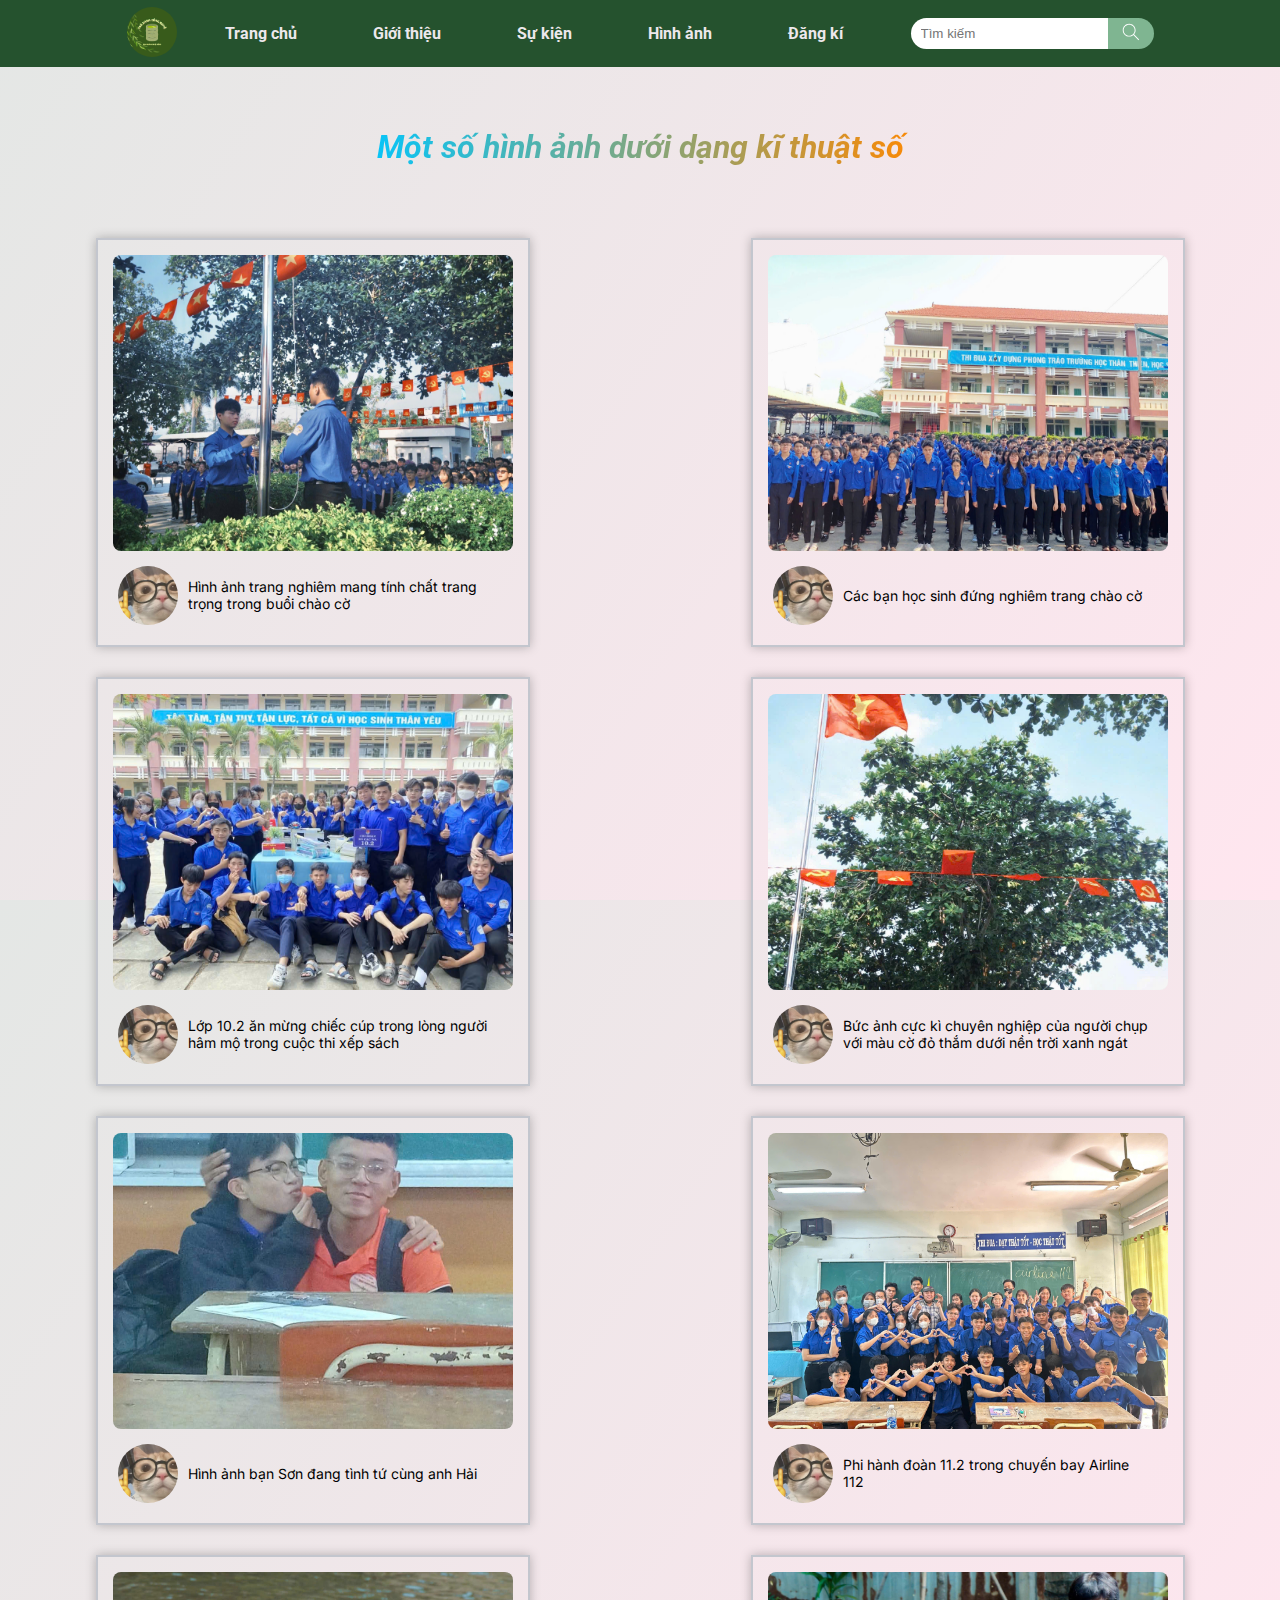
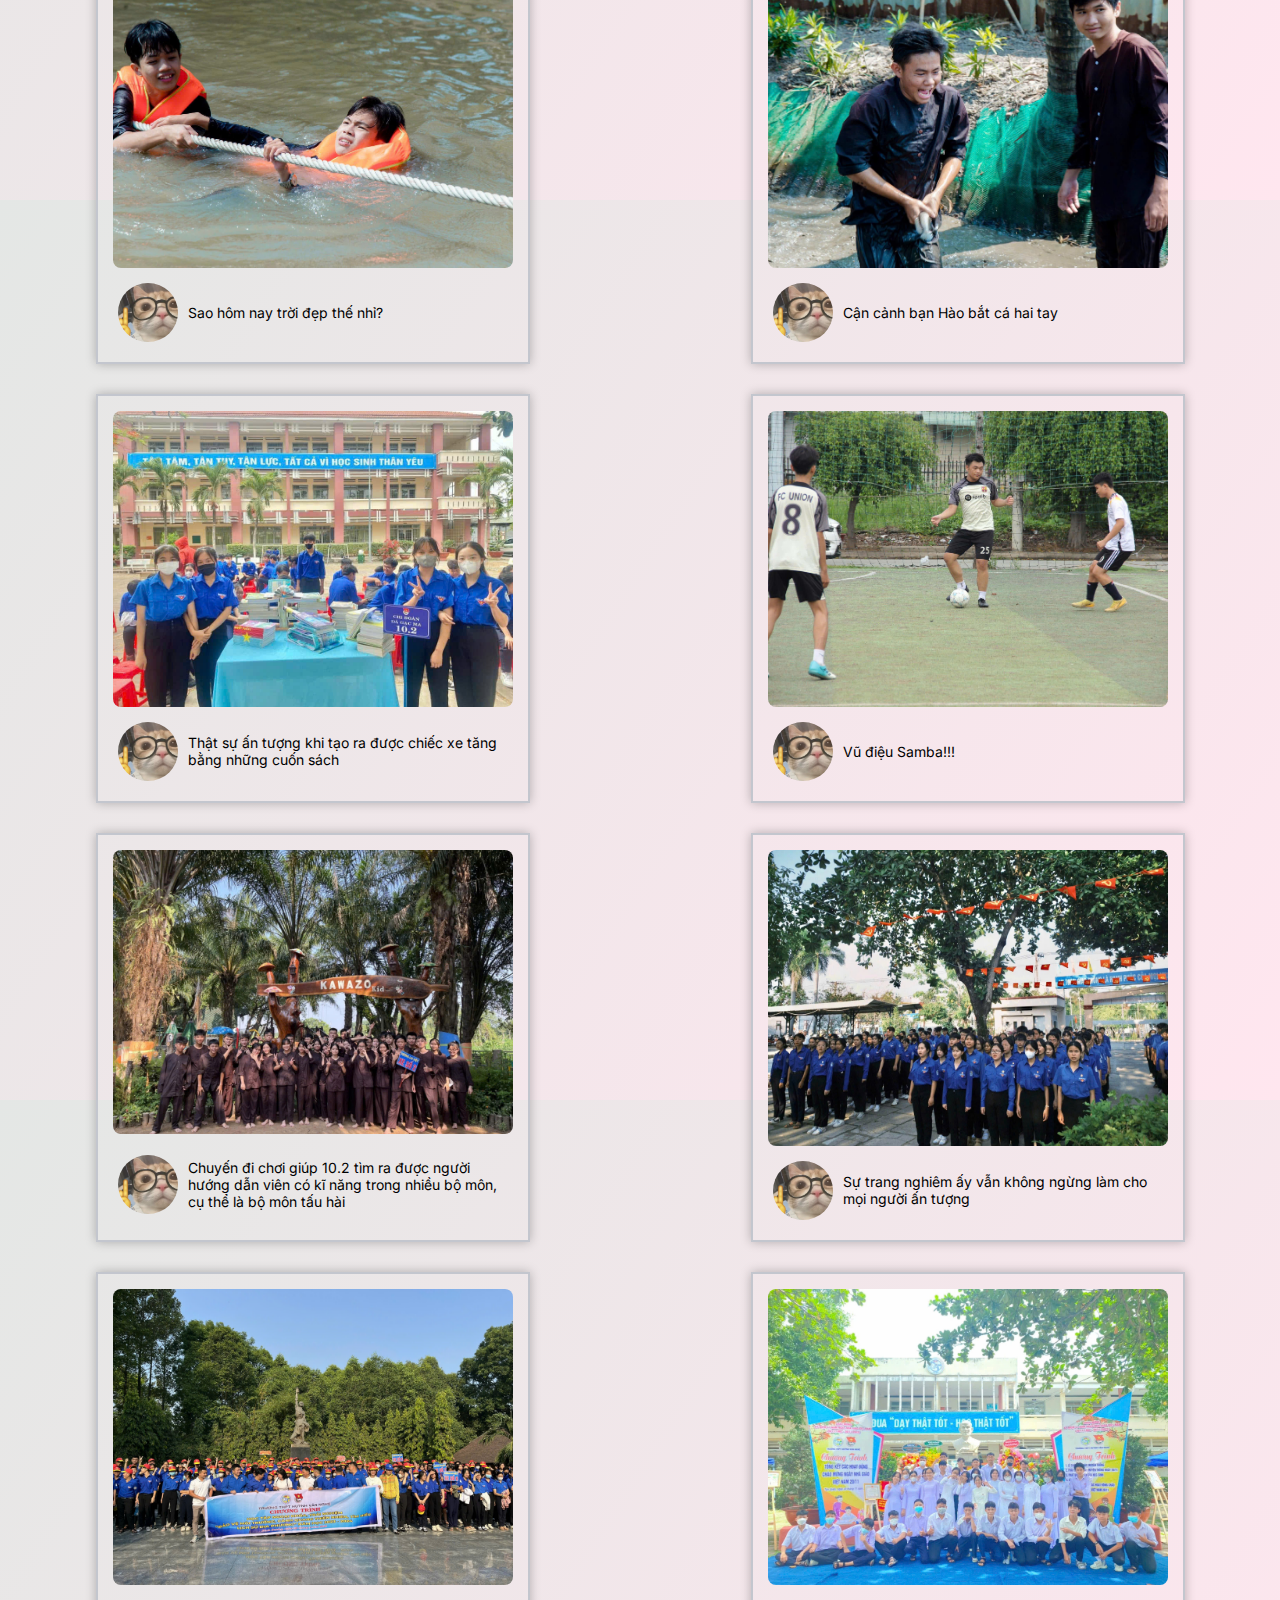
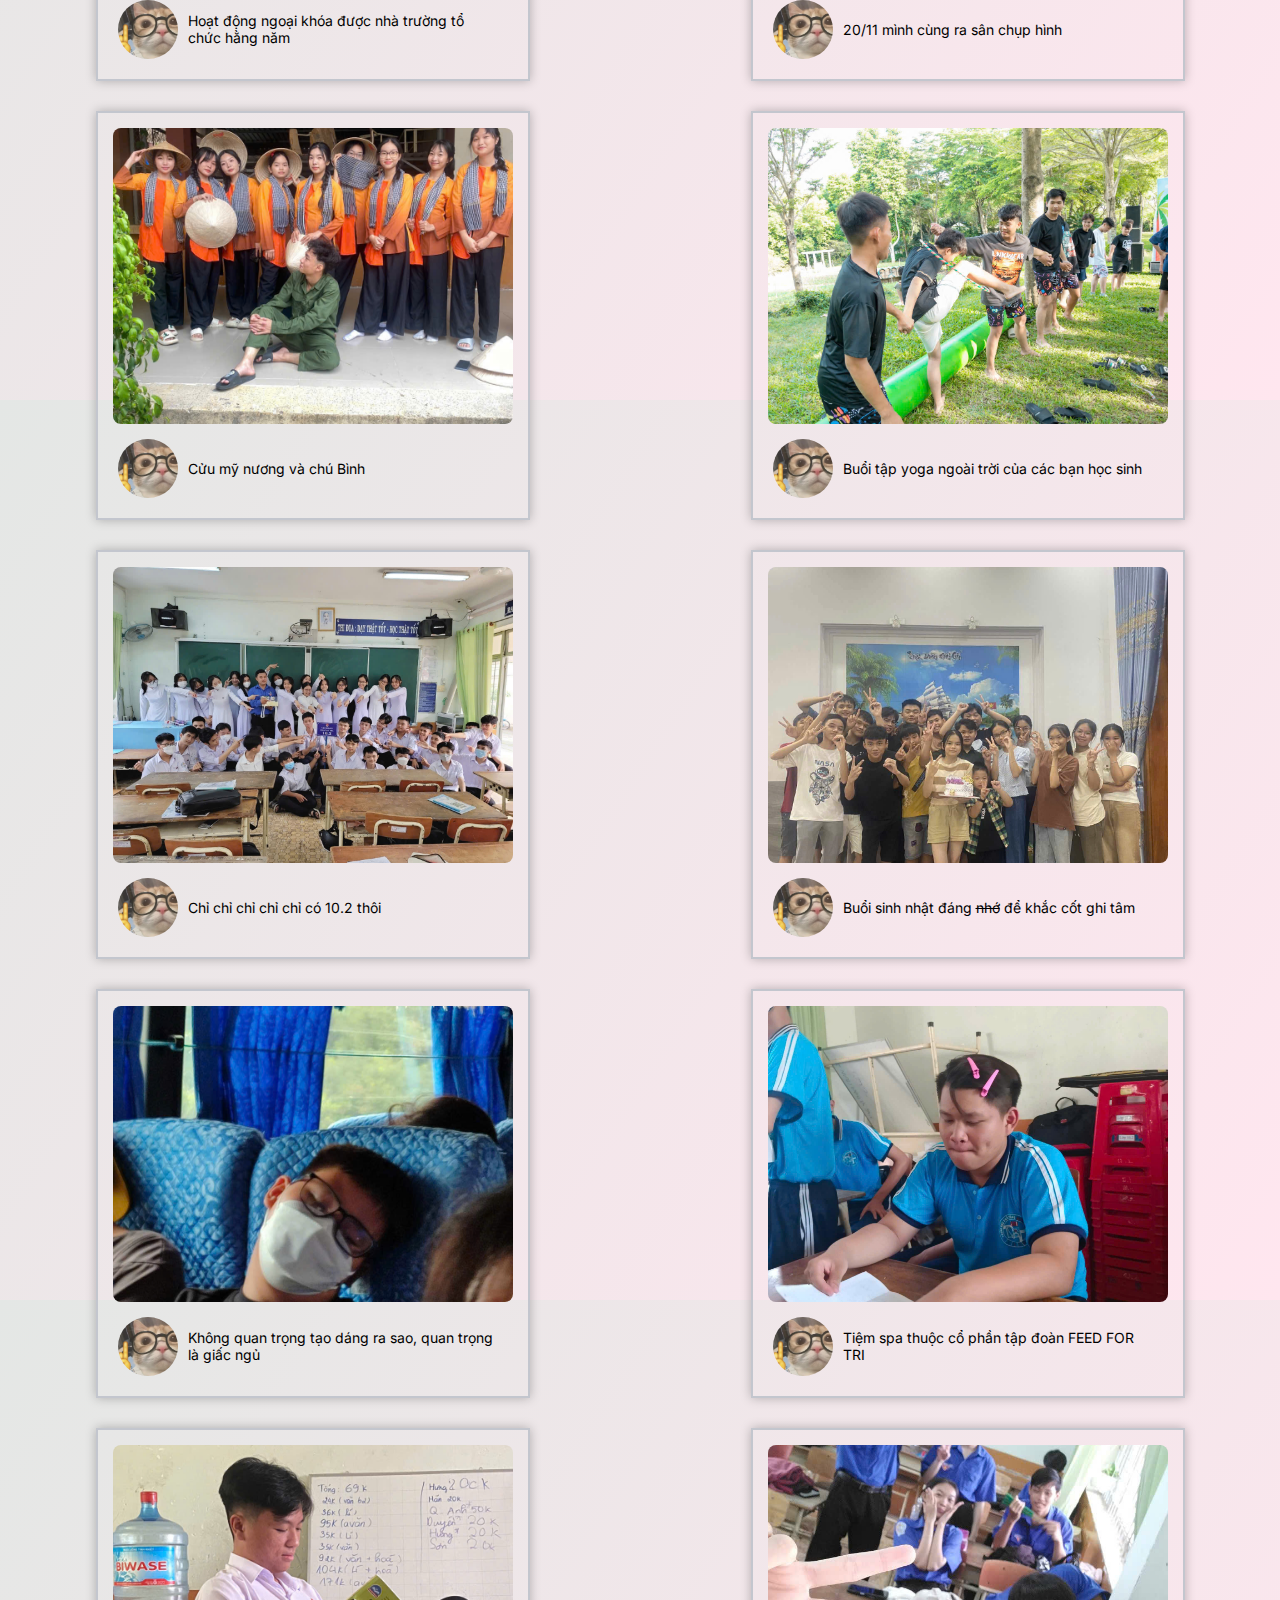
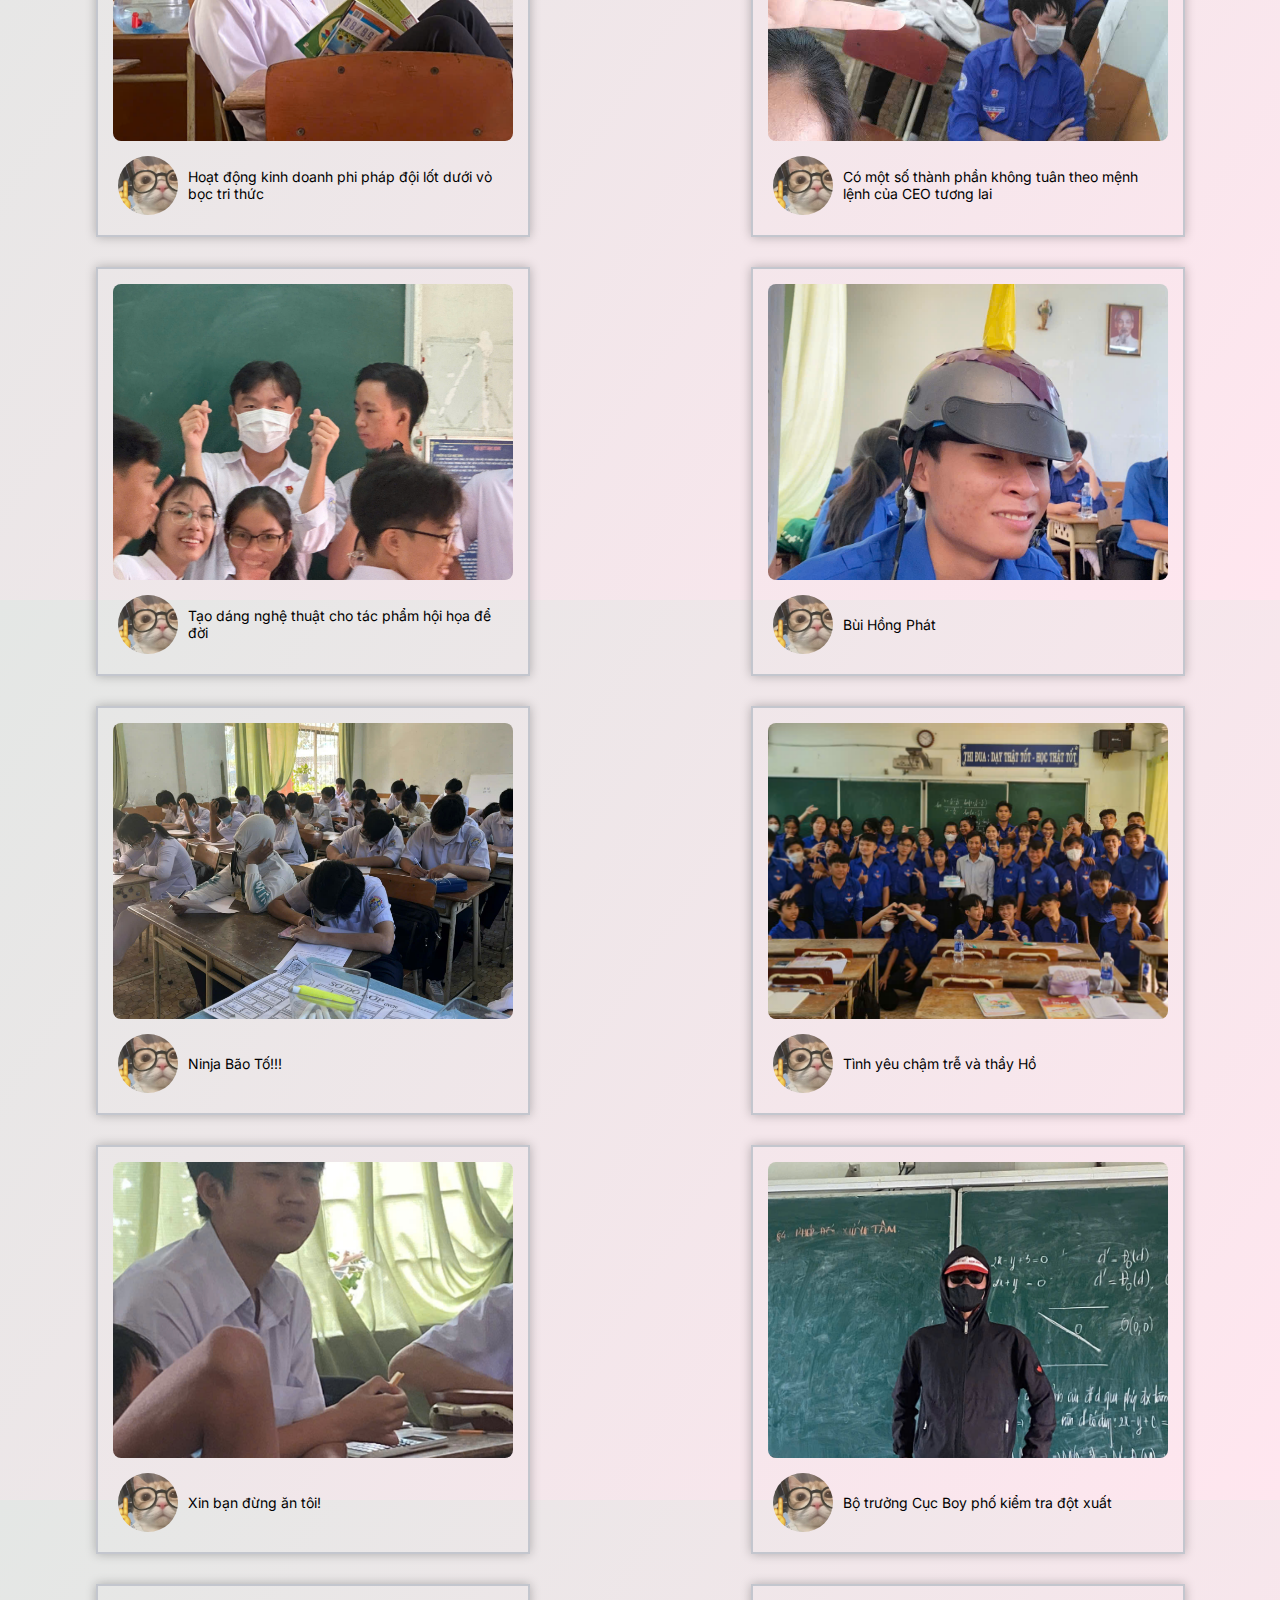
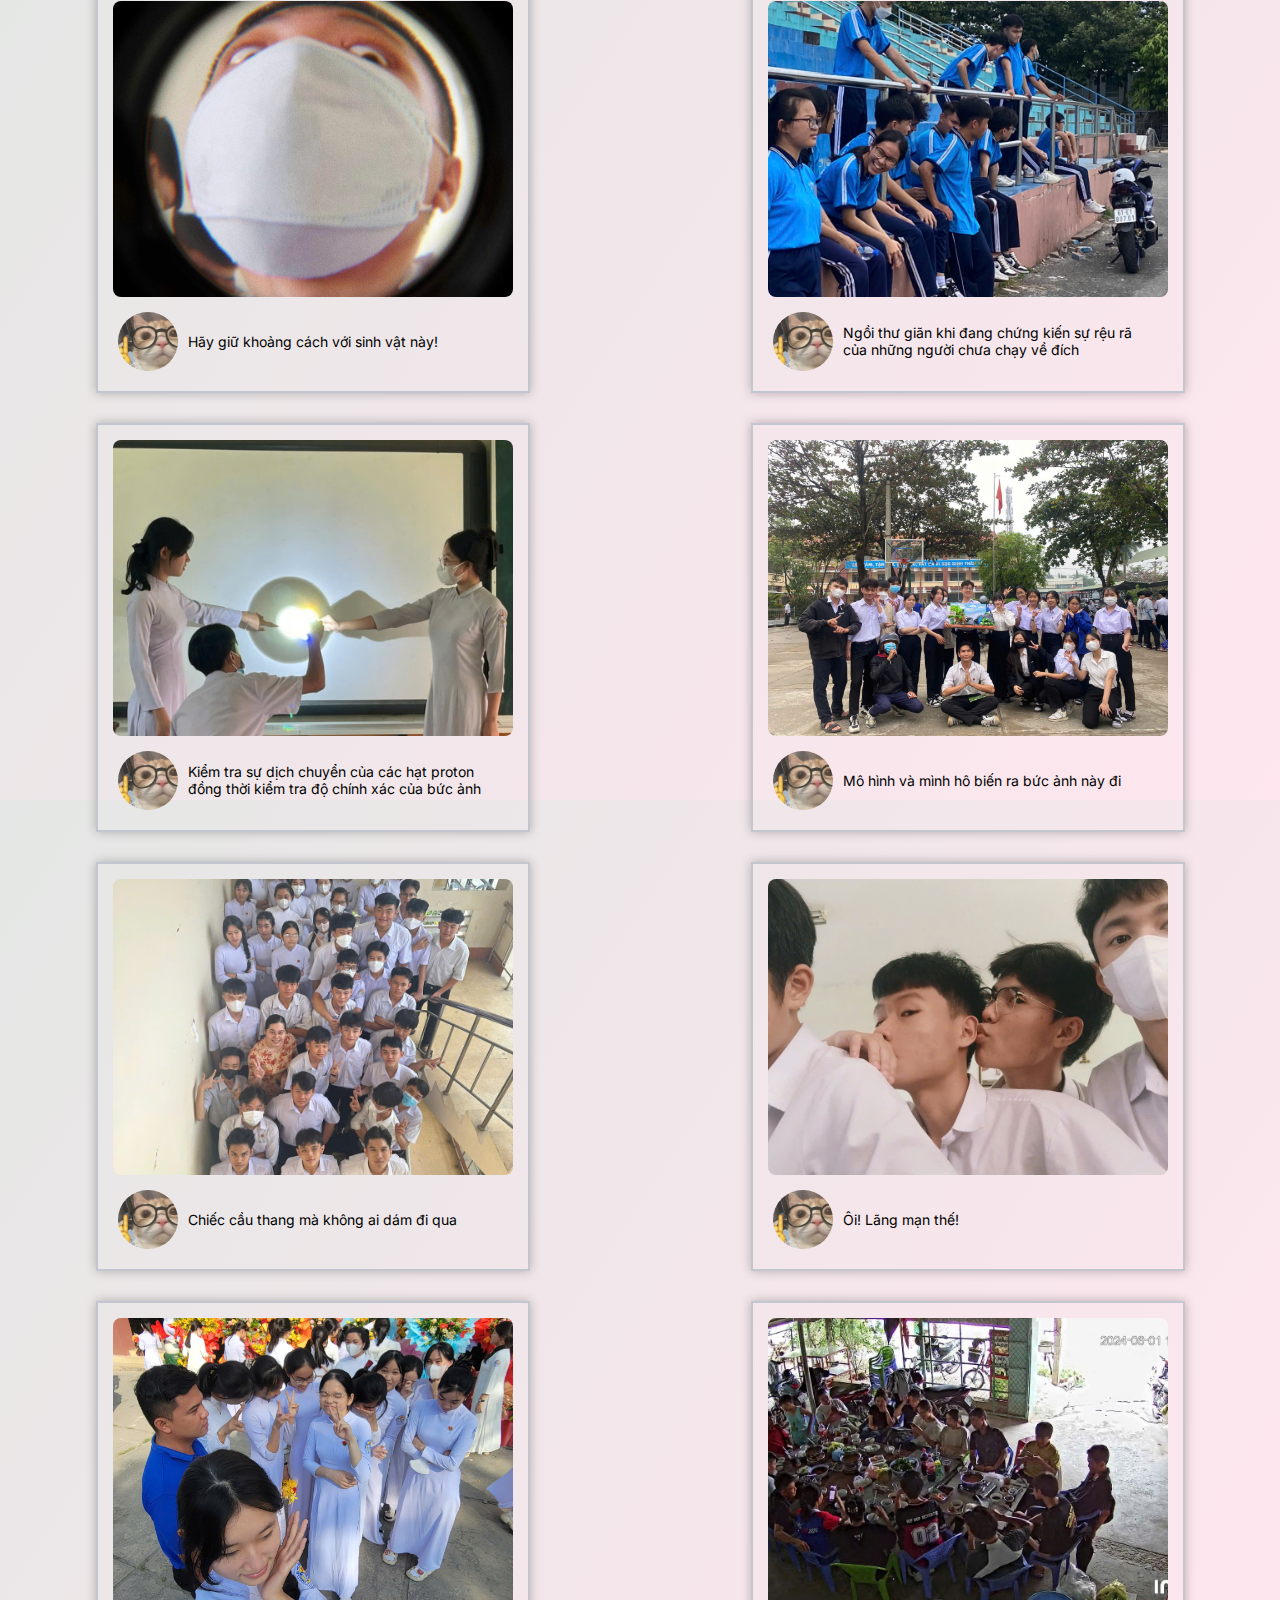
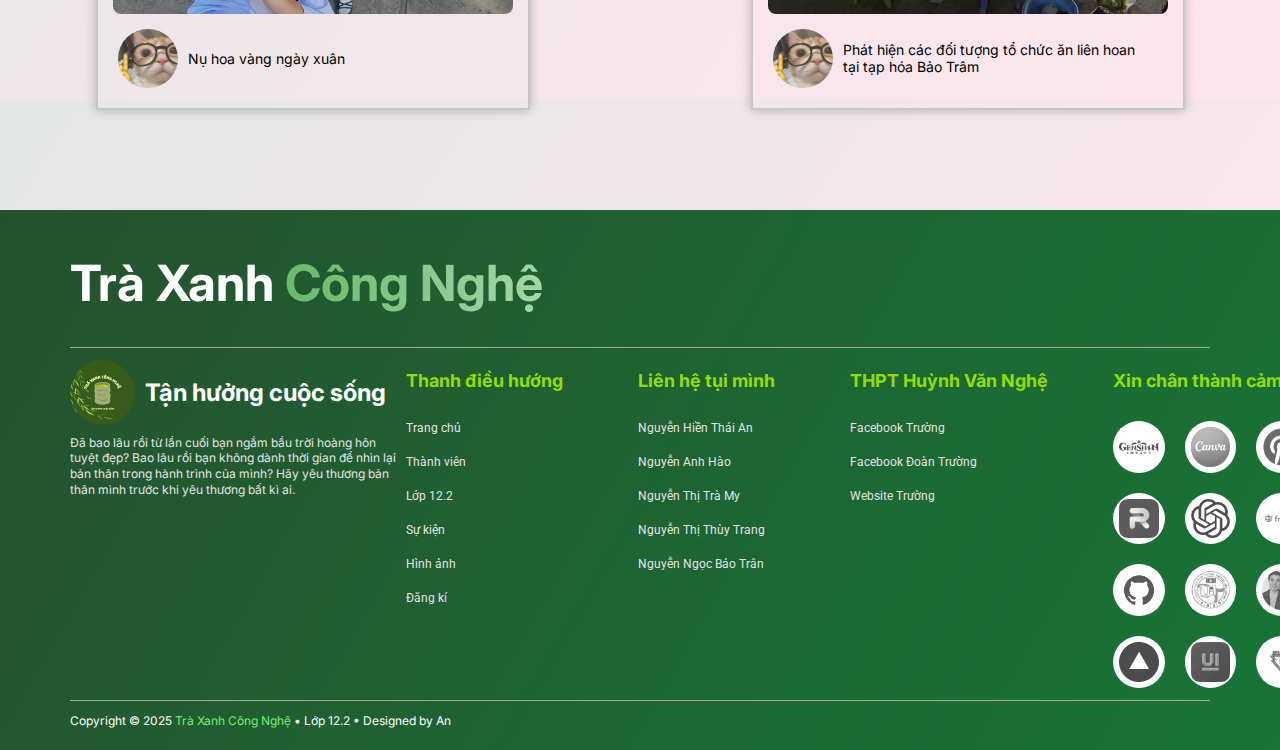
<file: Album.html>
<!DOCTYPE html>
<html>
  <head>
    <title>Trà Xanh Công Nghệ</title>
    <meta charset="UTF-8" />
    <meta
      name="viewport"
      content="width=device-width, initial-scale=1.0" />
    <link
      rel="icon"
      type="image/svg"
      href="/photo/logo-round.svg" />
    <!-- link-font-family -->
    <link
      rel="preconnect"
      href="https://fonts.googleapis.com" />
    <link
      rel="preconnect"
      href="https://fonts.gstatic.com"
      crossorigin />
    <link
      href="https://fonts.googleapis.com/css2?family=Goldman:wght@400;700&family=Great+Vibes&family=Grenze+Gotisch:wght@100..900&family=Inter:ital,opsz,wght@0,14..32,100..900;1,14..32,100..900&family=Kablammo&family=Playfair+Display:ital,wght@0,400..900;1,400..900&family=Roboto:ital,wght@0,100..900;1,100..900&family=Sekuya&display=swap"
      rel="stylesheet" />
    <!-- link to css -->
    <link
      rel="stylesheet"
      href="style-page/Album.css" />
  </head>
  <body>
    <main>
      <nav class="navbar">
        <div class="logo-div">
          <img
            class="logo"
            src="photo/logo.jpg" />
        </div>
        <ul>
          <li>
            <a
              class="option"
              href="index.html">
              Trang chủ
            </a>
          </li>
          <li class="gioi-thieu-nav">
            <a
              href="#"
              class="option">
              Giới thiệu
            </a>
            <div class="gioi-thieu-dropdown">
              <a
                href="Introduce-member.html"
                class="dropdown-one">
                Thành viên nhóm
              </a>
              <a
                href="Introduce-class.html"
                class="dropdown-two">
                Lớp 12.2
              </a>
            </div>
          </li>
          <li>
            <a
              class="option"
              href="Events-page.html">
              Sự kiện
            </a>
          </li>
          <li>
            <a
              class="option"
              href="Album.html">
              Hình ảnh
            </a>
          </li>
          <li>
            <a
              class="option"
              href="Sign-up.html">
              Đăng kí
            </a>
          </li>
        </ul>
        <div class="search-div">
          <input
            type="text"
            placeholder="Tìm kiếm" />
          <button>
            <img
              src="icon-project/search.svg"
              alt="Search" />
          </button>
        </div>
      </nav>
      <section class="album-general">
        <div class="h1-album">
          <h1>Một số hình ảnh dưới dạng kĩ thuật số</h1>
        </div>
        <!-- photo 1 -->
        <div class="photo-div">
          <img
            class="photo"
            src="album/anhtruong1.jpg" />
          <div class="content">
            <img
              class="nerd-explain"
              src="album/nerd.jpg" />
            <p>
              Hình ảnh trang nghiêm mang tính chất trang trọng trong buổi chào
              cờ
            </p>
          </div>
        </div>
        <!-- photo 2 -->
        <div class="photo-div">
          <img
            class="photo"
            src="album/anhtruong2.jpg" />
          <div class="content">
            <img
              class="nerd-explain"
              src="album/nerd.jpg" />
            <p>Các bạn học sinh đứng nghiêm trang chào cờ</p>
          </div>
        </div>
        <!-- photo 3 -->
        <div class="photo-div">
          <img
            class="photo"
            src="album/anhlop1.jpg" />
          <div class="content">
            <img
              class="nerd-explain"
              src="album/nerd.jpg" />
            <p>
              Lớp 10.2 ăn mừng chiếc cúp trong lòng người hâm mộ trong cuộc thi
              xếp sách
            </p>
          </div>
        </div>
        <!-- photo 4 -->
        <div class="photo-div">
          <img
            class="photo"
            src="album/anhtruong3.jpg" />
          <div class="content">
            <img
              class="nerd-explain"
              src="album/nerd.jpg" />
            <p>
              Bức ảnh cực kì chuyên nghiệp của người chụp với màu cờ đỏ thắm
              dưới nền trời xanh ngát
            </p>
          </div>
        </div>
        <!-- photo 5 -->
        <div class="photo-div">
          <img
            class="photo"
            src="album/anhlop2.jpg" />
          <div class="content">
            <img
              class="nerd-explain"
              src="album/nerd.jpg" />
            <p>Hình ảnh bạn Sơn đang tình tứ cùng anh Hải</p>
          </div>
        </div>
        <!-- photo 6 -->
        <div class="photo-div">
          <img
            class="photo"
            src="album/anhlop3.jpg" />
          <div class="content">
            <img
              class="nerd-explain"
              src="album/nerd.jpg" />
            <p>Phi hành đoàn 11.2 trong chuyến bay Airline 112</p>
          </div>
        </div>
        <!-- photo 7 -->
        <div class="photo-div">
          <img
            class="photo"
            src="album/anhlop4.jpg" />
          <div class="content">
            <img
              class="nerd-explain"
              src="album/nerd.jpg" />
            <p>Sao hôm nay trời đẹp thế nhỉ?</p>
          </div>
        </div>
        <!-- photo 8 -->
        <div class="photo-div">
          <img
            class="photo"
            src="album/anhlop5.jpg" />
          <div class="content">
            <img
              class="nerd-explain"
              src="album/nerd.jpg" />
            <p>Cận cảnh bạn Hào bắt cá hai tay</p>
          </div>
        </div>
        <!-- photo 9 -->
        <div class="photo-div">
          <img
            class="photo"
            src="album/anhlop6.jpg" />
          <div class="content">
            <img
              class="nerd-explain"
              src="album/nerd.jpg" />
            <p>
              Thật sự ấn tượng khi tạo ra được chiếc xe tăng bằng những cuốn
              sách
            </p>
          </div>
        </div>
        <!-- photo 10 -->
        <div class="photo-div">
          <img
            class="photo"
            src="album/anhlop7.jpg" />
          <div class="content">
            <img
              class="nerd-explain"
              src="album/nerd.jpg" />
            <p>Vũ điệu Samba!!!</p>
          </div>
        </div>
        <!-- photo 11 -->
        <div class="photo-div">
          <img
            class="photo"
            src="album/anhlop8.jpg" />
          <div class="content">
            <img
              class="nerd-explain"
              src="album/nerd.jpg" />
            <p>
              Chuyến đi chơi giúp 10.2 tìm ra được người hướng dẫn viên có kĩ
              năng trong nhiều bộ môn, cụ thể là bộ môn tấu hài
            </p>
          </div>
        </div>
        <!-- photo 12 -->
        <div class="photo-div">
          <img
            class="photo"
            src="album/anhtruong4.jpg" />
          <div class="content">
            <img
              class="nerd-explain"
              src="album/nerd.jpg" />
            <p>Sự trang nghiêm ấy vẫn không ngừng làm cho mọi người ấn tượng</p>
          </div>
        </div>
        <!-- photo 13 -->
        <div class="photo-div">
          <img
            class="photo"
            src="album/anhtruong5.jpg" />
          <div class="content">
            <img
              class="nerd-explain"
              src="album/nerd.jpg" />
            <p>Hoạt động ngoại khóa được nhà trường tổ chức hằng năm</p>
          </div>
        </div>
        <!-- photo 14-->
        <div class="photo-div">
          <img
            class="photo"
            src="album/anhlop9.jpg" />
          <div class="content">
            <img
              class="nerd-explain"
              src="album/nerd.jpg" />
            <p>20/11 mình cùng ra sân chụp hình</p>
          </div>
        </div>
        <!-- photo 15 -->
        <div class="photo-div">
          <img
            class="photo"
            src="album/anhlop10.jpg" />
          <div class="content">
            <img
              class="nerd-explain"
              src="album/nerd.jpg" />
            <p>Cửu mỹ nương và chú Bình</p>
          </div>
        </div>
        <!-- photo 16 -->
        <div class="photo-div">
          <img
            class="photo"
            src="album/anhlop11.jpg" />
          <div class="content">
            <img
              class="nerd-explain"
              src="album/nerd.jpg" />
            <p>Buổi tập yoga ngoài trời của các bạn học sinh</p>
          </div>
        </div>
        <!-- photo 17 -->
        <div class="photo-div">
          <img
            class="photo"
            src="album/anhlop12.jpg" />
          <div class="content">
            <img
              class="nerd-explain"
              src="album/nerd.jpg" />
            <p>Chỉ chỉ chỉ chỉ chỉ có 10.2 thôi</p>
          </div>
        </div>
        <!-- photo 18 -->
        <div class="photo-div">
          <img
            class="photo"
            src="album/anhlop13.jpg" />
          <div class="content">
            <img
              class="nerd-explain"
              src="album/nerd.jpg" />
            <p>
              Buổi sinh nhật đáng
              <strike>nhớ</strike>
              để khắc cốt ghi tâm
            </p>
          </div>
        </div>
        <!-- photo 19 -->
        <div class="photo-div">
          <img
            class="photo"
            src="album/anhlop14.jpg" />
          <div class="content">
            <img
              class="nerd-explain"
              src="album/nerd.jpg" />
            <p>Không quan trọng tạo dáng ra sao, quan trọng là giấc ngủ</p>
          </div>
        </div>
        <!-- photo 20 -->
        <div class="photo-div">
          <img
            class="photo"
            src="album/anhlop15.jpg" />
          <div class="content">
            <img
              class="nerd-explain"
              src="album/nerd.jpg" />
            <p>Tiệm spa thuộc cổ phần tập đoàn FEED FOR TRI</p>
          </div>
        </div>
        <!-- photo 21 -->
        <div class="photo-div">
          <img
            class="photo"
            src="album/anhlop16.jpg" />
          <div class="content">
            <img
              class="nerd-explain"
              src="album/nerd.jpg" />
            <p>Hoạt động kinh doanh phi pháp đội lốt dưới vỏ bọc tri thức</p>
          </div>
        </div>
        <!-- photo 22 -->
        <div class="photo-div">
          <img
            class="photo"
            src="album/anhlop17.jpg" />
          <div class="content">
            <img
              class="nerd-explain"
              src="album/nerd.jpg" />
            <p>
              Có một số thành phần không tuân theo mệnh lệnh của CEO tương lai
            </p>
          </div>
        </div>
        <!-- photo 23 -->
        <div class="photo-div">
          <img
            class="photo"
            src="album/anhlop18.jpg" />
          <div class="content">
            <img
              class="nerd-explain"
              src="album/nerd.jpg" />
            <p>Tạo dáng nghệ thuật cho tác phẩm hội họa để đời</p>
          </div>
        </div>
        <!-- photo 24 -->
        <div class="photo-div">
          <img
            class="photo"
            src="album/anhlop19.jpg" />
          <div class="content">
            <img
              class="nerd-explain"
              src="album/nerd.jpg" />
            <p>Bùi Hồng Phát</p>
          </div>
        </div>
        <!-- photo 25 -->
        <div class="photo-div">
          <img
            class="photo"
            src="album/anhlop20.jpg" />
          <div class="content">
            <img
              class="nerd-explain"
              src="album/nerd.jpg" />
            <p>Ninja Bão Tố!!!</p>
          </div>
        </div>
        <!-- photo 26 -->
        <div class="photo-div">
          <img
            class="photo"
            src="album/anhlop21.jpg" />
          <div class="content">
            <img
              class="nerd-explain"
              src="album/nerd.jpg" />
            <p>Tình yêu chậm trễ và thầy Hồ</p>
          </div>
        </div>
        <!-- photo 27 -->
        <div class="photo-div">
          <img
            class="photo"
            src="album/anhlop22.jpg" />
          <div class="content">
            <img
              class="nerd-explain"
              src="album/nerd.jpg" />
            <p>Xin bạn đừng ăn tôi!</p>
          </div>
        </div>
        <!-- photo 28 -->
        <div class="photo-div">
          <img
            class="photo"
            src="album/anhlop23.jpg" />
          <div class="content">
            <img
              class="nerd-explain"
              src="album/nerd.jpg" />
            <p>Bộ trưởng Cục Boy phố kiểm tra đột xuất</p>
          </div>
        </div>
        <!-- photo 29 -->
        <div class="photo-div">
          <img
            class="photo"
            src="album/anhlop24.jpg" />
          <div class="content">
            <img
              class="nerd-explain"
              src="album/nerd.jpg" />
            <p>Hãy giữ khoảng cách với sinh vật này!</p>
          </div>
        </div>
        <!-- photo 30 -->
        <div class="photo-div">
          <img
            class="photo"
            src="album/anhlop25.jpg" />
          <div class="content">
            <img
              class="nerd-explain"
              src="album/nerd.jpg" />
            <p>
              Ngồi thư giãn khi đang chứng kiến sự rệu rã của những người chưa
              chạy về đích
            </p>
          </div>
        </div>
        <!-- photo 31 -->
        <div class="photo-div">
          <img
            class="photo"
            src="album/anhlop26.jpg" />
          <div class="content">
            <img
              class="nerd-explain"
              src="album/nerd.jpg" />
            <p>
              Kiểm tra sự dịch chuyển của các hạt proton đồng thời kiểm tra độ
              chính xác của bức ảnh
            </p>
          </div>
        </div>
        <!-- photo 32 -->
        <div class="photo-div">
          <img
            class="photo"
            src="album/anhlop27.jpg" />
          <div class="content">
            <img
              class="nerd-explain"
              src="album/nerd.jpg" />
            <p>Mô hình và mình hô biến ra bức ảnh này đi</p>
          </div>
        </div>
        <!-- photo 33 -->
        <div class="photo-div">
          <img
            class="photo"
            src="album/anhlop28.jpg" />
          <div class="content">
            <img
              class="nerd-explain"
              src="album/nerd.jpg" />
            <p>Chiếc cầu thang mà không ai dám đi qua</p>
          </div>
        </div>
        <!-- photo 34 -->
        <div class="photo-div">
          <img
            class="photo"
            src="album/anhlop29.jpg" />
          <div class="content">
            <img
              class="nerd-explain"
              src="album/nerd.jpg" />
            <p>Ôi! Lãng mạn thế!</p>
          </div>
        </div>
        <!-- photo 35 -->
        <div class="photo-div">
          <img
            class="photo"
            src="album/anhlop30.jpg" />
          <div class="content">
            <img
              class="nerd-explain"
              src="album/nerd.jpg" />
            <p>Nụ hoa vàng ngày xuân</p>
          </div>
        </div>
        <!-- photo 36 -->
        <div class="photo-div">
          <img
            class="photo"
            src="album/anhlop31.jpg" />
          <div class="content">
            <img
              class="nerd-explain"
              src="album/nerd.jpg" />
            <p>
              Phát hiện các đối tượng tổ chức ăn liên hoan tại tạp hóa Bảo Trâm
            </p>
          </div>
        </div>
        <!-- end -->
      </section>
    </main>

    <!-- footer -->
    <footer class="footer">
      <div class="footer-header">
        <h1>
          Trà Xanh
          <span>Công Nghệ</span>
        </h1>
      </div>
      <div class="footer-content">
        <div class="footer-left">
          <div>
            <img src="photo/logo.jpg" />
            <h2>Tận hưởng cuộc sống</h2>
          </div>
          <p>
            Đã bao lâu rồi từ lần cuối bạn ngắm bầu trời hoàng hôn
            <br />
            tuyệt đẹp? Bao lâu rồi bạn không dành thời gian để nhìn lại
            <br />
            bản thân trong hành trình của mình? Hãy yêu thương bản
            <br />
            thân mình trước khi yêu thương bất kì ai.
          </p>
        </div>
        <div class="footer-middle">
          <div class="footer-middle-nav">
            <h2>Thanh điều hướng</h2>
            <ul>
              <a href="index.html"><li>Trang chủ</li></a>
              <a href="Introduce-member.html"><li>Thành viên</li></a>
              <a href="Introduce-class.html"><li>Lớp 12.2</li></a>
              <a href="Events-page.html"><li>Sự kiện</li></a>
              <a href="Album.html"><li>Hình ảnh</li></a>
              <a href="Sign-up.html"><li>Đăng kí</li></a>
            </ul>
          </div>
          <div class="footer-middle-member">
            <h2>Liên hệ tụi mình</h2>
            <ul>
              <a
                href="https://www.facebook.com/twai.an.416522"
                target="_blank">
                <li>Nguyễn Hiền Thái An</li>
              </a>
              <a
                href="https://www.facebook.com/nguyen.hao.449592"
                target="_blank">
                <li>Nguyễn Anh Hào</li>
              </a>
              <a
                href="https://www.facebook.com/miing.tt?locale=vi_VN"
                target="_blank">
                <li>Nguyễn Thị Trà My</li>
              </a>
              <a
                href="https://www.facebook.com/nguyen.trang.975166?locale=vi_VN"
                target="_blank">
                <li>Nguyễn Thị Thùy Trang</li>
              </a>
              <a
                href="https://www.facebook.com/tnb.1038/about?locale=vi_VN"
                target="_blank">
                <li>Nguyễn Ngọc Bảo Trân</li>
              </a>
            </ul>
          </div>
          <div class="footer-middle-hvn">
            <h2>THPT Huỳnh Văn Nghệ</h2>
            <ul>
              <a
                href="https://www.facebook.com/profile.php?id=100028020954560"
                target="_blank">
                <li>Facebook Trường</li>
              </a>
              <a
                href="https://www.facebook.com/profile.php?id=61584605757923"
                target="_blank">
                <li>Facebook Đoàn Trường</li>
              </a>
              <a
                href="https://thpthuynhvannghehcm.edu.vn/"
                target="_blank">
                <li>Website Trường</li>
              </a>
            </ul>
          </div>
        </div>

        <div class="footer-right">
          <h2>Xin chân thành cảm ơn</h2>
          <div class="brand-grid">
            <a
              class="brand-item"
              href="https://genshin.hoyoverse.com/vi/"
              target="_black"
              rel="noopener noreferrer">
              <img src="brand-logo/Genshin_Impact_logo.png" />
            </a>
            <a
              class="brand-item"
              href="https://www.canva.com/"
              target="_black"
              rel="noopener noreferrer">
              <img src="brand-logo/canva-logo.svg" />
            </a>
            <a
              class="brand-item"
              href="https://www.pinterest.com/"
              target="_black"
              rel="noopener noreferrer">
              <img src="brand-logo/pinterest-logo.png" />
            </a>
            <a
              class="brand-item"
              href="https://www.photoroom.com/"
              target="_black"
              rel="noopener noreferrer">
              <img src="brand-logo/Photoroom-logo.png" />
            </a>
            <a
              class="brand-item"
              href="https://chatgpt.com/"
              target="_black"
              rel="noopener noreferrer">
              <img src="brand-logo/ChatGPT-Logo.png" />
            </a>
            <a
              class="brand-item"
              href="https://www.freepik.com/"
              target="_black"
              rel="noopener noreferrer">
              <img src="brand-logo/freepik-logo.png" />
            </a>
            <a
              class="brand-item"
              href="https://github.com/"
              target="_black"
              rel="noopener noreferrer">
              <img src="brand-logo/github-logo.png" />
            </a>
            <a
              class="brand-item"
              href="https://thpthuynhvannghehcm.edu.vn/"
              target="_black"
              rel="noopener noreferrer">
              <img src="brand-logo/logo-HVN.jpg" />
            </a>
            <a
              class="brand-item"
              href="https://www.youtube.com/c/SuperSimpleDev"
              target="_black"
              rel="noopener noreferrer">
              <img src="brand-logo/super-simple-dev.jpg" />
            </a>
            <a
              class="brand-item"
              href="https://vercel.com/"
              target="_black"
              rel="noopener noreferrer">
              <img src="brand-logo/vercel-logo.svg" />
            </a>
            <a
              class="brand-item"
              href="https://uiverse.io/"
              target="_black"
              rel="noopener noreferrer">
              <img src="brand-logo/uiverse-logo.png" />
            </a>
            <a
              class="brand-item"
              href="https://www.youtube.com/@BIGBANG/featured"
              target="_black"
              rel="noopener noreferrer">
              <img src="brand-logo/bigbang.jpg" />
            </a>
          </div>
        </div>
      </div>
      <p class="copyright">
        Copyright &#169; 2025
        <span>Trà Xanh Công Nghệ</span>
        &#8226; Lớp 12.2 &#8226; Designed by An
      </p>
    </footer>
  </body>
</html>
</file>
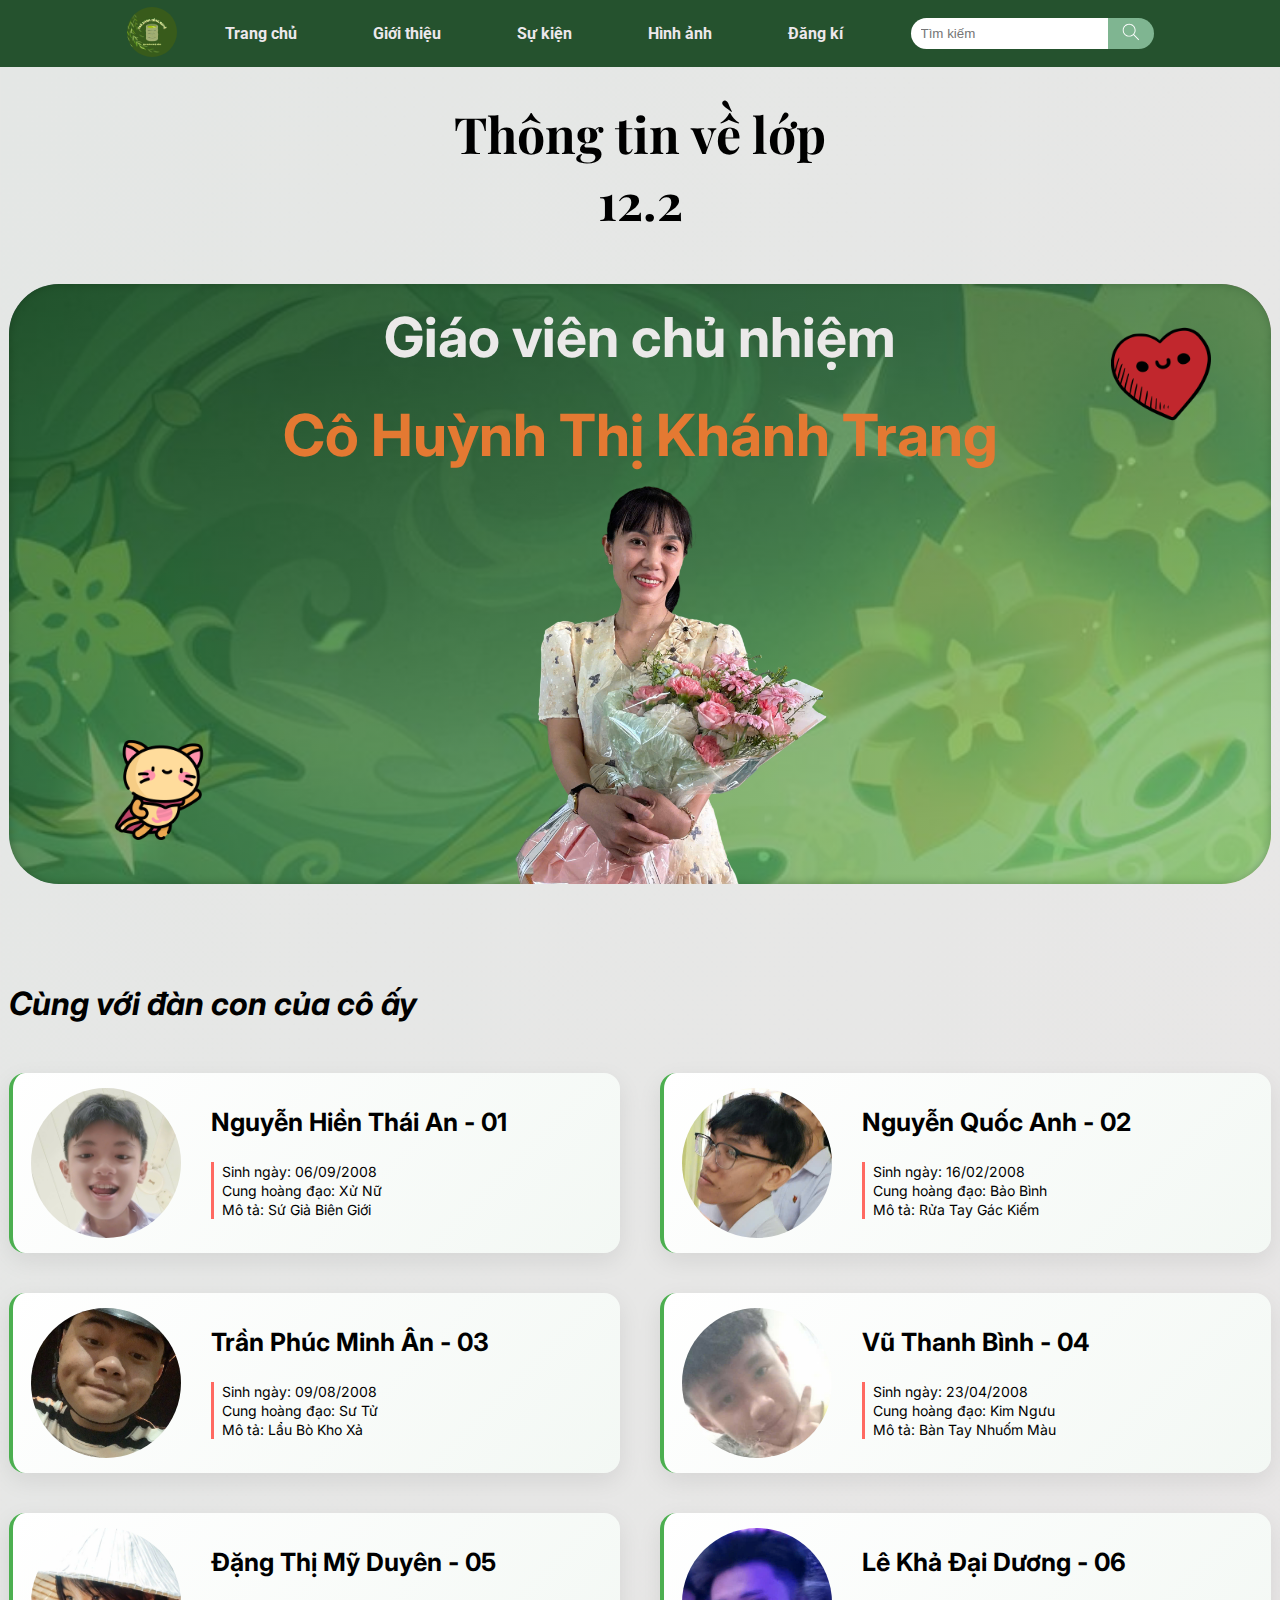
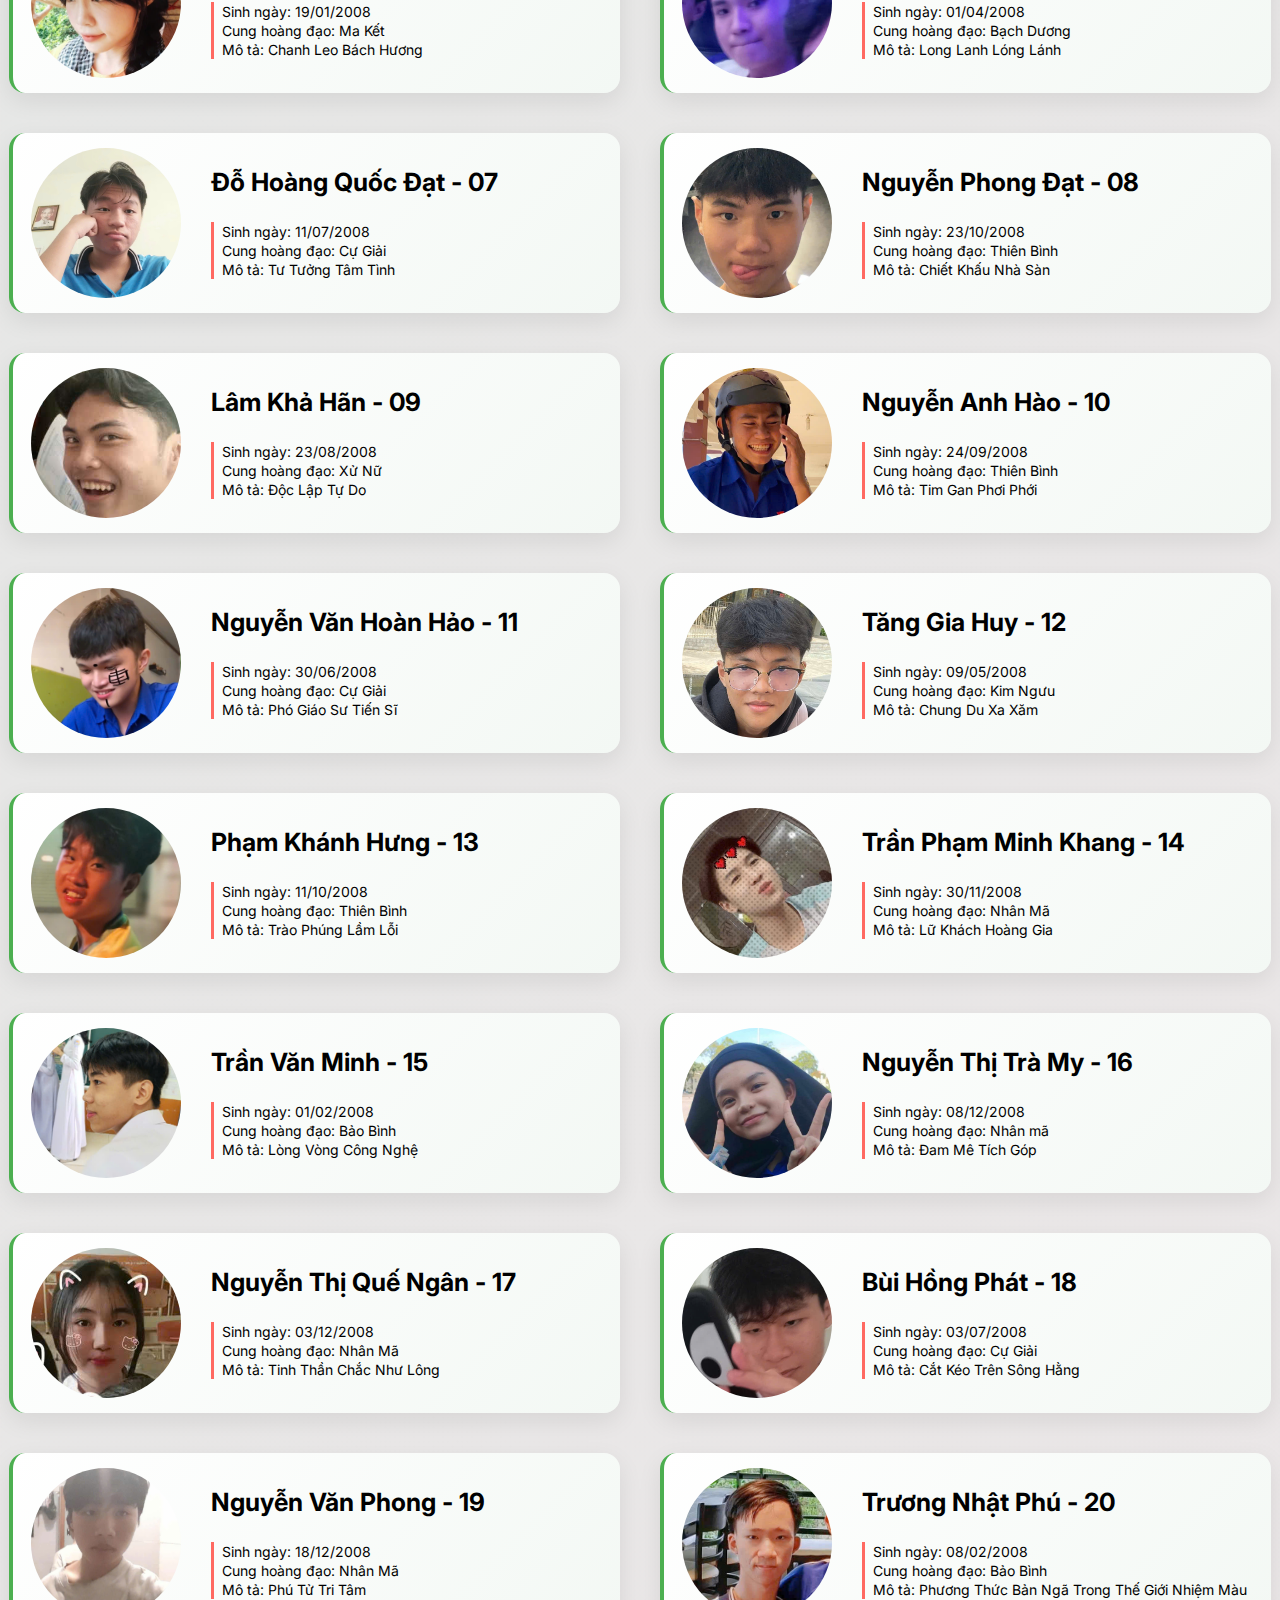
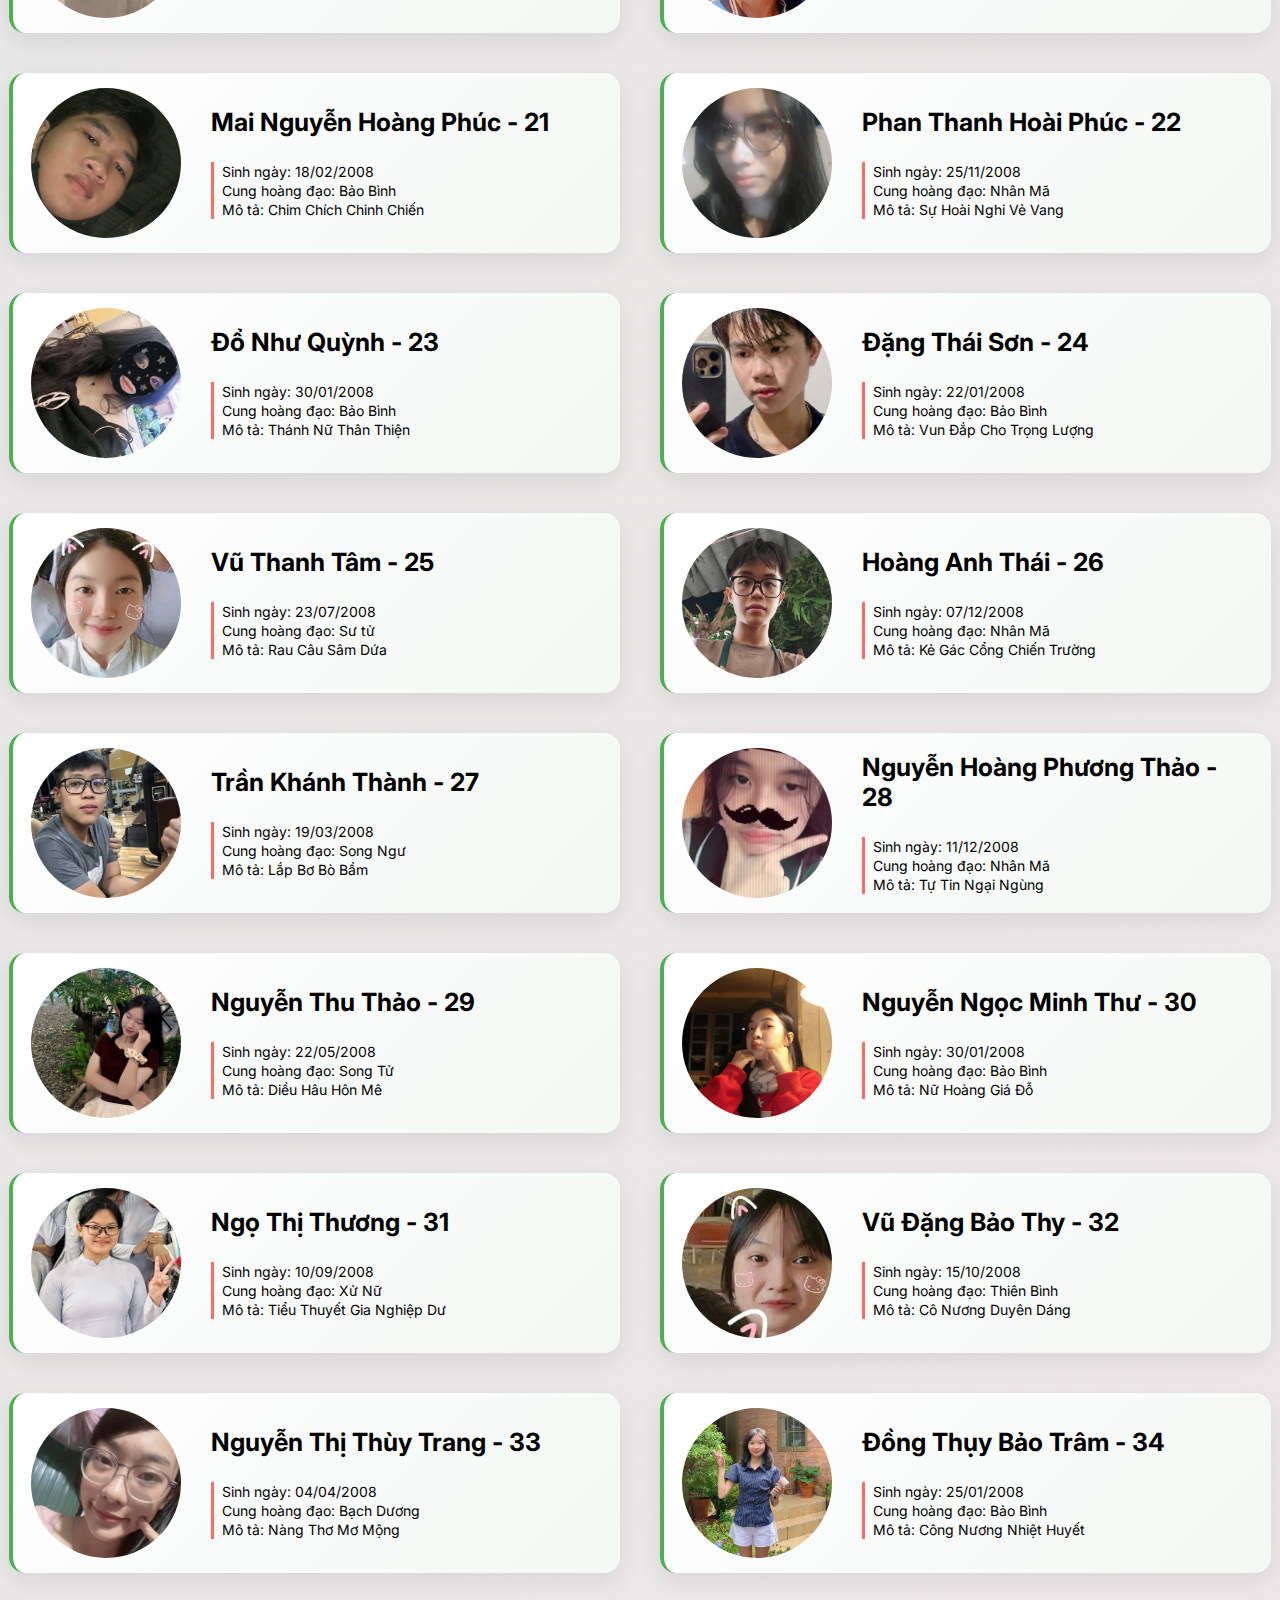
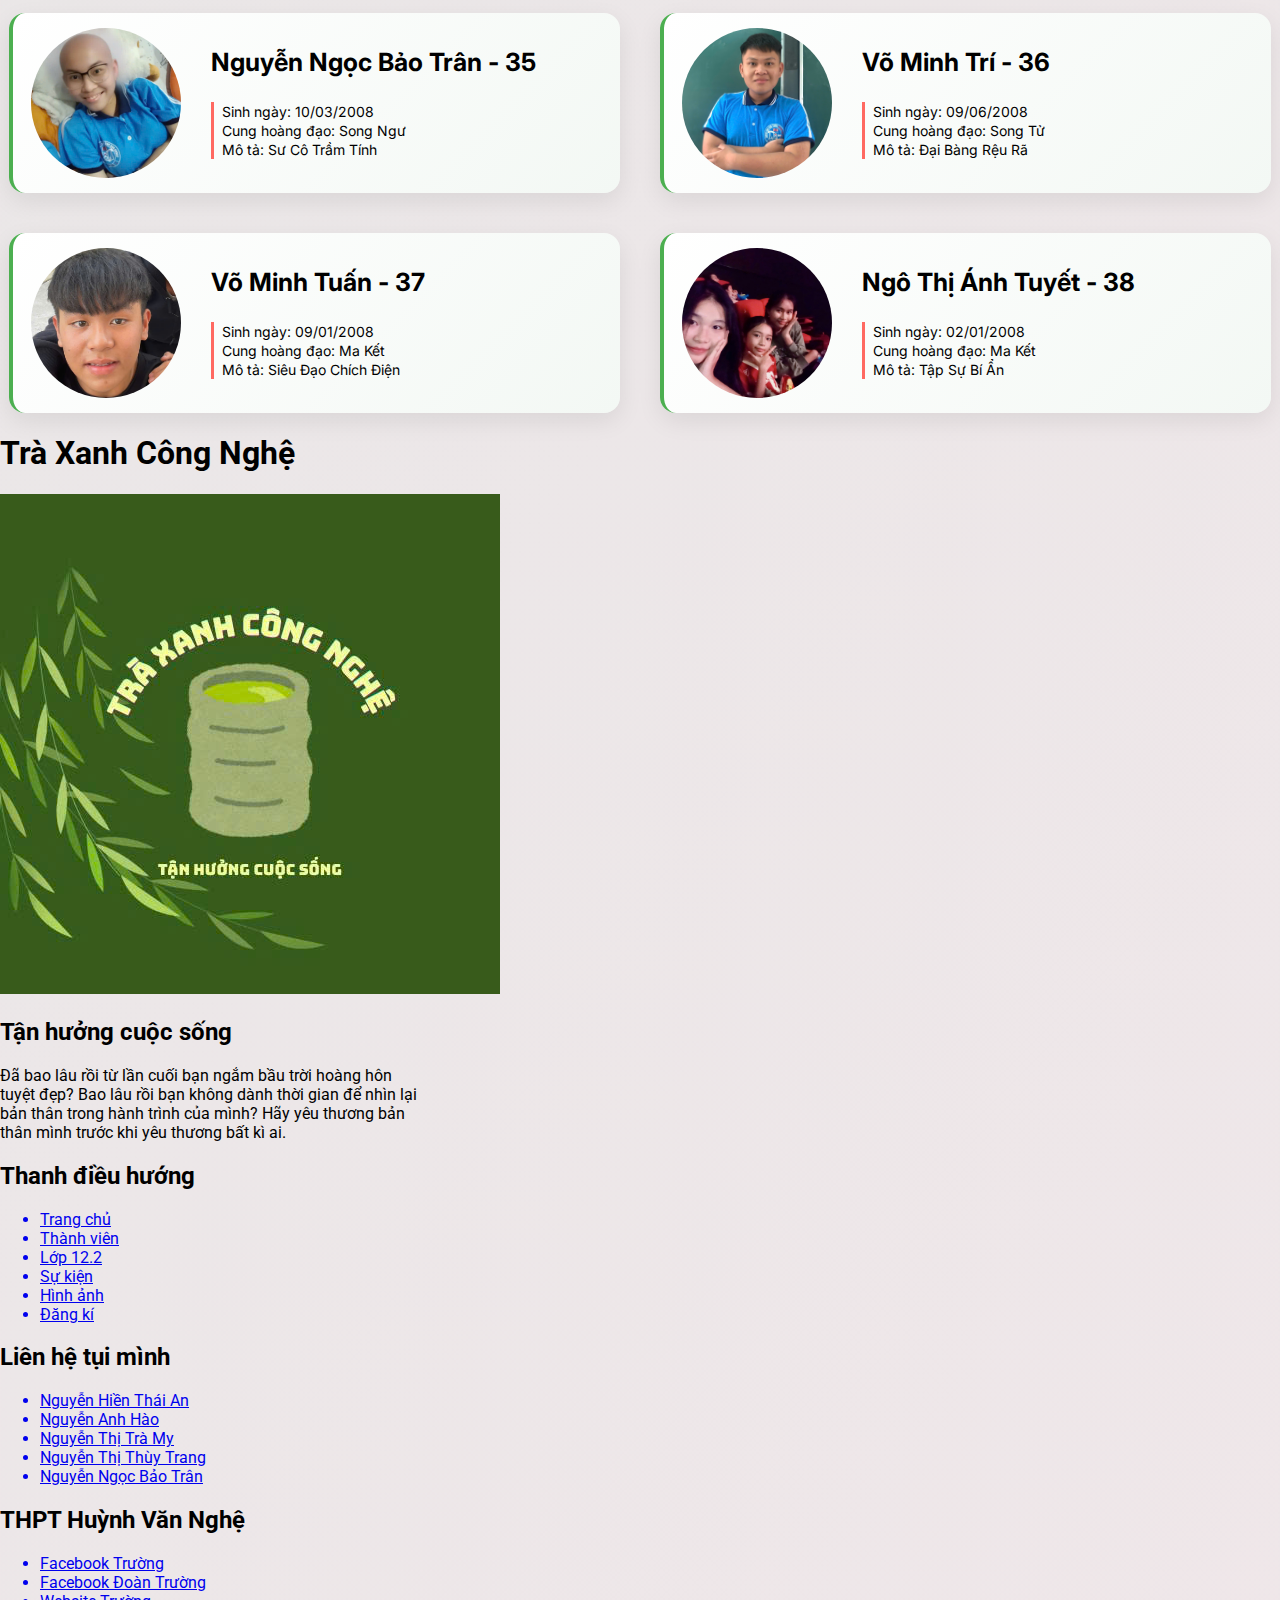
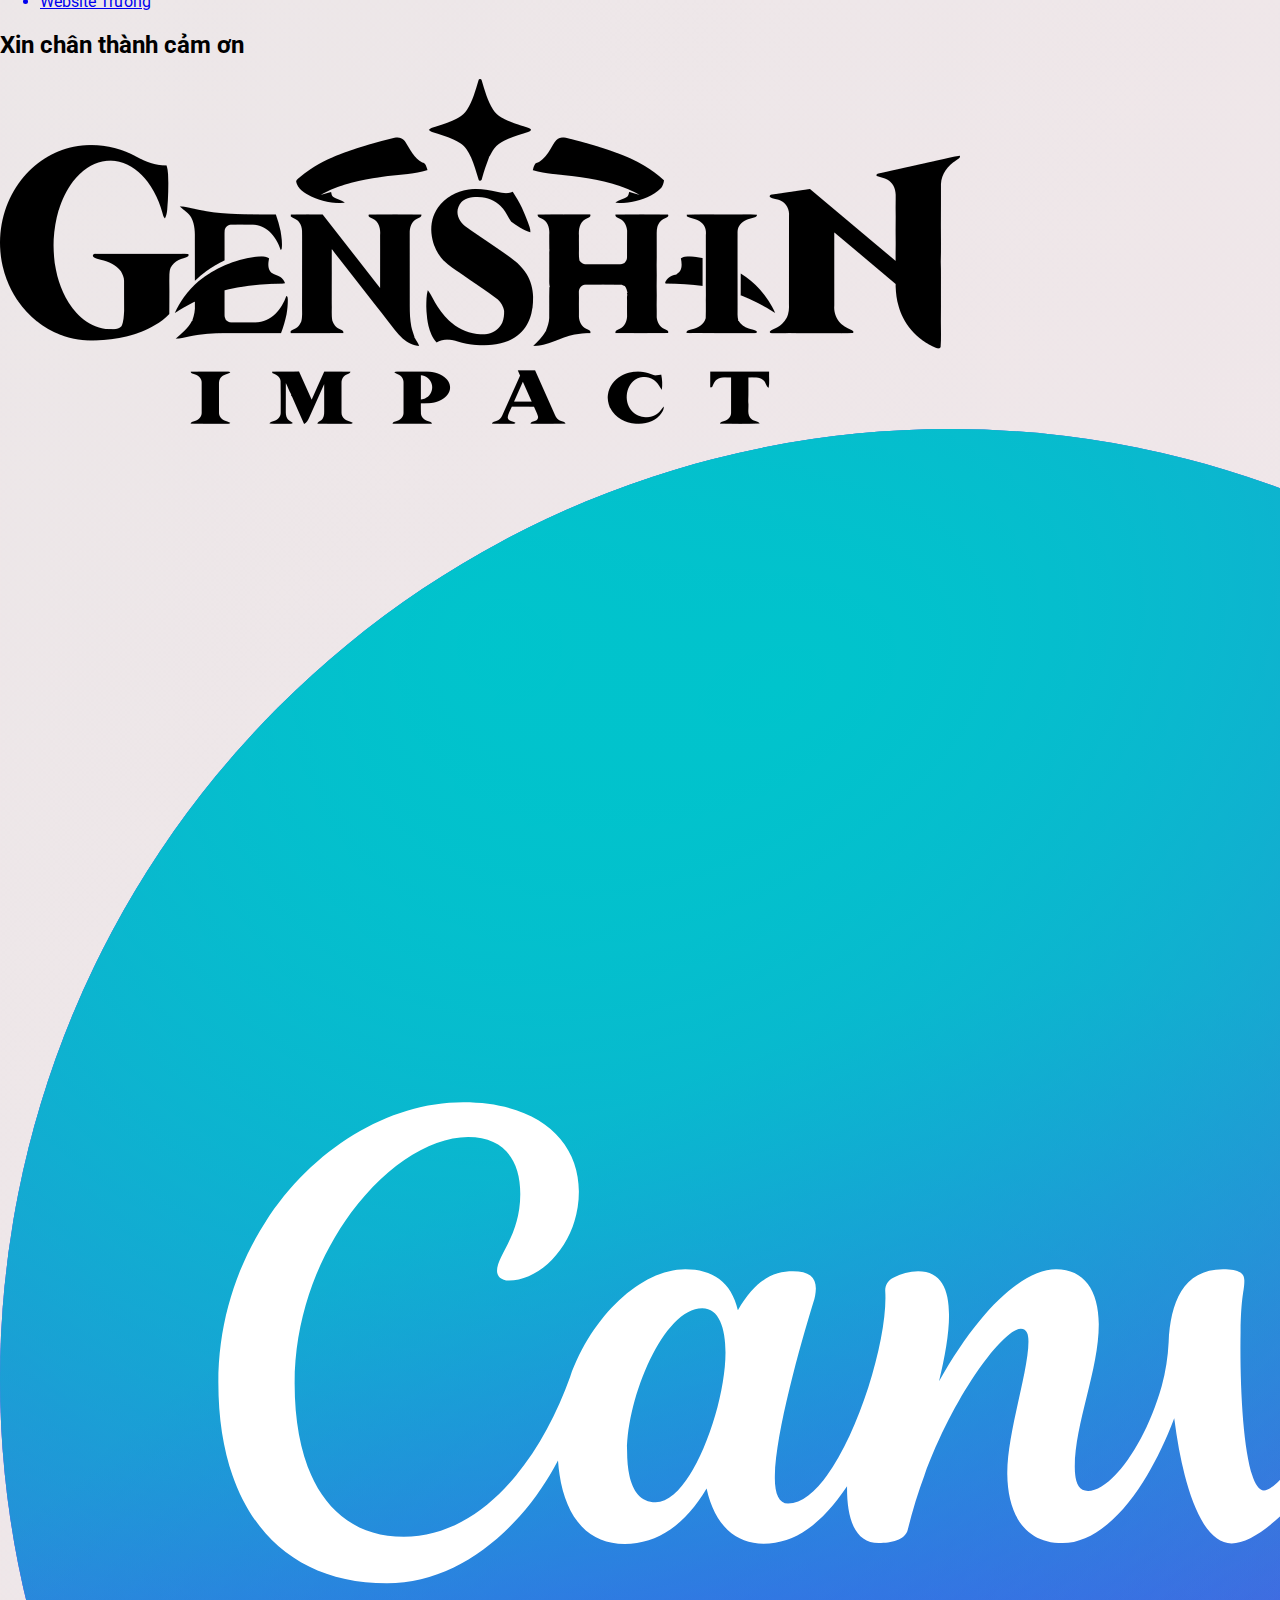
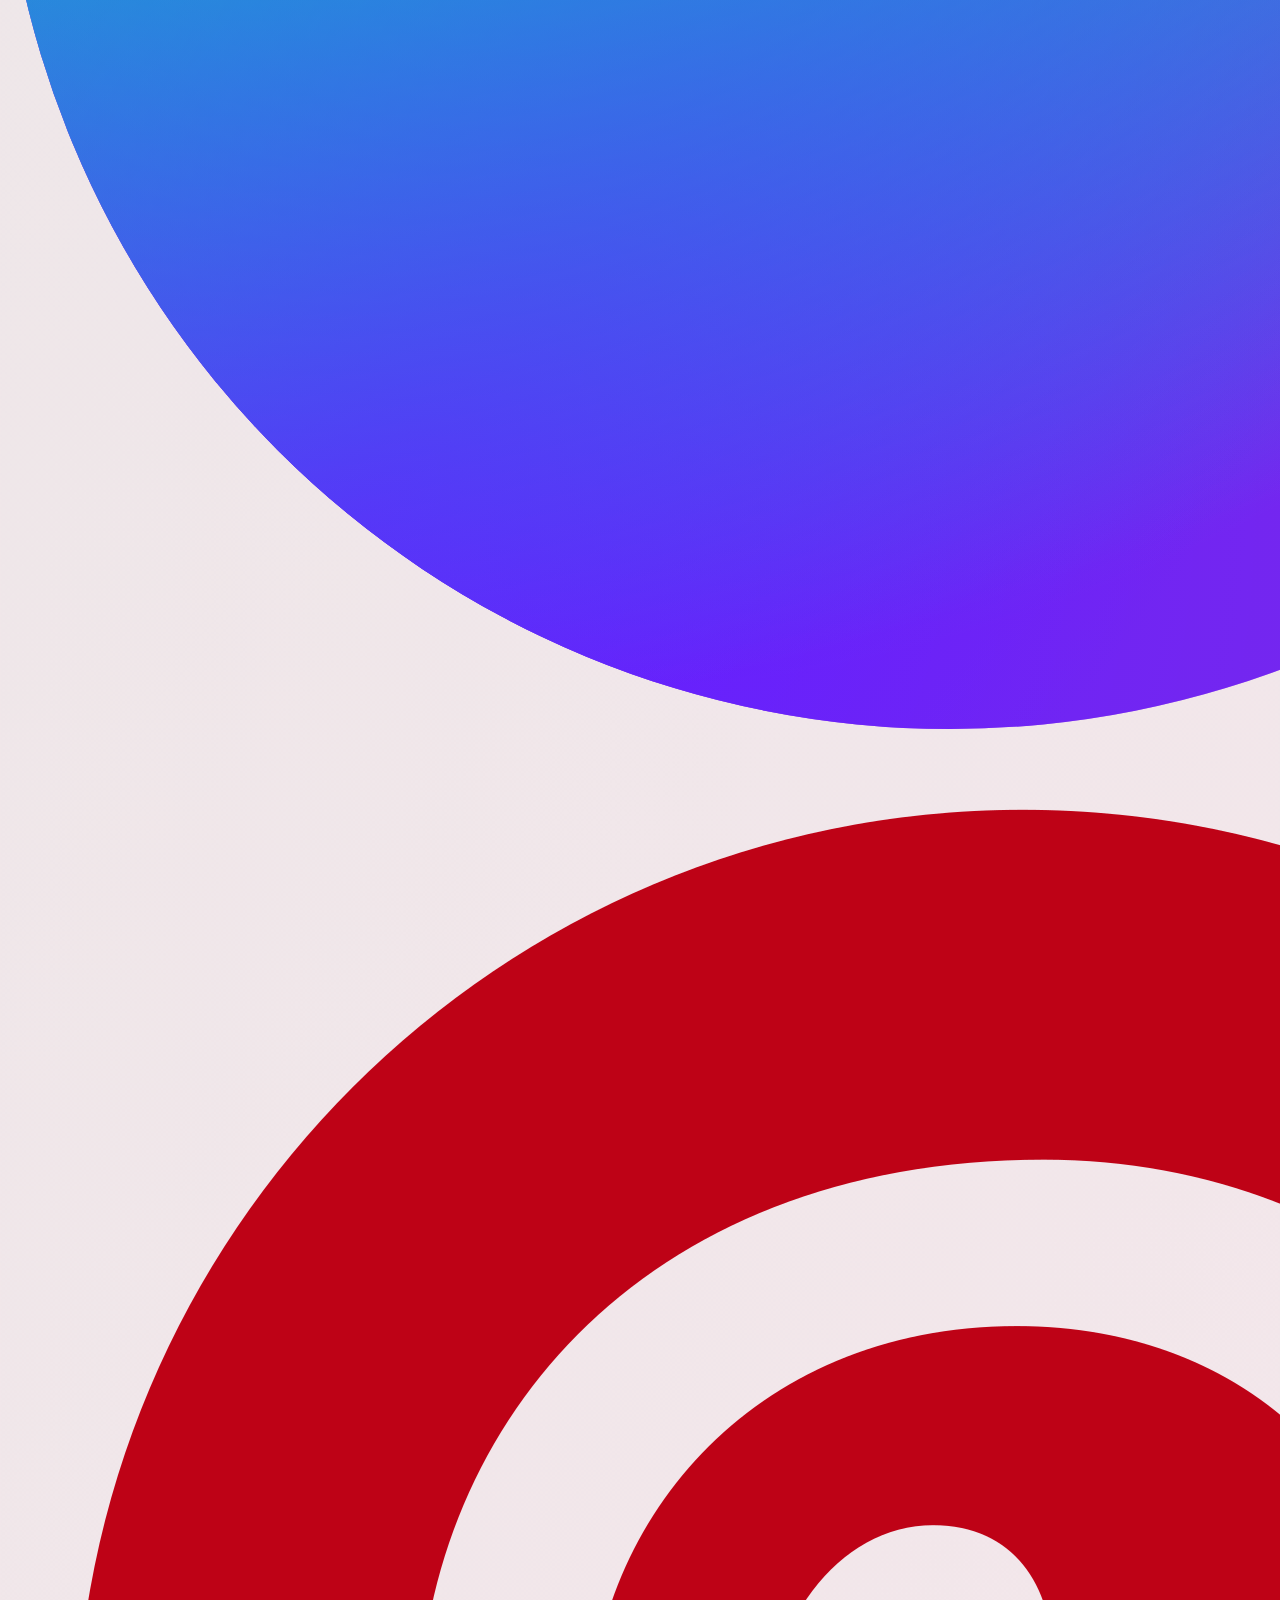
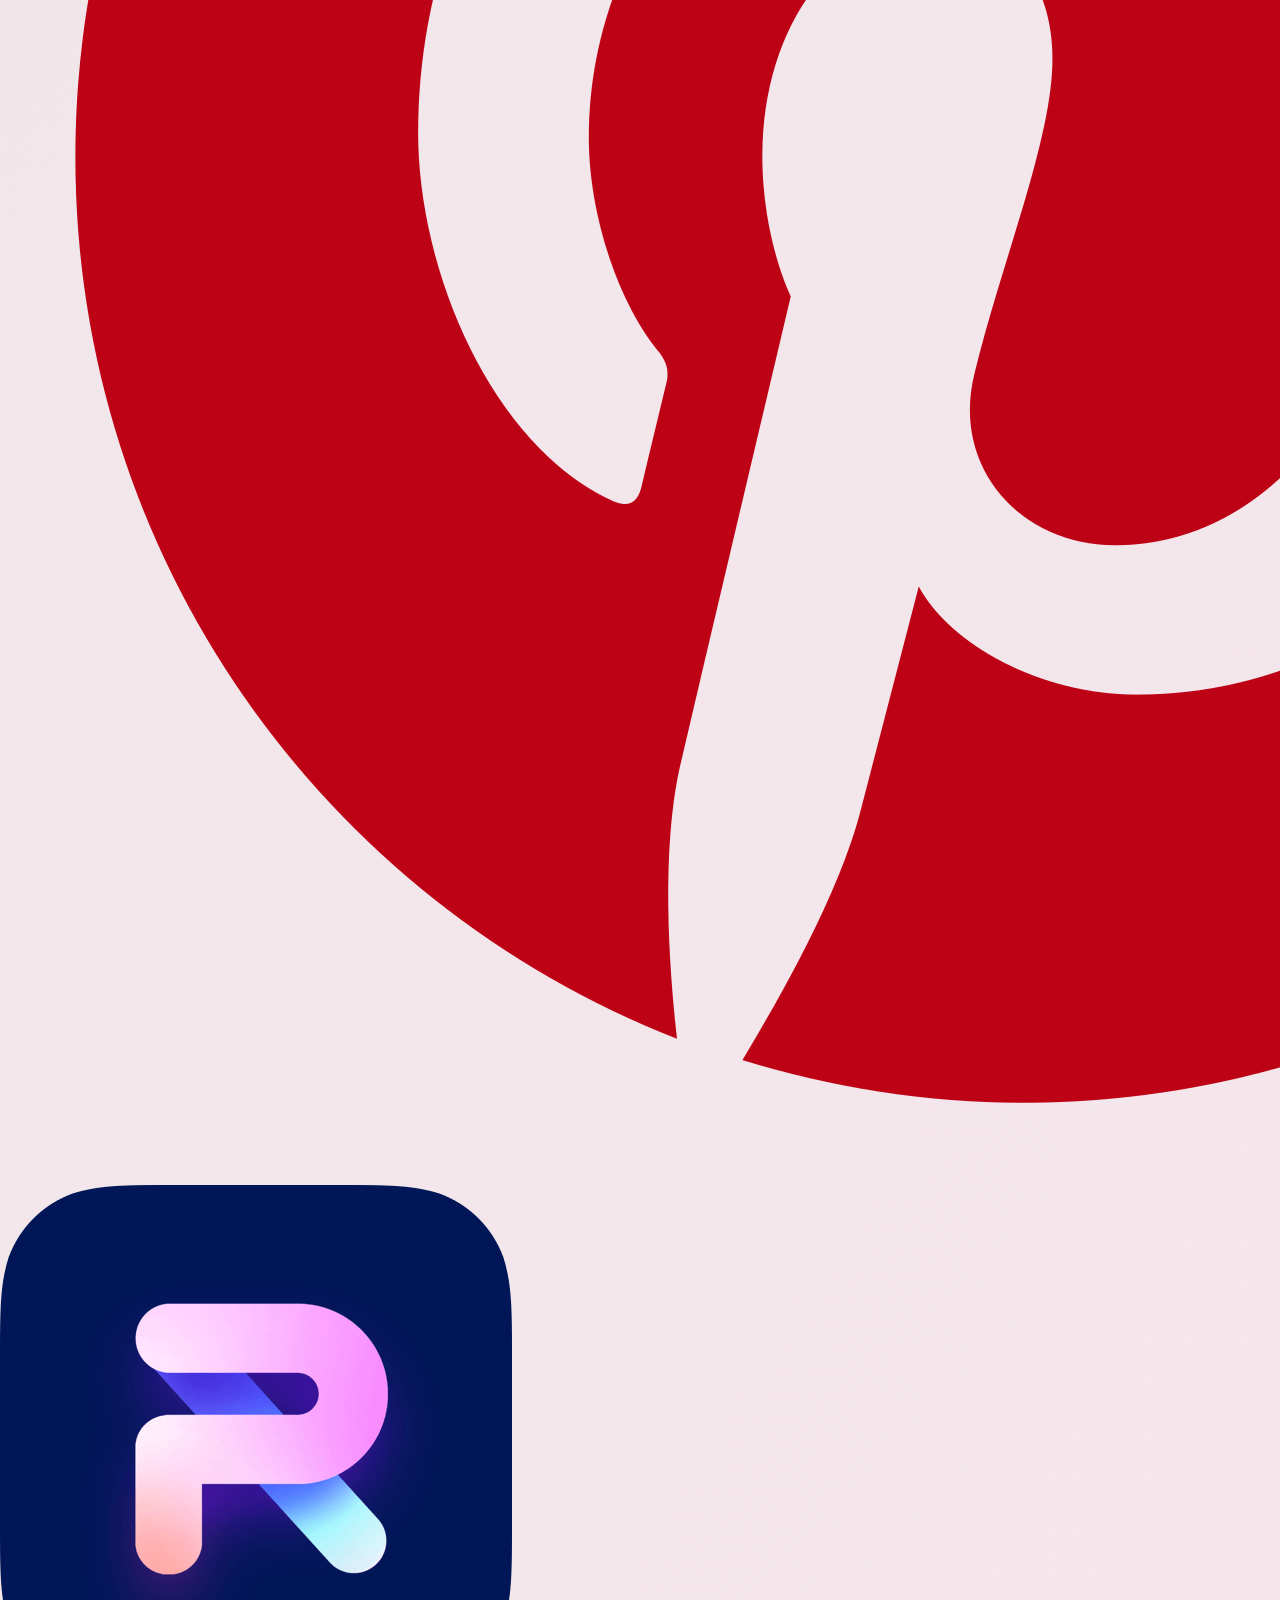
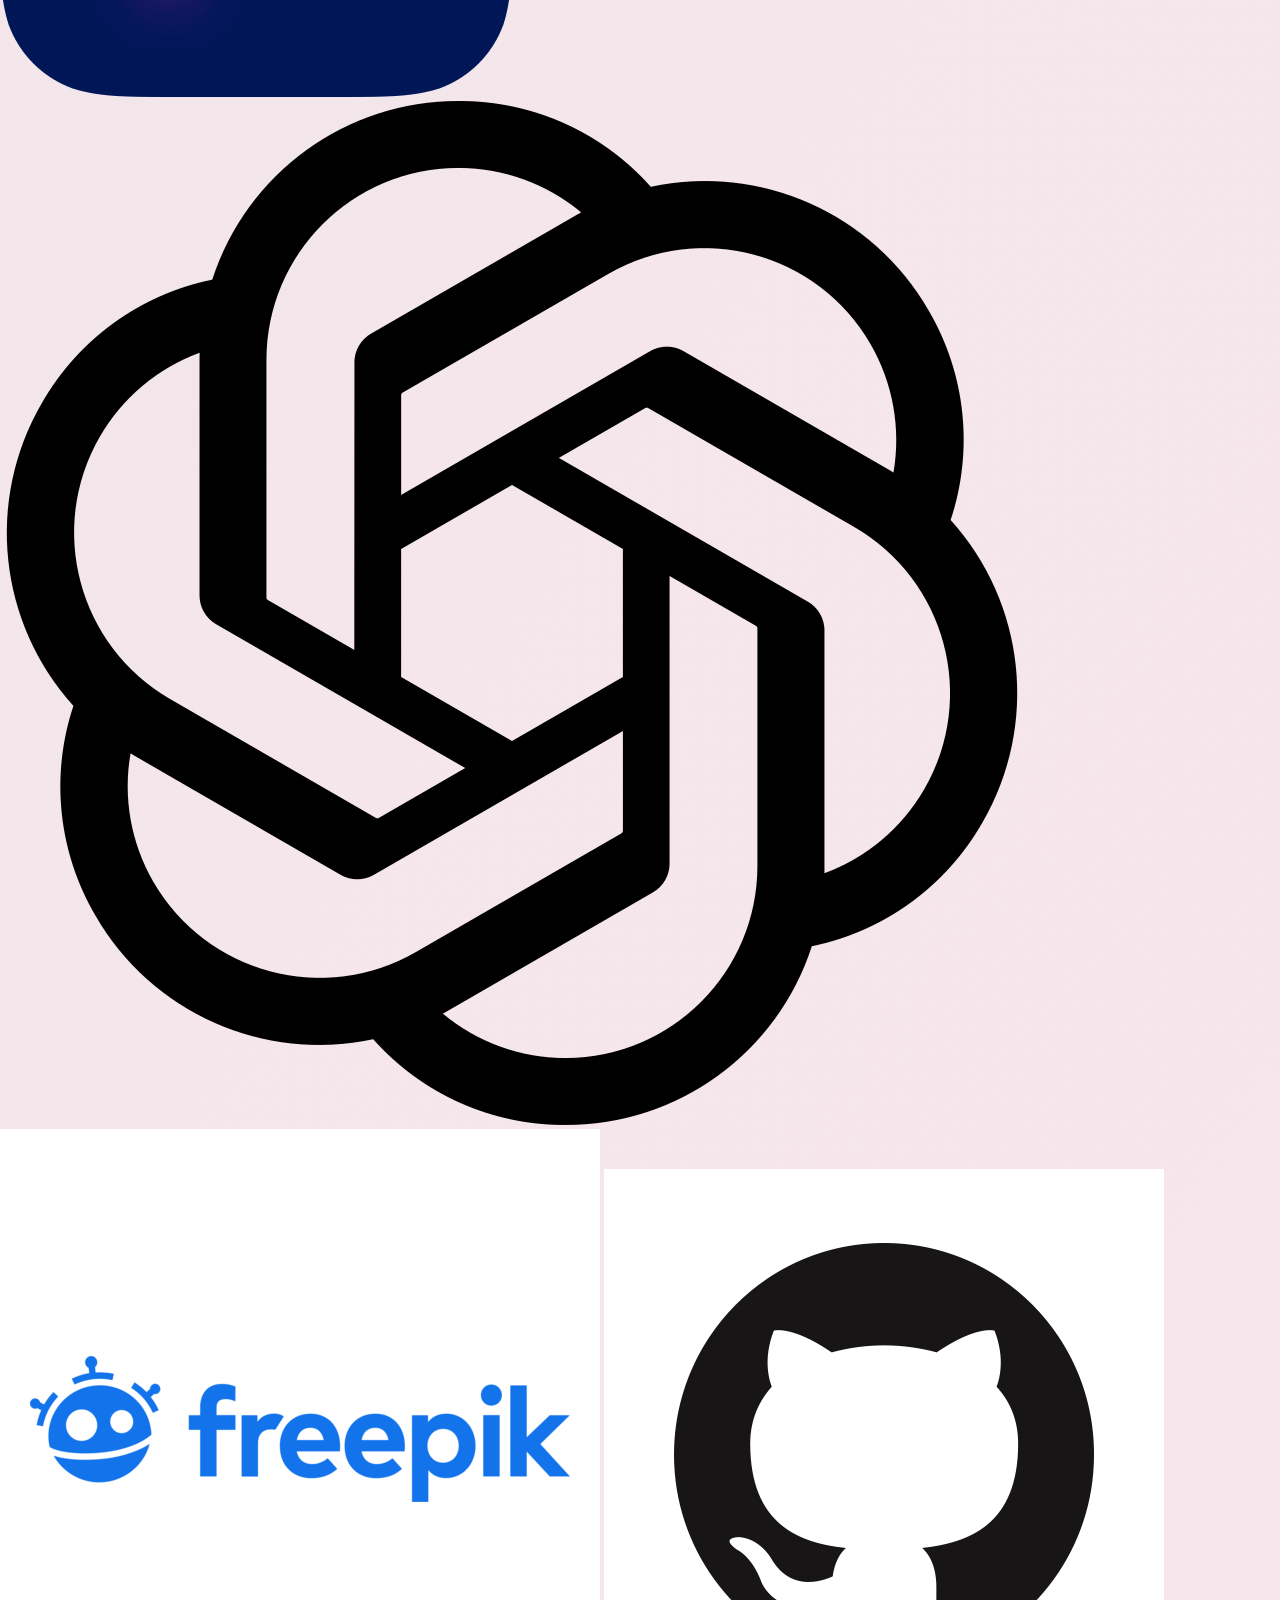
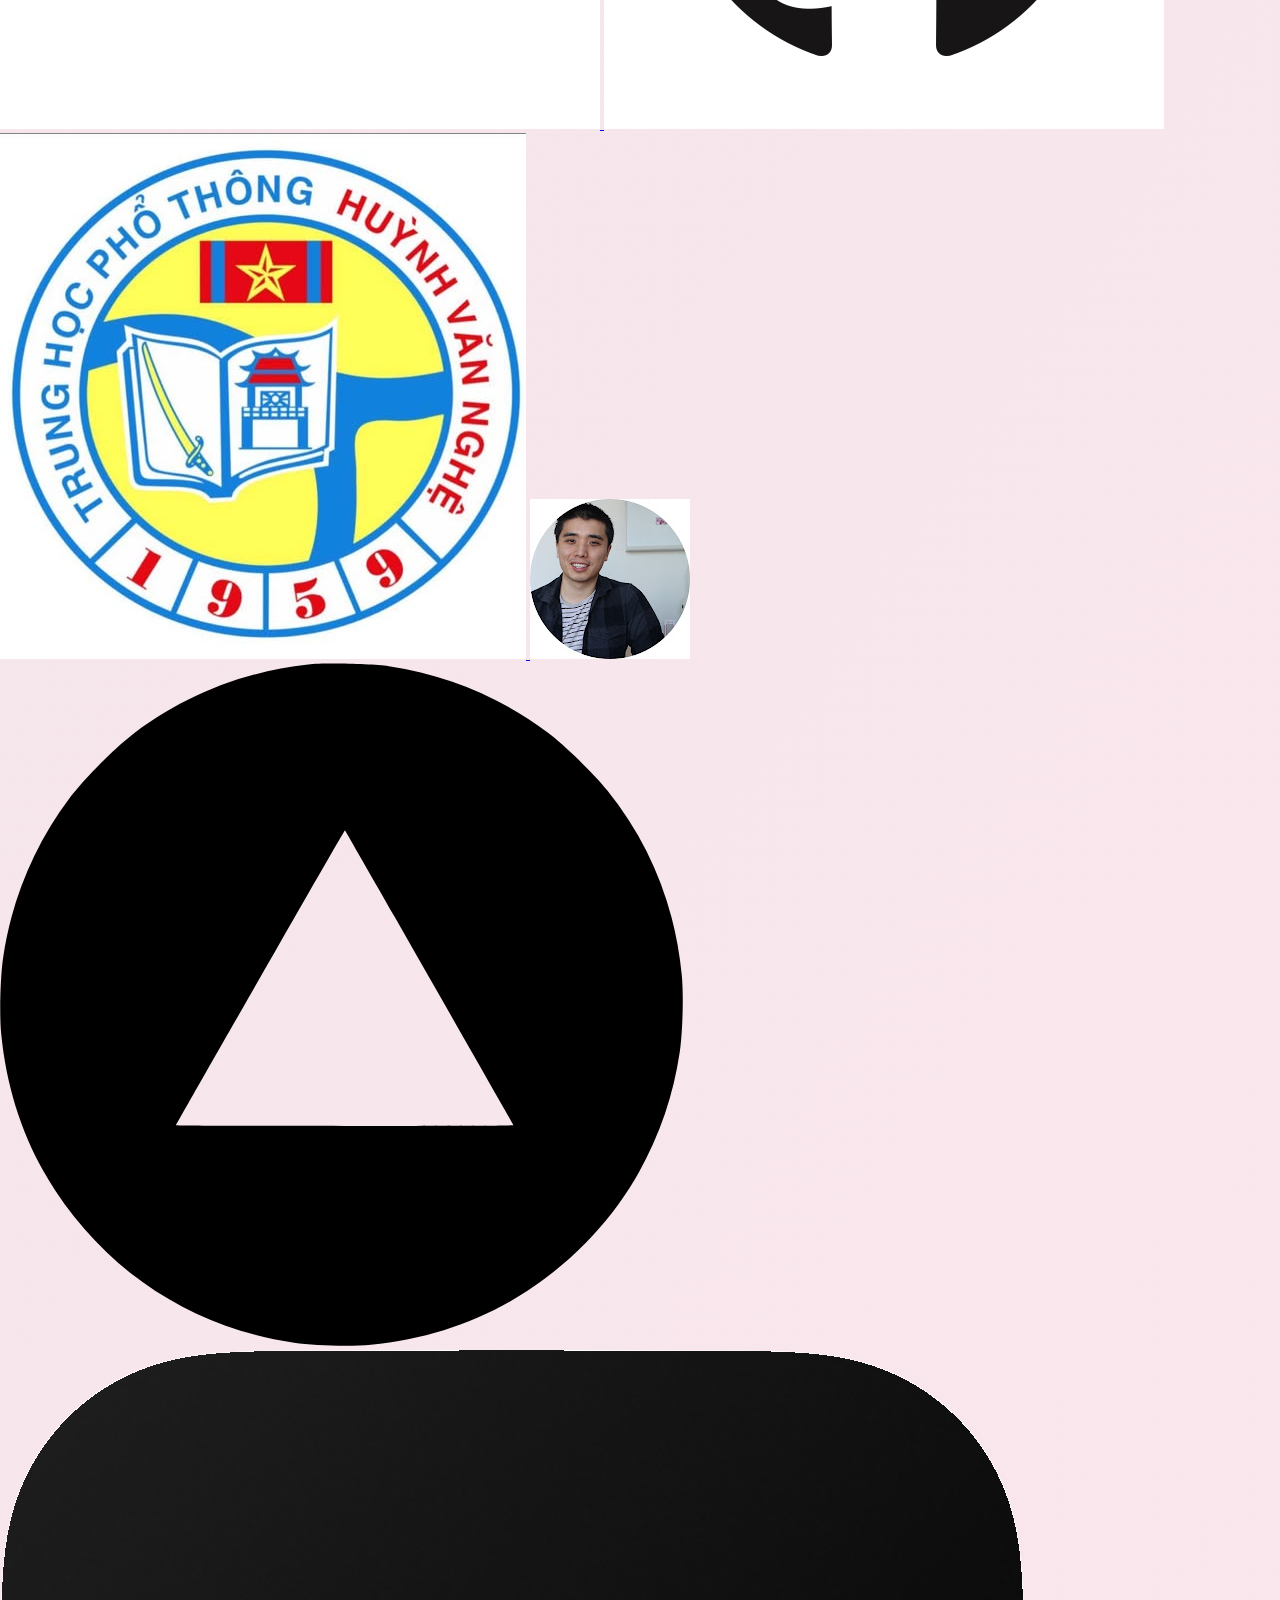
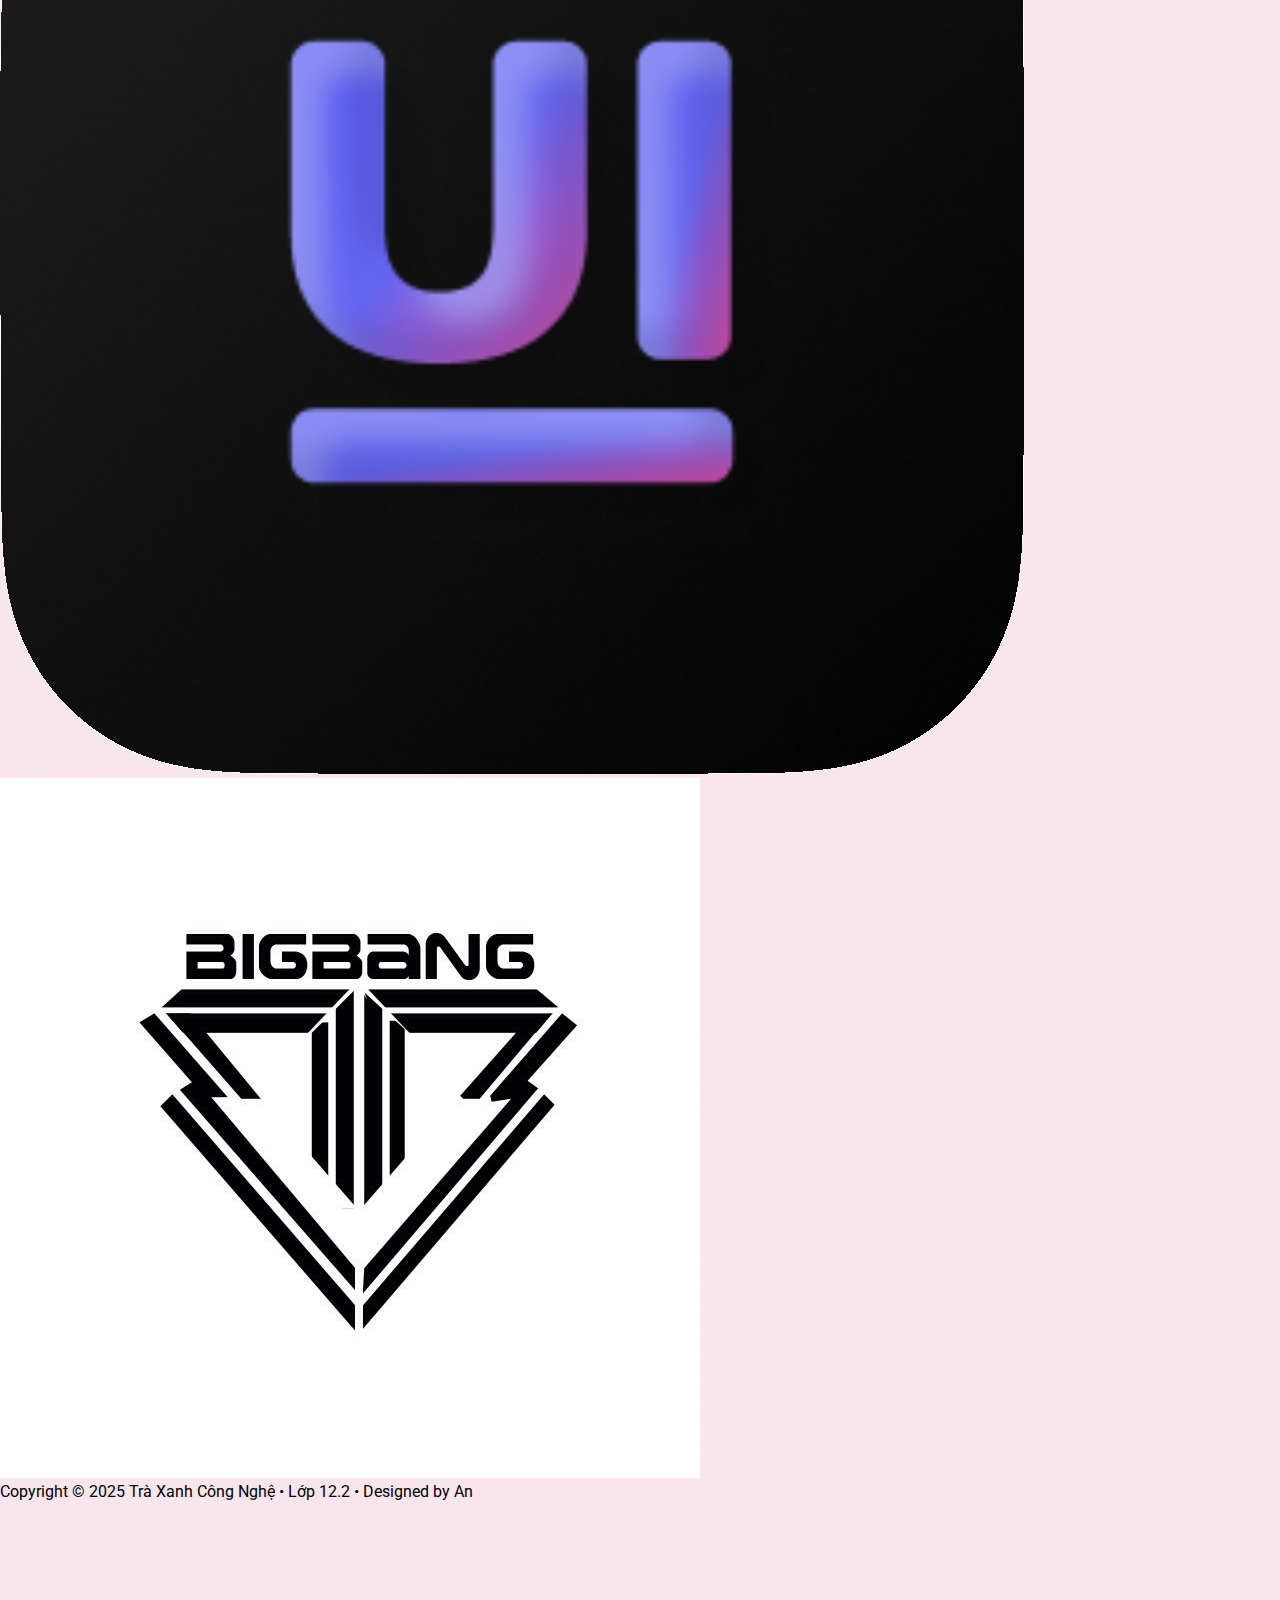
<file: Introduce-class.html>
<!DOCTYPE html>
<html>
  <head>
    <title>Introduce-class</title>
    <meta charset="UTF-8" />
    <meta
      name="viewport"
      content="width=device-width, initial-scale=1.0" />
    <link
      rel="icon"
      type="image/svg"
      href="/photo/logo-round.svg" />
    <!-- link-font-family -->
    <link
      rel="preconnect"
      href="https://fonts.googleapis.com" />
    <link
      rel="preconnect"
      href="https://fonts.gstatic.com"
      crossorigin />
    <link
      href="https://fonts.googleapis.com/css2?family=Goldman:wght@400;700&family=Great+Vibes&family=Grenze+Gotisch:wght@100..900&family=Inter:ital,opsz,wght@0,14..32,100..900;1,14..32,100..900&family=Kablammo&family=Playfair+Display:ital,wght@0,400..900;1,400..900&family=Roboto:ital,wght@0,100..900;1,100..900&family=Sekuya&display=swap"
      rel="stylesheet" />
    <!-- link to css -->
    <link
      rel="stylesheet"
      href="style-page/Introduce-class.css" />
  </head>
  <body>
    <main>
      <nav class="navbar">
        <div class="logo-div">
          <img
            class="logo"
            src="photo/logo.jpg" />
        </div>
        <ul>
          <li>
            <a
              class="option"
              href="index.html">
              Trang chủ
            </a>
          </li>
          <li class="gioi-thieu-nav">
            <a
              href="#"
              class="option">
              Giới thiệu
            </a>
            <div class="gioi-thieu-dropdown">
              <a
                href="Introduce-member.html"
                class="dropdown-one">
                Thành viên nhóm
              </a>
              <a
                href="Introduce-class.html"
                class="dropdown-two">
                Lớp 12.2
              </a>
            </div>
          </li>
          <li>
            <a
              class="option"
              href="Events-page.html">
              Sự kiện
            </a>
          </li>
          <li>
            <a
              class="option"
              href="Album.html">
              Hình ảnh
            </a>
          </li>
          <li>
            <a
              class="option"
              href="Sign-up.html">
              Đăng kí
            </a>
          </li>
        </ul>
        <div class="search-div">
          <input
            type="text"
            placeholder="Tìm kiếm" />
          <button>
            <img
              src="icon-project/search.svg"
              alt="Search" />
          </button>
        </div>
      </nav>
      <!-- lop 12.2 -->
      <section>
        <p class="thanh-vien-title">
          Thông tin về lớp
          <br />
          <span>12.2</span>
        </p>
      </section>
      <section class="homeroom-teacher-general">
        <div class="homeroom-teacher-photo-div">
          <img
            class="homeroom-teacher-photo"
            src="photo/cotrang.png" />
        </div>
        <div class="homeroom-overlay"></div>
        <div class="homeroom-teacher-content">
          <h1>Giáo viên chủ nhiệm</h1>
          <p class="homeroom-teacher-name">Cô Huỳnh Thị Khánh Trang</p>
        </div>
        <div class="heart-2">
          <img
            class="homeroom-decoration"
            src="icon-project/heart2.png" />
        </div>
        <div class="kitty">
          <img
            class="homeroom-decoration"
            src="icon-project/kitty.png" />
        </div>
        <div class="cat">
          <img
            class="homeroom-decoration"
            src="icon-project/cat.png" />
        </div>
      </section>
      <section class="class-member-general">
        <h1>Cùng với đàn con của cô ấy</h1>
        <div class="class-member-container">
          <!-- class member card -->
          <!-- repeat this card for each member -->
          <!-- member 1-->
          <div class="class-member-card">
            <div class="class-member-card-photo-div">
              <img
                class="class-member-card-photo"
                src="class/thaian.jpg" />
            </div>
            <div class="class-member-card-content">
              <h2 class="class-member-card-name">
                Nguyễn Hiền Thái An &#x2D; 01
              </h2>
              <p>Sinh ngày: 06/09/2008</p>
              <p>Cung hoàng đạo: Xử Nữ</p>
              <p>Mô tả: Sứ Giả Biên Giới</p>
            </div>
          </div>
          <!-- member 2 -->
          <div class="class-member-card">
            <div class="class-member-card-photo-div">
              <img
                class="class-member-card-photo"
                src="class/quocanh.jpg" />
            </div>
            <div class="class-member-card-content">
              <h2 class="class-member-card-name">Nguyễn Quốc Anh &#x2D; 02</h2>
              <p>Sinh ngày: 16/02/2008</p>
              <p>Cung hoàng đạo: Bảo Bình</p>
              <p>Mô tả: Rửa Tay Gác Kiếm</p>
            </div>
          </div>
          <!-- member 3 -->
          <div class="class-member-card">
            <div class="class-member-card-photo-div">
              <img
                class="class-member-card-photo"
                src="class/minhan.jpg" />
            </div>
            <div class="class-member-card-content">
              <h2 class="class-member-card-name">
                Trần Phúc Minh Ân &#x2D; 03
              </h2>
              <p>Sinh ngày: 09/08/2008</p>
              <p>Cung hoàng đạo: Sư Tử</p>
              <p>Mô tả: Lẩu Bò Kho Xả</p>
            </div>
          </div>
          <!-- member 4 -->
          <div class="class-member-card">
            <div class="class-member-card-photo-div">
              <img
                class="class-member-card-photo"
                src="class/thanhbinh.jpg" />
            </div>
            <div class="class-member-card-content">
              <h2 class="class-member-card-name">Vũ Thanh Bình &#x2D; 04</h2>
              <p>Sinh ngày: 23/04/2008</p>
              <p>Cung hoàng đạo: Kim Ngưu</p>
              <p>Mô tả: Bàn Tay Nhuốm Màu</p>
            </div>
          </div>
          <!-- member 5 -->
          <div class="class-member-card">
            <div class="class-member-card-photo-div">
              <img
                class="class-member-card-photo"
                src="class/myduyen.jpg" />
            </div>
            <div class="class-member-card-content">
              <h2 class="class-member-card-name">
                Đặng Thị Mỹ Duyên &#x2D; 05
              </h2>
              <p>Sinh ngày: 19/01/2008</p>
              <p>Cung hoàng đạo: Ma Kết</p>
              <p>Mô tả: Chanh Leo Bách Hương</p>
            </div>
          </div>
          <!-- member 6 -->
          <div class="class-member-card">
            <div class="class-member-card-photo-div">
              <img
                class="class-member-card-photo"
                src="class/daiduong.jpg" />
            </div>
            <div class="class-member-card-content">
              <h2 class="class-member-card-name">Lê Khả Đại Dương &#x2D; 06</h2>
              <p>Sinh ngày: 01/04/2008</p>
              <p>Cung hoàng đạo: Bạch Dương</p>
              <p>Mô tả: Long Lanh Lóng Lánh</p>
            </div>
          </div>
          <!-- member 7 -->
          <div class="class-member-card">
            <div class="class-member-card-photo-div">
              <img
                class="class-member-card-photo"
                src="class/quocdat.jpg" />
            </div>
            <div class="class-member-card-content">
              <h2 class="class-member-card-name">
                Đỗ Hoàng Quốc Đạt &#x2D; 07
              </h2>
              <p>Sinh ngày: 11/07/2008</p>
              <p>Cung hoàng đạo: Cự Giải</p>
              <p>Mô tả: Tư Tưởng Tâm Tình</p>
            </div>
          </div>
          <!-- member 8 -->
          <div class="class-member-card">
            <div class="class-member-card-photo-div">
              <img
                class="class-member-card-photo"
                src="class/phongdat.jpg" />
            </div>
            <div class="class-member-card-content">
              <h2 class="class-member-card-name">Nguyễn Phong Đạt &#x2D; 08</h2>
              <p>Sinh ngày: 23/10/2008</p>
              <p>Cung hoàng đạo: Thiên Bình</p>
              <p>Mô tả: Chiết Khấu Nhà Sàn</p>
            </div>
          </div>
          <!-- member 9 -->
          <div class="class-member-card">
            <div class="class-member-card-photo-div">
              <img
                class="class-member-card-photo"
                src="class/khahan.jpg" />
            </div>
            <div class="class-member-card-content">
              <h2 class="class-member-card-name">Lâm Khả Hãn &#x2D; 09</h2>
              <p>Sinh ngày: 23/08/2008</p>
              <p>Cung hoàng đạo: Xử Nữ</p>
              <p>Mô tả: Độc Lập Tự Do</p>
            </div>
          </div>
          <!-- member 10 -->
          <div class="class-member-card">
            <div class="class-member-card-photo-div">
              <img
                class="class-member-card-photo"
                src="class/anhhao.jpg" />
            </div>
            <div class="class-member-card-content">
              <h2 class="class-member-card-name">Nguyễn Anh Hào &#x2D; 10</h2>
              <p>Sinh ngày: 24/09/2008</p>
              <p>Cung hoàng đạo: Thiên Bình</p>
              <p>Mô tả: Tim Gan Phơi Phới</p>
            </div>
          </div>
          <!-- member 11 -->
          <div class="class-member-card">
            <div class="class-member-card-photo-div">
              <img
                class="class-member-card-photo"
                src="class/hoanhao.jpg" />
            </div>
            <div class="class-member-card-content">
              <h2 class="class-member-card-name">
                Nguyễn Văn Hoàn Hảo &#x2D; 11
              </h2>
              <p>Sinh ngày: 30/06/2008</p>
              <p>Cung hoàng đạo: Cự Giải</p>
              <p>Mô tả: Phó Giáo Sư Tiến Sĩ</p>
            </div>
          </div>
          <!-- member 12 -->
          <div class="class-member-card">
            <div class="class-member-card-photo-div">
              <img
                class="class-member-card-photo"
                src="class/giahuy.jpg" />
            </div>
            <div class="class-member-card-content">
              <h2 class="class-member-card-name">Tăng Gia Huy &#x2D; 12</h2>
              <p>Sinh ngày: 09/05/2008</p>
              <p>Cung hoàng đạo: Kim Ngưu</p>
              <p>Mô tả: Chung Du Xa Xăm</p>
            </div>
          </div>
          <!-- member 13 -->
          <div class="class-member-card">
            <div class="class-member-card-photo-div">
              <img
                class="class-member-card-photo"
                src="class/hung.jpg" />
            </div>
            <div class="class-member-card-content">
              <h2 class="class-member-card-name">Phạm Khánh Hưng &#x2D; 13</h2>
              <p>Sinh ngày: 11/10/2008</p>
              <p>Cung hoàng đạo: Thiên Bình</p>
              <p>Mô tả: Trào Phúng Lầm Lỗi</p>
            </div>
          </div>
          <!-- member 14 -->
          <div class="class-member-card">
            <div class="class-member-card-photo-div">
              <img
                class="class-member-card-photo"
                src="class/minhkhang.jpg" />
            </div>
            <div class="class-member-card-content">
              <h2 class="class-member-card-name">
                Trần Phạm Minh Khang &#x2D; 14
              </h2>
              <p>Sinh ngày: 30/11/2008</p>
              <p>Cung hoàng đạo: Nhân Mã</p>
              <p>Mô tả: Lữ Khách Hoàng Gia</p>
            </div>
          </div>
          <!-- member 15 -->
          <div class="class-member-card">
            <div class="class-member-card-photo-div">
              <img
                class="class-member-card-photo"
                src="class/vanminh.jpg" />
            </div>
            <div class="class-member-card-content">
              <h2 class="class-member-card-name">Trần Văn Minh &#x2D; 15</h2>
              <p>Sinh ngày: 01/02/2008</p>
              <p>Cung hoàng đạo: Bảo Bình</p>
              <p>Mô tả: Lòng Vòng Công Nghệ</p>
            </div>
          </div>
          <!-- member 16 -->
          <div class="class-member-card">
            <div class="class-member-card-photo-div">
              <img
                class="class-member-card-photo"
                src="class/tramy.jpg" />
            </div>
            <div class="class-member-card-content">
              <h2 class="class-member-card-name">
                Nguyễn Thị Trà My &#x2D; 16
              </h2>
              <p>Sinh ngày: 08/12/2008</p>
              <p>Cung hoàng đạo: Nhân mã</p>
              <p>Mô tả: Đam Mê Tích Góp</p>
            </div>
          </div>
          <!-- member 17 -->
          <div class="class-member-card">
            <div class="class-member-card-photo-div">
              <img
                class="class-member-card-photo"
                src="class/quengan.jpg" />
            </div>
            <div class="class-member-card-content">
              <h2 class="class-member-card-name">
                Nguyễn Thị Quế Ngân &#x2D; 17
              </h2>
              <p>Sinh ngày: 03/12/2008</p>
              <p>Cung hoàng đạo: Nhân Mã</p>
              <p>Mô tả: Tinh Thần Chắc Như Lông</p>
            </div>
          </div>
          <!-- member 18 -->
          <div class="class-member-card">
            <div class="class-member-card-photo-div">
              <img
                class="class-member-card-photo"
                src="class/hongphat.jpg" />
            </div>
            <div class="class-member-card-content">
              <h2 class="class-member-card-name">Bùi Hồng Phát &#x2D; 18</h2>
              <p>Sinh ngày: 03/07/2008</p>
              <p>Cung hoàng đạo: Cự Giải</p>
              <p>Mô tả: Cắt Kéo Trên Sông Hằng</p>
            </div>
          </div>
          <!-- member 19 -->
          <div class="class-member-card">
            <div class="class-member-card-photo-div">
              <img
                class="class-member-card-photo"
                src="class/vanphong.jpg" />
            </div>
            <div class="class-member-card-content">
              <h2 class="class-member-card-name">Nguyễn Văn Phong &#x2D; 19</h2>
              <p>Sinh ngày: 18/12/2008</p>
              <p>Cung hoàng đạo: Nhân Mã</p>
              <p>Mô tả: Phú Tử Tri Tâm</p>
            </div>
          </div>
          <!-- member 20 -->
          <div class="class-member-card">
            <div class="class-member-card-photo-div">
              <img
                class="class-member-card-photo"
                src="class/nhatphu.jpg" />
            </div>
            <div class="class-member-card-content">
              <h2 class="class-member-card-name">Trương Nhật Phú &#x2D; 20</h2>
              <p>Sinh ngày: 08/02/2008</p>
              <p>Cung hoàng đạo: Bảo Bình</p>
              <p>Mô tả: Phương Thức Bản Ngã Trong Thế Giới Nhiệm Màu</p>
            </div>
          </div>
          <!-- member 21 -->
          <div class="class-member-card">
            <div class="class-member-card-photo-div">
              <img
                class="class-member-card-photo"
                src="class/hoangphuc.jpg" />
            </div>
            <div class="class-member-card-content">
              <h2 class="class-member-card-name">
                Mai Nguyễn Hoàng Phúc &#x2D; 21
              </h2>
              <p>Sinh ngày: 18/02/2008</p>
              <p>Cung hoàng đạo: Bảo Bình</p>
              <p>Mô tả: Chim Chích Chinh Chiến</p>
            </div>
          </div>
          <!-- member 22 -->
          <div class="class-member-card">
            <div class="class-member-card-photo-div">
              <img
                class="class-member-card-photo"
                src="class/hoaiphuc.jpg" />
            </div>
            <div class="class-member-card-content">
              <h2 class="class-member-card-name">
                Phan Thanh Hoài Phúc &#x2D; 22
              </h2>
              <p>Sinh ngày: 25/11/2008</p>
              <p>Cung hoàng đạo: Nhân Mã</p>
              <p>Mô tả: Sự Hoài Nghi Vẻ Vang</p>
            </div>
          </div>
          <!-- member 23 -->
          <div class="class-member-card">
            <div class="class-member-card-photo-div">
              <img
                class="class-member-card-photo"
                src="class/nhuquynh.jpg" />
            </div>
            <div class="class-member-card-content">
              <h2 class="class-member-card-name">Đổ Như Quỳnh &#x2D; 23</h2>
              <p>Sinh ngày: 30/01/2008</p>
              <p>Cung hoàng đạo: Bảo Bình</p>
              <p>Mô tả: Thánh Nữ Thân Thiện</p>
            </div>
          </div>
          <!-- member 24 -->
          <div class="class-member-card">
            <div class="class-member-card-photo-div">
              <img
                class="class-member-card-photo"
                src="class/thaison.jpg" />
            </div>
            <div class="class-member-card-content">
              <h2 class="class-member-card-name">Đặng Thái Sơn &#x2D; 24</h2>
              <p>Sinh ngày: 22/01/2008</p>
              <p>Cung hoàng đạo: Bảo Bình</p>
              <p>Mô tả: Vun Đắp Cho Trọng Lượng</p>
            </div>
          </div>
          <!-- member 25 -->
          <div class="class-member-card">
            <div class="class-member-card-photo-div">
              <img
                class="class-member-card-photo"
                src="class/thanhtam.jpg" />
            </div>
            <div class="class-member-card-content">
              <h2 class="class-member-card-name">Vũ Thanh Tâm &#x2D; 25</h2>
              <p>Sinh ngày: 23/07/2008</p>
              <p>Cung hoàng đạo: Sư tử</p>
              <p>Mô tả: Rau Câu Sâm Dứa</p>
            </div>
          </div>
          <!-- member 26 -->
          <div class="class-member-card">
            <div class="class-member-card-photo-div">
              <img
                class="class-member-card-photo"
                src="class/anhthai.jpg" />
            </div>
            <div class="class-member-card-content">
              <h2 class="class-member-card-name">Hoàng Anh Thái &#x2D; 26</h2>
              <p>Sinh ngày: 07/12/2008</p>
              <p>Cung hoàng đạo: Nhân Mã</p>
              <p>Mô tả: Kẻ Gác Cổng Chiến Trường</p>
            </div>
          </div>
          <!-- member 27 -->
          <div class="class-member-card">
            <div class="class-member-card-photo-div">
              <img
                class="class-member-card-photo"
                src="class/khanhthanh.jpg" />
            </div>
            <div class="class-member-card-content">
              <h2 class="class-member-card-name">Trần Khánh Thành &#x2D; 27</h2>
              <p>Sinh ngày: 19/03/2008</p>
              <p>Cung hoàng đạo: Song Ngư</p>
              <p>Mô tả: Lắp Bơ Bò Bầm</p>
            </div>
          </div>
          <!-- member 28 -->
          <div class="class-member-card">
            <div class="class-member-card-photo-div">
              <img
                class="class-member-card-photo"
                src="class/phuongthao.jpg" />
            </div>
            <div class="class-member-card-content">
              <h2 class="class-member-card-name">
                Nguyễn Hoàng Phương Thảo &#x2D; 28
              </h2>
              <p>Sinh ngày: 11/12/2008</p>
              <p>Cung hoàng đạo: Nhân Mã</p>
              <p>Mô tả: Tự Tin Ngại Ngùng</p>
            </div>
          </div>
          <!-- member 29 -->
          <div class="class-member-card">
            <div class="class-member-card-photo-div">
              <img
                class="class-member-card-photo"
                src="class/thuthao.jpg" />
            </div>
            <div class="class-member-card-content">
              <h2 class="class-member-card-name">Nguyễn Thu Thảo &#x2D; 29</h2>
              <p>Sinh ngày: 22/05/2008</p>
              <p>Cung hoàng đạo: Song Tử</p>
              <p>Mô tả: Diều Hâu Hôn Mê</p>
            </div>
          </div>
          <!-- member 30 -->
          <div class="class-member-card">
            <div class="class-member-card-photo-div">
              <img
                class="class-member-card-photo"
                src="class/minhthu.jpg" />
            </div>
            <div class="class-member-card-content">
              <h2 class="class-member-card-name">
                Nguyễn Ngọc Minh Thư &#x2D; 30
              </h2>
              <p>Sinh ngày: 30/01/2008</p>
              <p>Cung hoàng đạo: Bảo Bình</p>
              <p>Mô tả: Nữ Hoàng Giá Đỗ</p>
            </div>
          </div>
          <!-- member 31 -->
          <div class="class-member-card">
            <div class="class-member-card-photo-div">
              <img
                class="class-member-card-photo"
                src="class/thithuong.png" />
            </div>
            <div class="class-member-card-content">
              <h2 class="class-member-card-name">Ngọ Thị Thương &#x2D; 31</h2>
              <p>Sinh ngày: 10/09/2008</p>
              <p>Cung hoàng đạo: Xử Nữ</p>
              <p>Mô tả: Tiểu Thuyết Gia Nghiệp Dư</p>
            </div>
          </div>
          <!-- member 32 -->
          <div class="class-member-card">
            <div class="class-member-card-photo-div">
              <img
                class="class-member-card-photo"
                src="class/baothy.jpg" />
            </div>
            <div class="class-member-card-content">
              <h2 class="class-member-card-name">Vũ Đặng Bảo Thy &#x2D; 32</h2>
              <p>Sinh ngày: 15/10/2008</p>
              <p>Cung hoàng đạo: Thiên Bình</p>
              <p>Mô tả: Cô Nương Duyên Dáng</p>
            </div>
          </div>
          <!-- member 33 -->
          <div class="class-member-card">
            <div class="class-member-card-photo-div">
              <img
                class="class-member-card-photo"
                src="class/thuytrang.jpg" />
            </div>
            <div class="class-member-card-content">
              <h2 class="class-member-card-name">
                Nguyễn Thị Thùy Trang &#x2D; 33
              </h2>
              <p>Sinh ngày: 04/04/2008</p>
              <p>Cung hoàng đạo: Bạch Dương</p>
              <p>Mô tả: Nàng Thơ Mơ Mộng</p>
            </div>
          </div>
          <!-- member 34 -->
          <div class="class-member-card">
            <div class="class-member-card-photo-div">
              <img
                class="class-member-card-photo"
                src="class/baotram.jpg" />
            </div>
            <div class="class-member-card-content">
              <h2 class="class-member-card-name">
                Đồng Thụy Bảo Trâm &#x2D; 34
              </h2>
              <p>Sinh ngày: 25/01/2008</p>
              <p>Cung hoàng đạo: Bảo Bình</p>
              <p>Mô tả: Công Nương Nhiệt Huyết</p>
            </div>
          </div>
          <!-- member 35 -->
          <div class="class-member-card">
            <div class="class-member-card-photo-div">
              <img
                class="class-member-card-photo"
                src="class/baotran.jpg" />
            </div>
            <div class="class-member-card-content">
              <h2 class="class-member-card-name">
                Nguyễn Ngọc Bảo Trân &#x2D; 35
              </h2>
              <p>Sinh ngày: 10/03/2008</p>
              <p>Cung hoàng đạo: Song Ngư</p>
              <p>Mô tả: Sư Cô Trầm Tính</p>
            </div>
          </div>
          <!-- member 36 -->
          <div class="class-member-card">
            <div class="class-member-card-photo-div">
              <img
                class="class-member-card-photo"
                src="class/minhtri.jpg" />
            </div>
            <div class="class-member-card-content">
              <h2 class="class-member-card-name">Võ Minh Trí &#x2D; 36</h2>
              <p>Sinh ngày: 09/06/2008</p>
              <p>Cung hoàng đạo: Song Tử</p>
              <p>Mô tả: Đại Bàng Rệu Rã</p>
            </div>
          </div>
          <!-- member 37 -->
          <div class="class-member-card">
            <div class="class-member-card-photo-div">
              <img
                class="class-member-card-photo"
                src="class/minhtuan.jpg" />
            </div>
            <div class="class-member-card-content">
              <h2 class="class-member-card-name">Võ Minh Tuấn &#x2D; 37</h2>
              <p>Sinh ngày: 09/01/2008</p>
              <p>Cung hoàng đạo: Ma Kết</p>
              <p>Mô tả: Siêu Đạo Chích Điện</p>
            </div>
          </div>
          <!-- member 38-->
          <div class="class-member-card">
            <div class="class-member-card-photo-div">
              <img
                class="class-member-card-photo"
                src="class/tuyet.jpg" />
            </div>
            <div class="class-member-card-content">
              <h2 class="class-member-card-name">
                Ngô Thị Ánh Tuyết &#x2D; 38
              </h2>
              <p>Sinh ngày: 02/01/2008</p>
              <p>Cung hoàng đạo: Ma Kết</p>
              <p>Mô tả: Tập Sự Bí Ẩn</p>
            </div>
          </div>

          <!-- end of class member card -->
        </div>
      </section>
    </main>
    <!-- footer -->
    <footer class="footer">
      <div class="footer-header">
        <h1>
          Trà Xanh
          <span>Công Nghệ</span>
        </h1>
      </div>
      <div class="footer-content">
        <div class="footer-left">
          <div>
            <img src="photo/logo.jpg" />
            <h2>Tận hưởng cuộc sống</h2>
          </div>
          <p>
            Đã bao lâu rồi từ lần cuối bạn ngắm bầu trời hoàng hôn
            <br />
            tuyệt đẹp? Bao lâu rồi bạn không dành thời gian để nhìn lại
            <br />
            bản thân trong hành trình của mình? Hãy yêu thương bản
            <br />
            thân mình trước khi yêu thương bất kì ai.
          </p>
        </div>
        <div class="footer-middle">
          <div class="footer-middle-nav">
            <h2>Thanh điều hướng</h2>
            <ul>
              <a href="index.html"><li>Trang chủ</li></a>
              <a href="Introduce-member.html"><li>Thành viên</li></a>
              <a href="Introduce-class.html"><li>Lớp 12.2</li></a>
              <a href="Events-page.html"><li>Sự kiện</li></a>
              <a href="Album.html"><li>Hình ảnh</li></a>
              <a href="Sign-up.html"><li>Đăng kí</li></a>
            </ul>
          </div>
          <div class="footer-middle-member">
            <h2>Liên hệ tụi mình</h2>
            <ul>
              <a
                href="https://www.facebook.com/twai.an.416522"
                target="_blank">
                <li>Nguyễn Hiền Thái An</li>
              </a>
              <a
                href="https://www.facebook.com/nguyen.hao.449592"
                target="_blank">
                <li>Nguyễn Anh Hào</li>
              </a>
              <a
                href="https://www.facebook.com/miing.tt?locale=vi_VN"
                target="_blank">
                <li>Nguyễn Thị Trà My</li>
              </a>
              <a
                href="https://www.facebook.com/nguyen.trang.975166?locale=vi_VN"
                target="_blank">
                <li>Nguyễn Thị Thùy Trang</li>
              </a>
              <a
                href="https://www.facebook.com/tnb.1038/about?locale=vi_VN"
                target="_blank">
                <li>Nguyễn Ngọc Bảo Trân</li>
              </a>
            </ul>
          </div>
          <div class="footer-middle-hvn">
            <h2>THPT Huỳnh Văn Nghệ</h2>
            <ul>
              <a
                href="https://www.facebook.com/profile.php?id=100028020954560"
                target="_blank">
                <li>Facebook Trường</li>
              </a>
              <a
                href="https://www.facebook.com/profile.php?id=61584605757923"
                target="_blank">
                <li>Facebook Đoàn Trường</li>
              </a>
              <a
                href="https://thpthuynhvannghehcm.edu.vn/"
                target="_blank">
                <li>Website Trường</li>
              </a>
            </ul>
          </div>
        </div>

        <div class="footer-right">
          <h2>Xin chân thành cảm ơn</h2>
          <div class="brand-grid">
            <a
              class="brand-item"
              href="https://genshin.hoyoverse.com/vi/"
              target="_black"
              rel="noopener noreferrer">
              <img src="brand-logo/Genshin_Impact_logo.png" />
            </a>
            <a
              class="brand-item"
              href="https://www.canva.com/"
              target="_black"
              rel="noopener noreferrer">
              <img src="brand-logo/canva-logo.svg" />
            </a>
            <a
              class="brand-item"
              href="https://www.pinterest.com/"
              target="_black"
              rel="noopener noreferrer">
              <img src="brand-logo/pinterest-logo.png" />
            </a>
            <a
              class="brand-item"
              href="https://www.photoroom.com/"
              target="_black"
              rel="noopener noreferrer">
              <img src="brand-logo/Photoroom-logo.png" />
            </a>
            <a
              class="brand-item"
              href="https://chatgpt.com/"
              target="_black"
              rel="noopener noreferrer">
              <img src="brand-logo/ChatGPT-Logo.png" />
            </a>
            <a
              class="brand-item"
              href="https://www.freepik.com/"
              target="_black"
              rel="noopener noreferrer">
              <img src="brand-logo/freepik-logo.png" />
            </a>
            <a
              class="brand-item"
              href="https://github.com/"
              target="_black"
              rel="noopener noreferrer">
              <img src="brand-logo/github-logo.png" />
            </a>
            <a
              class="brand-item"
              href="https://thpthuynhvannghehcm.edu.vn/"
              target="_black"
              rel="noopener noreferrer">
              <img src="brand-logo/logo-HVN.jpg" />
            </a>
            <a
              class="brand-item"
              href="https://www.youtube.com/c/SuperSimpleDev"
              target="_black"
              rel="noopener noreferrer">
              <img src="brand-logo/super-simple-dev.jpg" />
            </a>
            <a
              class="brand-item"
              href="https://vercel.com/"
              target="_black"
              rel="noopener noreferrer">
              <img src="brand-logo/vercel-logo.svg" />
            </a>
            <a
              class="brand-item"
              href="https://uiverse.io/"
              target="_black"
              rel="noopener noreferrer">
              <img src="brand-logo/uiverse-logo.png" />
            </a>
            <a
              class="brand-item"
              href="https://www.youtube.com/@BIGBANG/featured"
              target="_black"
              rel="noopener noreferrer">
              <img src="brand-logo/bigbang.jpg" />
            </a>
          </div>
        </div>
      </div>
      <p class="copyright">
        Copyright &#169; 2025
        <span>Trà Xanh Công Nghệ</span>
        &#8226; Lớp 12.2 &#8226; Designed by An
      </p>
    </footer>
  </body>
</html>
</file>
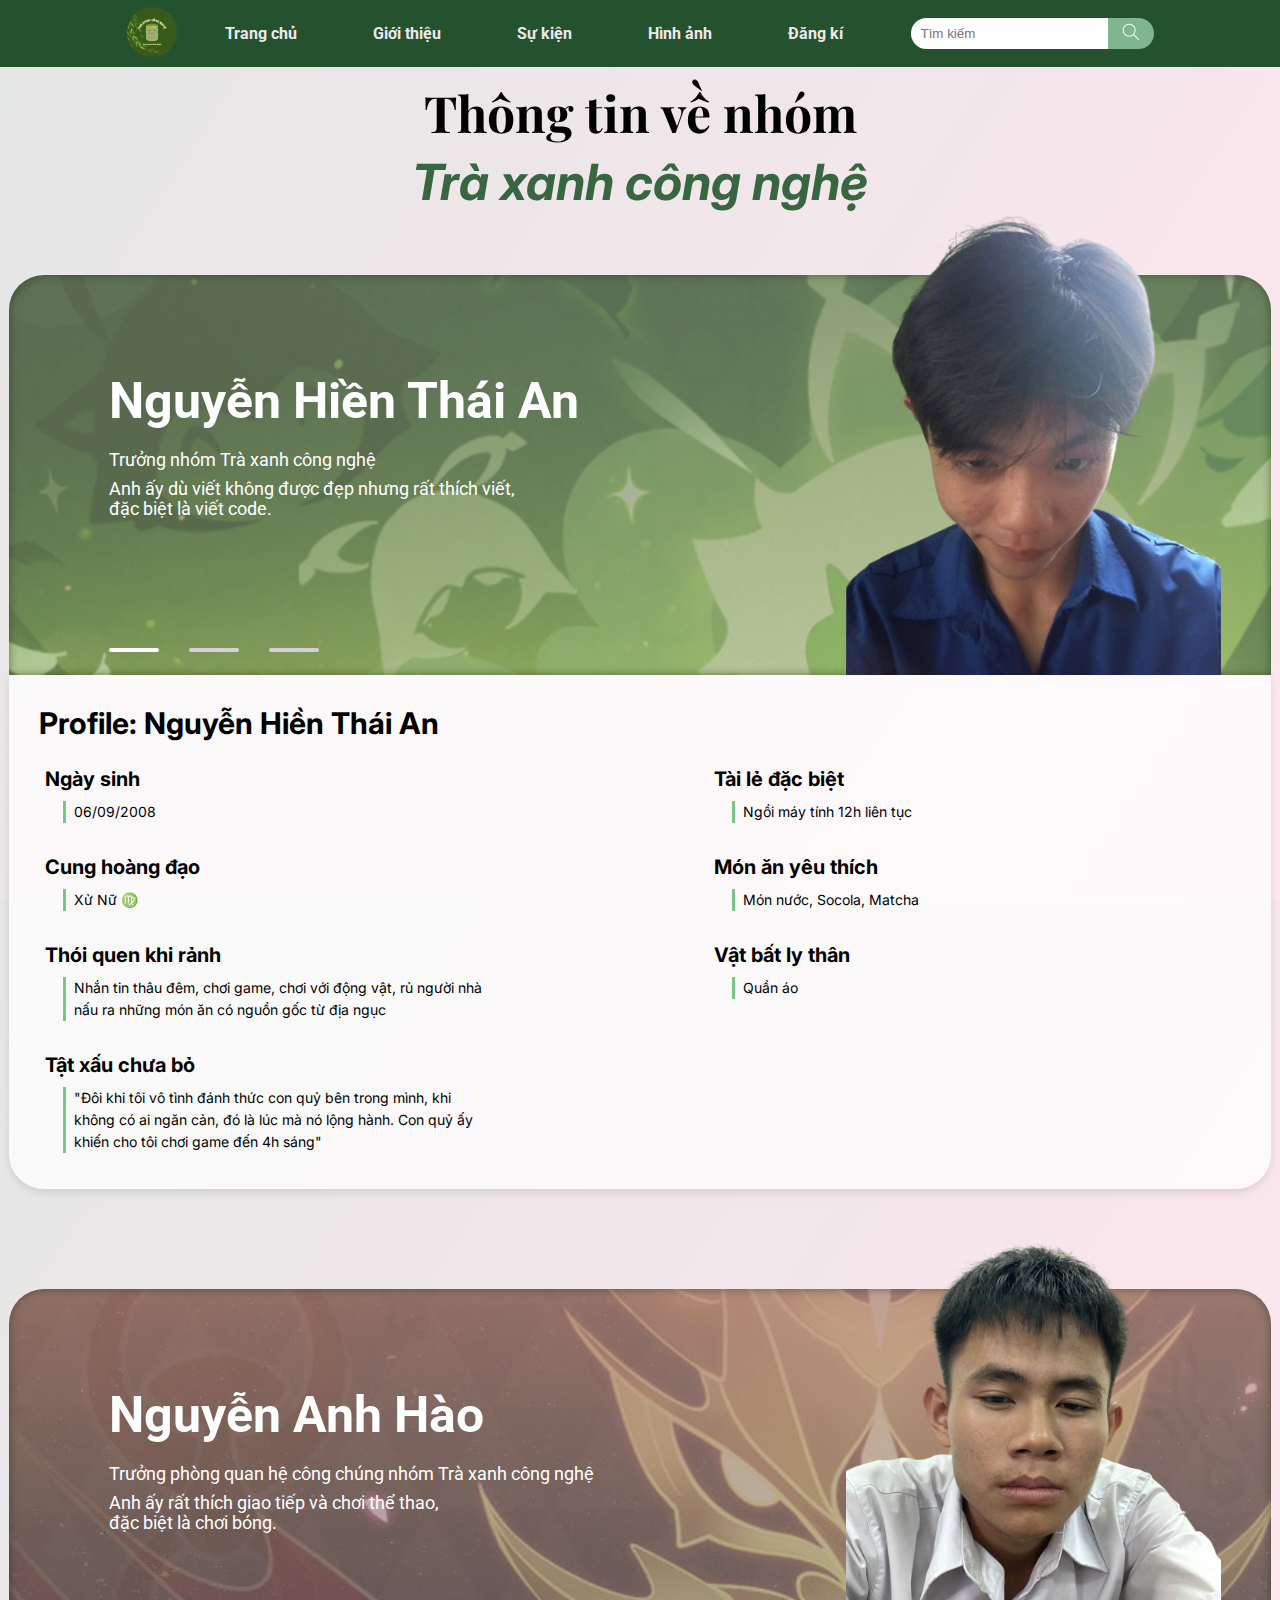
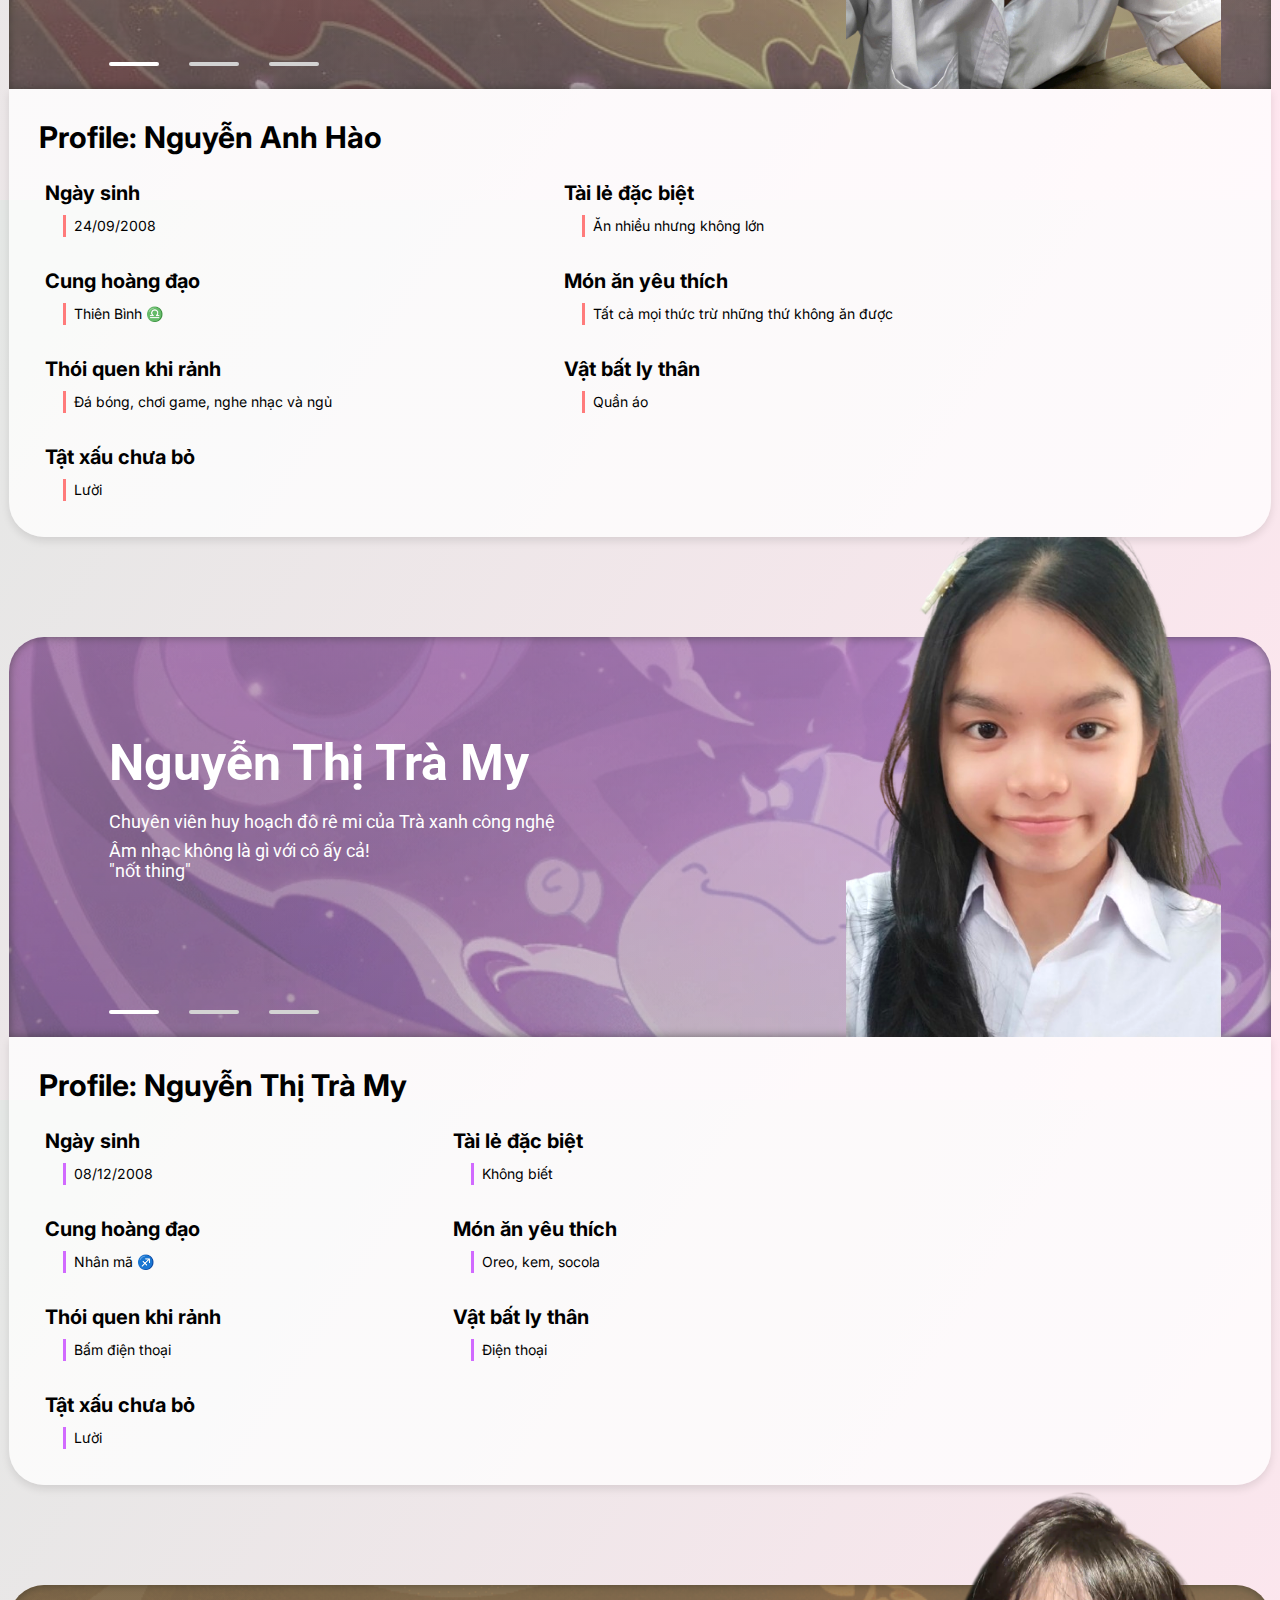
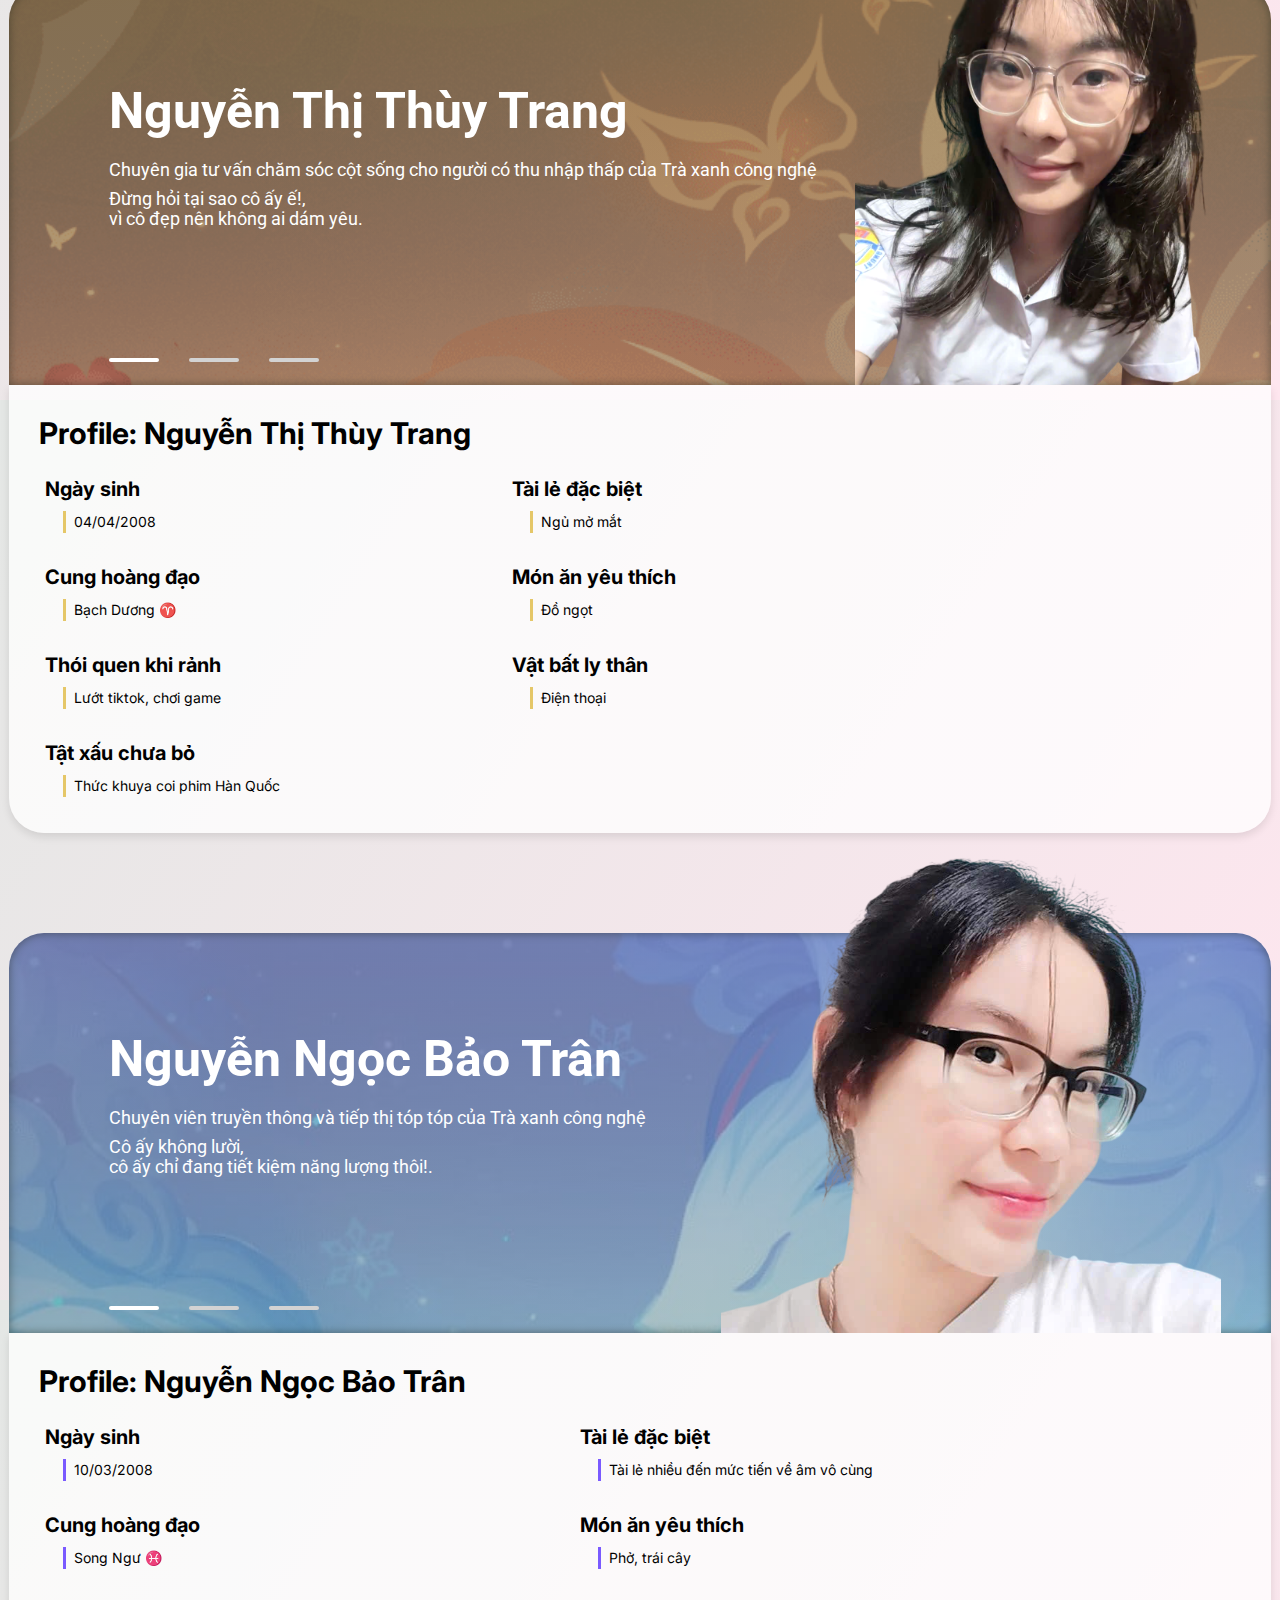
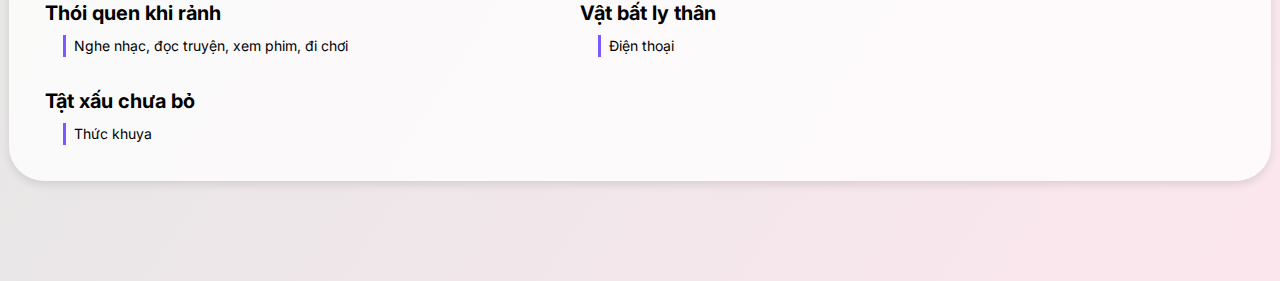
<file: Introduce-member.html>
<!DOCTYPE html>
<html>
  <head>
    <title>Introduce Member</title>
    <meta charset="UTF-8" />
    <meta
      name="viewport"
      content="width=device-width, initial-scale=1.0" />
    <!-- link-font-family -->
    <link
      rel="preconnect"
      href="https://fonts.googleapis.com" />
    <link
      rel="preconnect"
      href="https://fonts.gstatic.com"
      crossorigin />
    <link
      href="https://fonts.googleapis.com/css2?family=Goldman:wght@400;700&family=Great+Vibes&family=Grenze+Gotisch:wght@100..900&family=Inter:ital,opsz,wght@0,14..32,100..900;1,14..32,100..900&family=Kablammo&family=Playfair+Display:ital,wght@0,400..900;1,400..900&family=Roboto:ital,wght@0,100..900;1,100..900&family=Sekuya&display=swap"
      rel="stylesheet" />
    <!-- link to css -->
    <link
      rel="stylesheet"
      href="style-page/Introduce-member.css" />
  </head>
  <body>
    <main>
      <nav class="navbar">
        <div class="logo-div">
          <img
            class="logo"
            src="photo/logo.jpg" />
        </div>
        <ul>
          <li>
            <a
              class="option"
              href="Landing-page.html">
              Trang chủ
            </a>
          </li>
          <li class="gioi-thieu-nav">
            <a
              href="#"
              class="option">
              Giới thiệu
            </a>
            <div class="gioi-thieu-dropdown">
              <a
                href="Introduce-member.html"
                class="dropdown-one">
                Thành viên nhóm
              </a>
              <a
                href="Introduce-class.html"
                class="dropdown-two">
                Lớp 12.2
              </a>
            </div>
          </li>
          <li>
            <a
              class="option"
              href="Events-page.html">
              Sự kiện
            </a>
          </li>
          <li>
            <a
              class="option"
              href="#">
              Hình ảnh
            </a>
          </li>
          <li>
            <a
              class="option"
              href="#">
              Đăng kí
            </a>
          </li>
        </ul>
        <div class="search-div">
          <input
            type="text"
            placeholder="Tìm kiếm" />
          <button>
            <img
              src="icon-project/search.svg"
              alt="Search" />
          </button>
        </div>
      </nav>
      <!-- member part -->
      <section class="Thanh-vien">
        <p class="thanh-vien-title">
          Thông tin về nhóm
          <br />
          <span
            style="
              color: #386641;
              font-style: italic;
              font-family: 'Inter', sans-serif;
            ">
            Trà xanh công nghệ
          </span>
        </p>
        <!--thanh vien 1-->
        <div class="general-member">
          <div class="introduce-character">
            <div class="introduce-background-an"></div>
            <div class="gradient"></div>
            <div class="character-content-div">
              <p class="character-name">Nguyễn Hiền Thái An</p>
              <p class="character-script">Trưởng nhóm Trà xanh công nghệ</p>

              <p class="character-script">
                Anh ấy dù viết không được đẹp nhưng rất thích viết,
                <br />
                đặc biệt là viết code.
              </p>
            </div>
            <div class="character-photo-div">
              <img src="photo/thaian.png" />
            </div>
            <div class="dash">
              <div class="white-dash"></div>
              <div class="grey-dash"></div>
              <div class="grey-dash"></div>
            </div>
          </div>
          <div class="information-container">
            <p class="information-head">
              Profile:
              <span>Nguyễn Hiền Thái An</span>
            </p>
            <div class="information-content">
              <div>
                <div class="information-detail">
                  <p class="information-detail-title">Ngày sinh</p>
                  <p class="information-detail-script-an">06/09/2008</p>
                </div>
                <div class="information-detail">
                  <p class="information-detail-title">Cung hoàng đạo</p>
                  <p class="information-detail-script-an">Xử Nữ ♍</p>
                </div>
                <div class="information-detail">
                  <p class="information-detail-title">Thói quen khi rảnh</p>
                  <p class="information-detail-script-an">
                    Nhắn tin thâu đêm, chơi game, chơi với động vật, rủ người
                    nhà
                    <br />
                    nấu ra những món ăn có nguồn gốc từ địa ngục
                  </p>
                </div>
                <div class="information-detail">
                  <p class="information-detail-title">Tật xấu chưa bỏ</p>
                  <p class="information-detail-script-an">
                    "Đôi khi tôi vô tình đánh thức con quỷ bên trong mình, khi
                    <br />
                    không có ai ngăn cản, đó là lúc mà nó lộng hành. Con quỷ ấy
                    <br />
                    khiến cho tôi chơi game đến 4h sáng"
                  </p>
                </div>
              </div>
              <div>
                <div class="information-detail">
                  <p class="information-detail-title">Tài lẻ đặc biệt</p>
                  <p class="information-detail-script-an">
                    Ngồi máy tính 12h liên tục
                  </p>
                </div>
                <div class="information-detail">
                  <p class="information-detail-title">Món ăn yêu thích</p>
                  <p class="information-detail-script-an">
                    Món nước, Socola, Matcha
                  </p>
                </div>
                <div class="information-detail">
                  <p class="information-detail-title">Vật bất ly thân</p>
                  <p class="information-detail-script-an">Quần áo</p>
                </div>
              </div>
            </div>
          </div>
        </div>
        <!-- thanh vien 2-->
        <div class="general-member">
          <div class="introduce-character">
            <div class="introduce-background-hao"></div>
            <div class="gradient"></div>
            <div class="character-content-div">
              <p class="character-name">Nguyễn Anh Hào</p>
              <p class="character-script">
                Trưởng phòng quan hệ công chúng nhóm Trà xanh công nghệ
              </p>

              <p class="character-script">
                Anh ấy rất thích giao tiếp và chơi thể thao,
                <br />
                đặc biệt là chơi bóng.
              </p>
            </div>
            <div class="character-photo-div">
              <img src="photo/anhhao.png" />
            </div>
            <div class="dash">
              <div class="white-dash"></div>
              <div class="grey-dash"></div>
              <div class="grey-dash"></div>
            </div>
          </div>
          <div class="information-container">
            <p class="information-head">
              Profile:
              <span>Nguyễn Anh Hào</span>
            </p>
            <div class="information-content">
              <div>
                <div class="information-detail">
                  <p class="information-detail-title">Ngày sinh</p>
                  <p class="information-detail-script-hao">24/09/2008</p>
                </div>
                <div class="information-detail">
                  <p class="information-detail-title">Cung hoàng đạo</p>
                  <p class="information-detail-script-hao">Thiên Bình ♎</p>
                </div>
                <div class="information-detail">
                  <p class="information-detail-title">Thói quen khi rảnh</p>
                  <p class="information-detail-script-hao">
                    Đá bóng, chơi game, nghe nhạc và ngủ
                  </p>
                </div>
                <div class="information-detail">
                  <p class="information-detail-title">Tật xấu chưa bỏ</p>
                  <p class="information-detail-script-hao">Lười</p>
                </div>
              </div>
              <div>
                <div class="information-detail">
                  <p class="information-detail-title">Tài lẻ đặc biệt</p>
                  <p class="information-detail-script-hao">
                    Ăn nhiều nhưng không lớn
                  </p>
                </div>
                <div class="information-detail">
                  <p class="information-detail-title">Món ăn yêu thích</p>
                  <p class="information-detail-script-hao">
                    Tất cả mọi thức trừ những thứ không ăn được
                  </p>
                </div>
                <div class="information-detail">
                  <p class="information-detail-title">Vật bất ly thân</p>
                  <p class="information-detail-script-hao">Quần áo</p>
                </div>
              </div>
            </div>
          </div>
        </div>
        <!--thanh vien 3-->
        <div class="general-member">
          <div class="introduce-character">
            <div class="introduce-background-my"></div>
            <div class="gradient"></div>
            <div class="character-content-div">
              <p class="character-name">Nguyễn Thị Trà My</p>
              <p class="character-script">
                Chuyên viên huy hoạch đô rê mi của Trà xanh công nghệ
              </p>

              <p class="character-script">
                Âm nhạc không là gì với cô ấy cả!
                <br />
                "nốt thing"
              </p>
            </div>
            <div class="character-photo-div">
              <img src="photo/tramy.png" />
            </div>
            <div class="dash">
              <div class="white-dash"></div>
              <div class="grey-dash"></div>
              <div class="grey-dash"></div>
            </div>
          </div>
          <div class="information-container">
            <p class="information-head">
              Profile:
              <span>Nguyễn Thị Trà My</span>
            </p>
            <div class="information-content">
              <div>
                <div class="information-detail">
                  <p class="information-detail-title">Ngày sinh</p>
                  <p class="information-detail-script-my">08/12/2008</p>
                </div>
                <div class="information-detail">
                  <p class="information-detail-title">Cung hoàng đạo</p>
                  <p class="information-detail-script-my">Nhân mã ♐</p>
                </div>
                <div class="information-detail">
                  <p class="information-detail-title">Thói quen khi rảnh</p>
                  <p class="information-detail-script-my">Bấm điện thoại</p>
                </div>
                <div class="information-detail">
                  <p class="information-detail-title">Tật xấu chưa bỏ</p>
                  <p class="information-detail-script-my">Lười</p>
                </div>
              </div>
              <div>
                <div class="information-detail">
                  <p class="information-detail-title">Tài lẻ đặc biệt</p>
                  <p class="information-detail-script-my">Không biết</p>
                </div>
                <div class="information-detail">
                  <p class="information-detail-title">Món ăn yêu thích</p>
                  <p class="information-detail-script-my">Oreo, kem, socola</p>
                </div>
                <div class="information-detail">
                  <p class="information-detail-title">Vật bất ly thân</p>
                  <p class="information-detail-script-my">Điện thoại</p>
                </div>
              </div>
            </div>
          </div>
        </div>
        <!--thanh vien 4-->
        <div class="general-member">
          <div class="introduce-character">
            <div class="introduce-background-trang"></div>
            <div class="gradient"></div>
            <div class="character-content-div">
              <p class="character-name">Nguyễn Thị Thùy Trang</p>
              <p class="character-script">
                Chuyên gia tư vấn chăm sóc cột sống cho người có thu nhập thấp
                của Trà xanh công nghệ
              </p>

              <p class="character-script">
                Đừng hỏi tại sao cô ấy ế!,
                <br />
                vì cô đẹp nên không ai dám yêu.
              </p>
            </div>
            <div class="character-photo-div">
              <img src="photo/thuytrang.png" />
            </div>
            <div class="dash">
              <div class="white-dash"></div>
              <div class="grey-dash"></div>
              <div class="grey-dash"></div>
            </div>
          </div>
          <div class="information-container">
            <p class="information-head">
              Profile:
              <span>Nguyễn Thị Thùy Trang</span>
            </p>
            <div class="information-content">
              <div>
                <div class="information-detail">
                  <p class="information-detail-title">Ngày sinh</p>
                  <p class="information-detail-script-trang">04/04/2008</p>
                </div>
                <div class="information-detail">
                  <p class="information-detail-title">Cung hoàng đạo</p>
                  <p class="information-detail-script-trang">Bạch Dương ♈</p>
                </div>
                <div class="information-detail">
                  <p class="information-detail-title">Thói quen khi rảnh</p>
                  <p class="information-detail-script-trang">
                    Lướt tiktok, chơi game
                  </p>
                </div>
                <div class="information-detail">
                  <p class="information-detail-title">Tật xấu chưa bỏ</p>
                  <p class="information-detail-script-trang">
                    Thức khuya coi phim Hàn Quốc
                  </p>
                </div>
              </div>
              <div>
                <div class="information-detail">
                  <p class="information-detail-title">Tài lẻ đặc biệt</p>
                  <p class="information-detail-script-trang">Ngủ mở mắt</p>
                </div>
                <div class="information-detail">
                  <p class="information-detail-title">Món ăn yêu thích</p>
                  <p class="information-detail-script-trang">Đồ ngọt</p>
                </div>
                <div class="information-detail">
                  <p class="information-detail-title">Vật bất ly thân</p>
                  <p class="information-detail-script-trang">Điện thoại</p>
                </div>
              </div>
            </div>
          </div>
        </div>
        <!--thanh vien 5-->
        <div class="general-member">
          <div class="introduce-character">
            <div class="introduce-background-tran"></div>
            <div class="gradient"></div>
            <div class="character-content-div">
              <p class="character-name">Nguyễn Ngọc Bảo Trân</p>
              <p class="character-script">
                Chuyên viên truyền thông và tiếp thị tóp tóp của Trà xanh công
                nghệ
              </p>

              <p class="character-script">
                Cô ấy không lười,
                <br />
                cô ấy chỉ đang tiết kiệm năng lượng thôi!.
              </p>
            </div>
            <div class="character-photo-div">
              <img src="photo/baotran.png" />
            </div>
            <div class="dash">
              <div class="white-dash"></div>
              <div class="grey-dash"></div>
              <div class="grey-dash"></div>
            </div>
          </div>
          <div class="information-container">
            <p class="information-head">
              Profile:
              <span>Nguyễn Ngọc Bảo Trân</span>
            </p>
            <div class="information-content">
              <div>
                <div class="information-detail">
                  <p class="information-detail-title">Ngày sinh</p>
                  <p class="information-detail-script-tran">10/03/2008</p>
                </div>
                <div class="information-detail">
                  <p class="information-detail-title">Cung hoàng đạo</p>
                  <p class="information-detail-script-tran">Song Ngư ♓</p>
                </div>
                <div class="information-detail">
                  <p class="information-detail-title">Thói quen khi rảnh</p>
                  <p class="information-detail-script-tran">
                    Nghe nhạc, đọc truyện, xem phim, đi chơi
                  </p>
                </div>
                <div class="information-detail">
                  <p class="information-detail-title">Tật xấu chưa bỏ</p>
                  <p class="information-detail-script-tran">Thức khuya</p>
                </div>
              </div>
              <div>
                <div class="information-detail">
                  <p class="information-detail-title">Tài lẻ đặc biệt</p>
                  <p class="information-detail-script-tran">
                    Tài lẻ nhiều đến mức tiến về âm vô cùng
                  </p>
                </div>
                <div class="information-detail">
                  <p class="information-detail-title">Món ăn yêu thích</p>
                  <p class="information-detail-script-tran">Phở, trái cây</p>
                </div>
                <div class="information-detail">
                  <p class="information-detail-title">Vật bất ly thân</p>
                  <p class="information-detail-script-tran">Điện thoại</p>
                </div>
              </div>
            </div>
          </div>
        </div>
      </section>
    </main>
  </body>
</html>
</file>
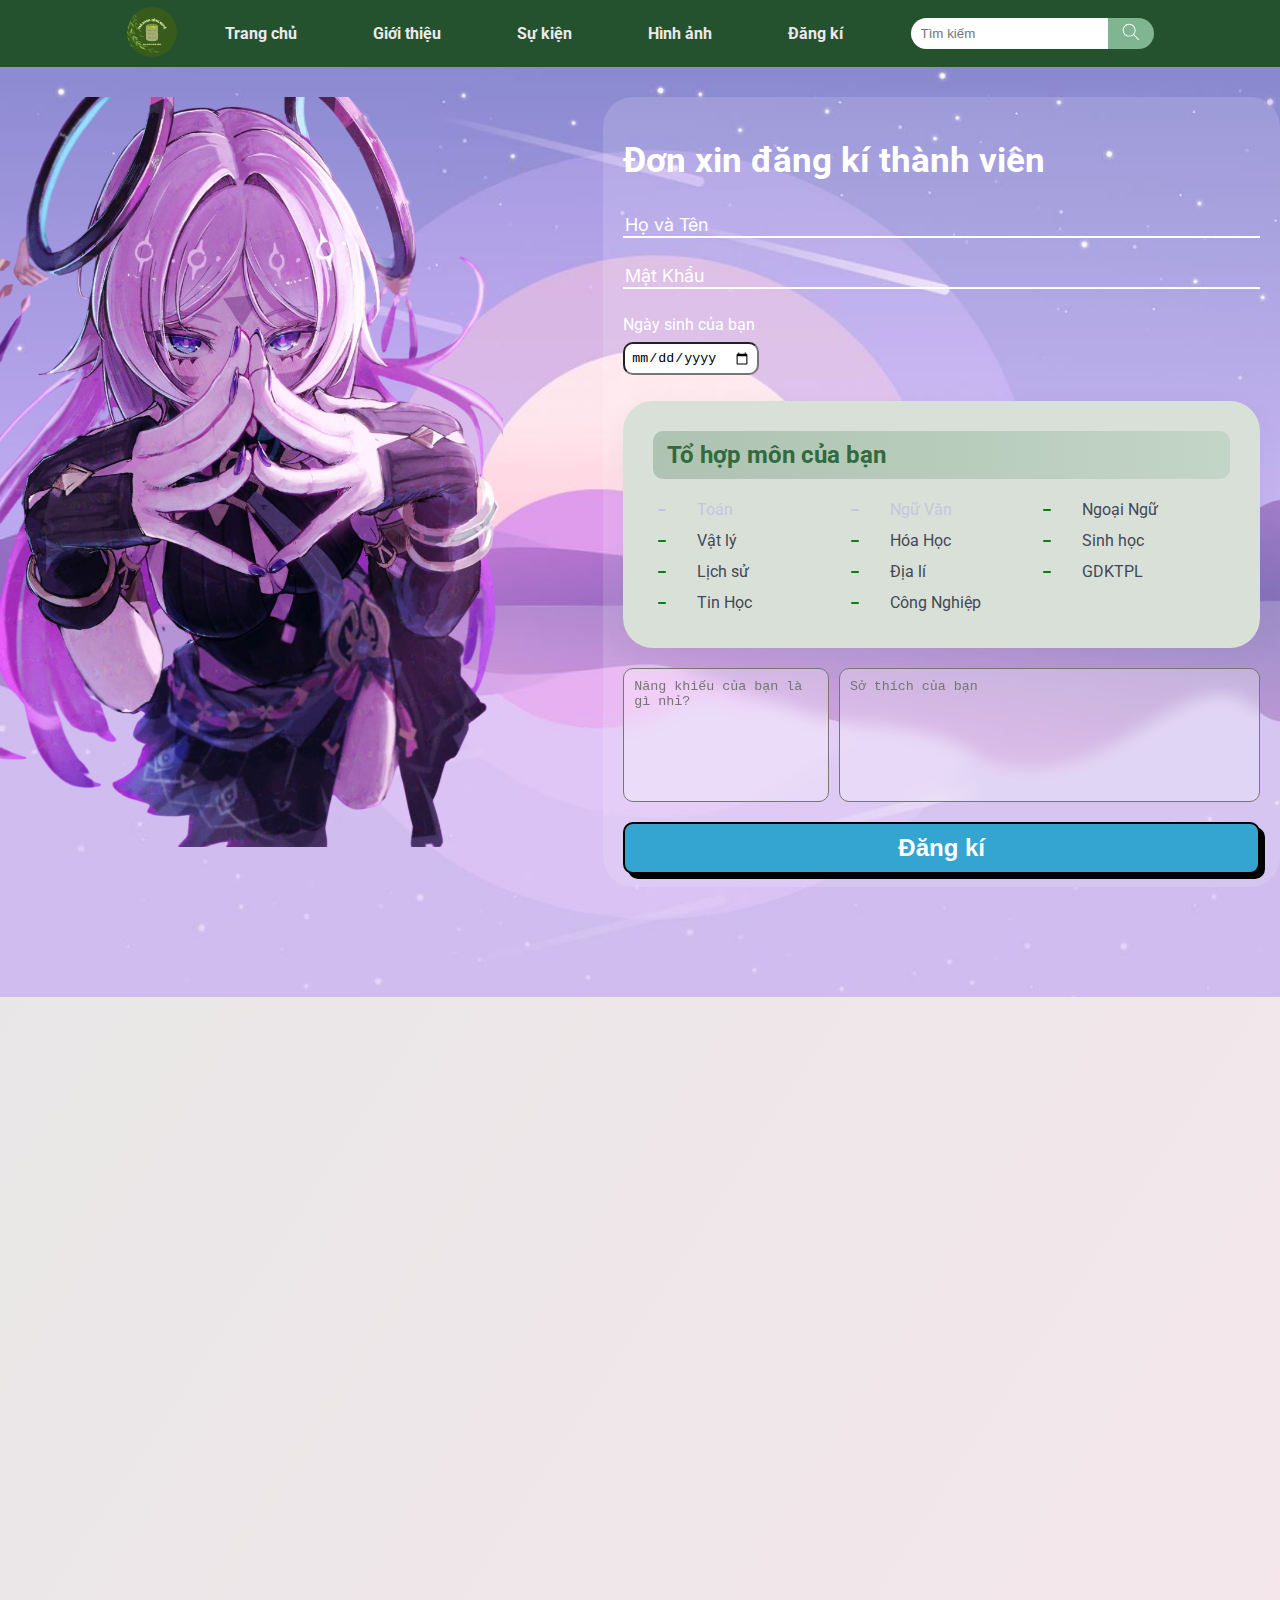
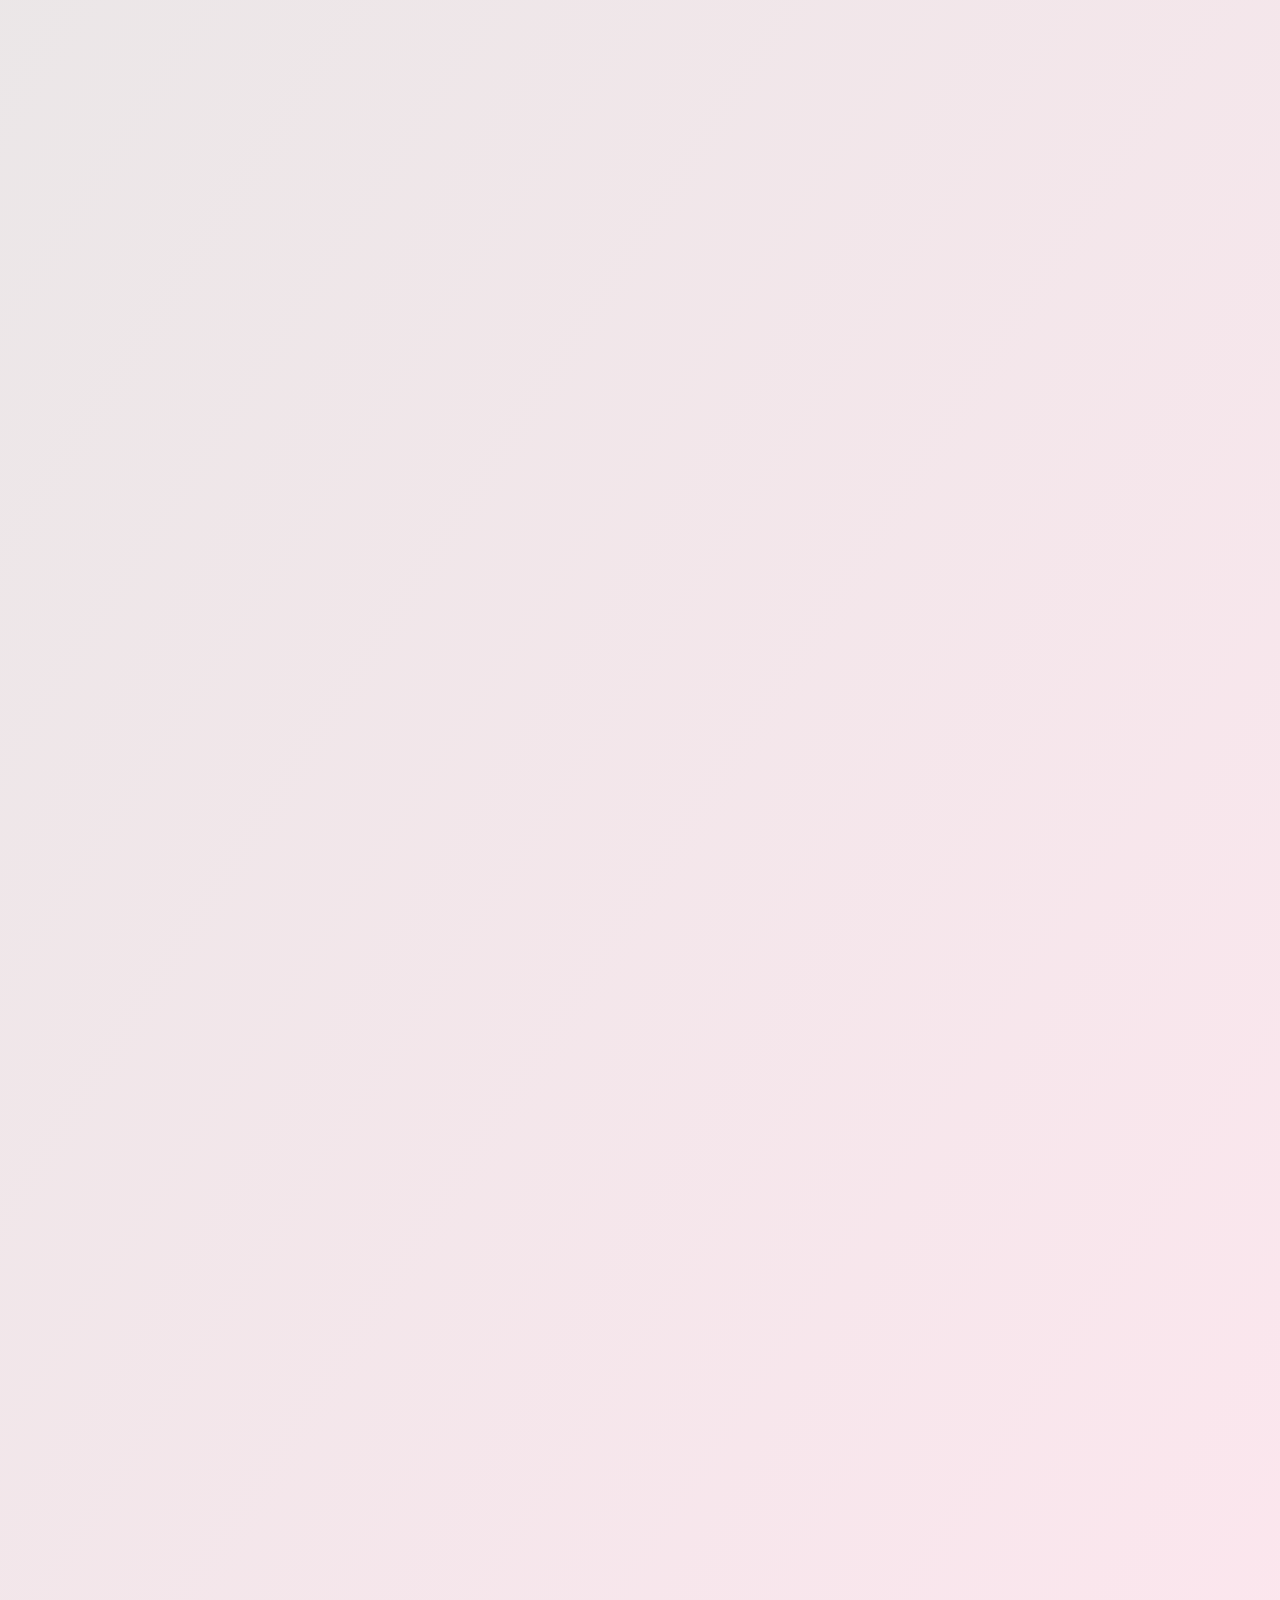
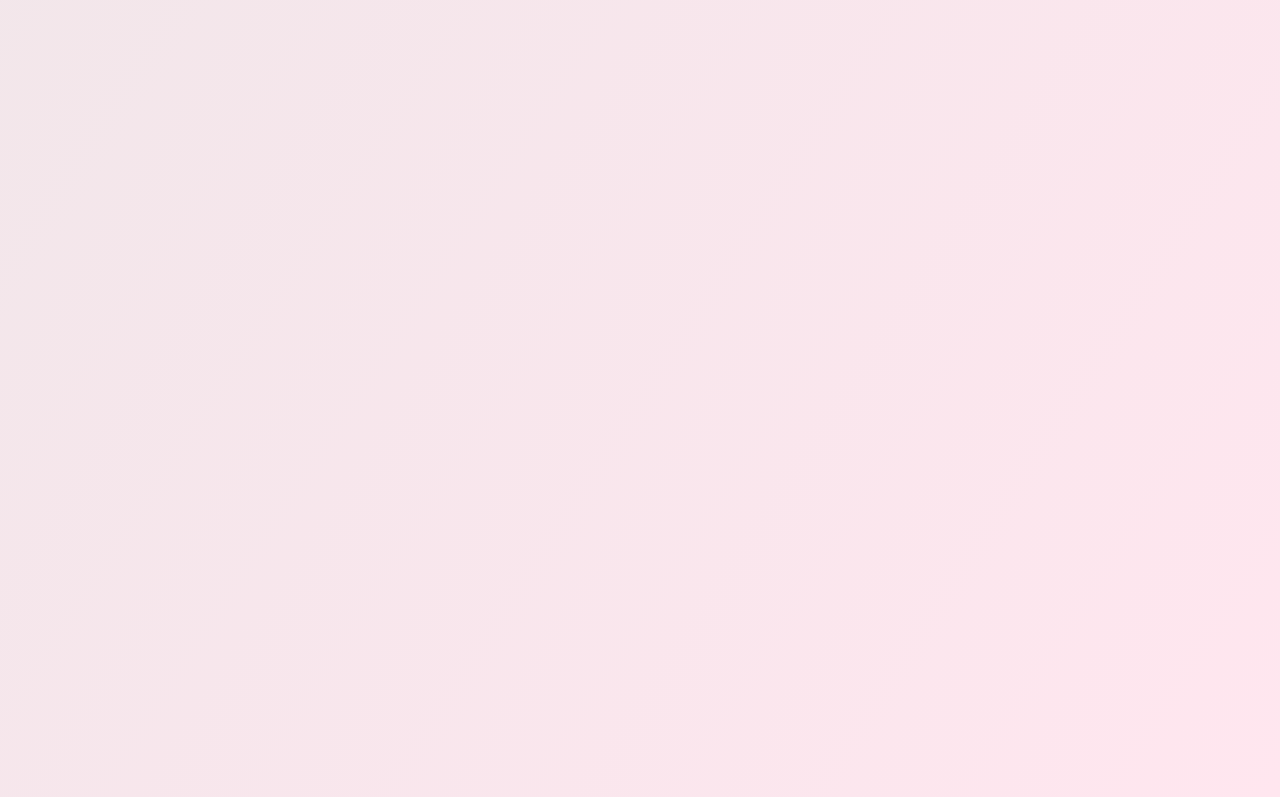
<file: Sign-up.html>
<!DOCTYPE html>
<html>
  <head>
    <title>Trà Xanh Công Nghệ</title>
    <meta charset="UTF-8" />
    <meta
      name="viewport"
      content="width=device-width, initial-scale=1.0" />
    <link
      rel="icon"
      type="image/svg"
      href="/photo/logo-round.svg" />
    <!-- link-font-family -->
    <link
      rel="preconnect"
      href="https://fonts.googleapis.com" />
    <link
      rel="preconnect"
      href="https://fonts.gstatic.com"
      crossorigin />
    <link
      href="https://fonts.googleapis.com/css2?family=Goldman:wght@400;700&family=Great+Vibes&family=Grenze+Gotisch:wght@100..900&family=Inter:ital,opsz,wght@0,14..32,100..900;1,14..32,100..900&family=Kablammo&family=Playfair+Display:ital,wght@0,400..900;1,400..900&family=Roboto:ital,wght@0,100..900;1,100..900&family=Sekuya&display=swap"
      rel="stylesheet" />
    <!-- link to css -->
    <link
      rel="stylesheet"
      href="style-page/Sign-up.css" />
  </head>
  <body>
    <main>
      <nav class="navbar">
        <div class="logo-div">
          <img
            class="logo"
            src="photo/logo.jpg" />
        </div>
        <ul>
          <li>
            <a
              class="option"
              href="index.html">
              Trang chủ
            </a>
          </li>
          <li class="gioi-thieu-nav">
            <a
              href="#"
              class="option">
              Giới thiệu
            </a>
            <div class="gioi-thieu-dropdown">
              <a
                href="Introduce-member.html"
                class="dropdown-one">
                Thành viên nhóm
              </a>
              <a
                href="Introduce-class.html"
                class="dropdown-two">
                Lớp 12.2
              </a>
            </div>
          </li>
          <li>
            <a
              class="option"
              href="Events-page.html">
              Sự kiện
            </a>
          </li>
          <li>
            <a
              class="option"
              href="#">
              Hình ảnh
            </a>
          </li>
          <li>
            <a
              class="option"
              href="Sign-up.html">
              Đăng kí
            </a>
          </li>
        </ul>
        <div class="search-div">
          <input
            type="text"
            placeholder="Tìm kiếm" />
          <button>
            <img
              src="icon-project/search.svg"
              alt="Search" />
          </button>
        </div>
      </nav>
    </main>
    <!-- sign up part -->
    <hero>
      <div>
        <img
          class="photo"
          src="photo/anime-girl.png" />
      </div>
      <div class="sign-up-area">
        <h1>Đơn xin đăng kí thành viên</h1>
        <form class="form-general">
          <input
            class="form-input-name-password"
            type="text"
            placeholder="Họ và Tên" />

          <input
            class="form-input-name-password"
            type="text"
            placeholder="Mật Khẩu" />
          <div class="form-input-date">
            <label for="ngaysinh">Ngày sinh của bạn</label>
            <input
              id="ngaysinh"
              type="date" />
          </div>

          <div id="checklist">
            <h2>Tổ hợp môn của bạn</h2>
            <div>
              <input
                checked=""
                value="1"
                name="r"
                type="checkbox"
                id="01" />
              <label for="01">Toán</label>
            </div>
            <div>
              <input
                checked=""
                value="2"
                name="r"
                type="checkbox"
                id="02" />
              <label for="02">Ngữ Văn</label>
            </div>
            <div>
              <input
                value="3"
                name="r"
                type="checkbox"
                id="03" />
              <label for="03">Ngoại Ngữ</label>
            </div>
            <div>
              <input
                value="4"
                name="r"
                type="checkbox"
                id="04" />
              <label for="04">Vật lý</label>
            </div>
            <div>
              <input
                value="5"
                name="r"
                type="checkbox"
                id="05" />
              <label for="05">Hóa Học</label>
            </div>
            <div>
              <input
                value="6"
                name="r"
                type="checkbox"
                id="06" />
              <label for="06">Sinh học</label>
            </div>
            <div>
              <input
                value="7"
                name="r"
                type="checkbox"
                id="07" />
              <label for="07">Lịch sử</label>
            </div>
            <div>
              <input
                value="8"
                name="r"
                type="checkbox"
                id="08" />
              <label for="08">Địa lí</label>
            </div>
            <div>
              <input
                value="9"
                name="r"
                type="checkbox"
                id="09" />
              <label for="09">GDKTPL</label>
            </div>
            <div>
              <input
                value="10"
                name="r"
                type="checkbox"
                id="10" />
              <label for="10">Tin Học</label>
            </div>
            <div>
              <input
                value="11"
                name="r"
                type="checkbox"
                id="11" />
              <label for="11">Công Nghiệp</label>
            </div>
          </div>
          <textarea
            class="form-input-talent"
            type="text"
            placeholder="Năng khiếu của bạn là gì nhỉ?"></textarea>
          <textarea
            class="form-input-sothich"
            type="text"
            placeholder="Sở thích của bạn"></textarea>

          <button
            class="comic-button"
            type="submit">
            Đăng kí
          </button>
        </form>
      </div>
    </hero>
  </body>
</html>
</file>
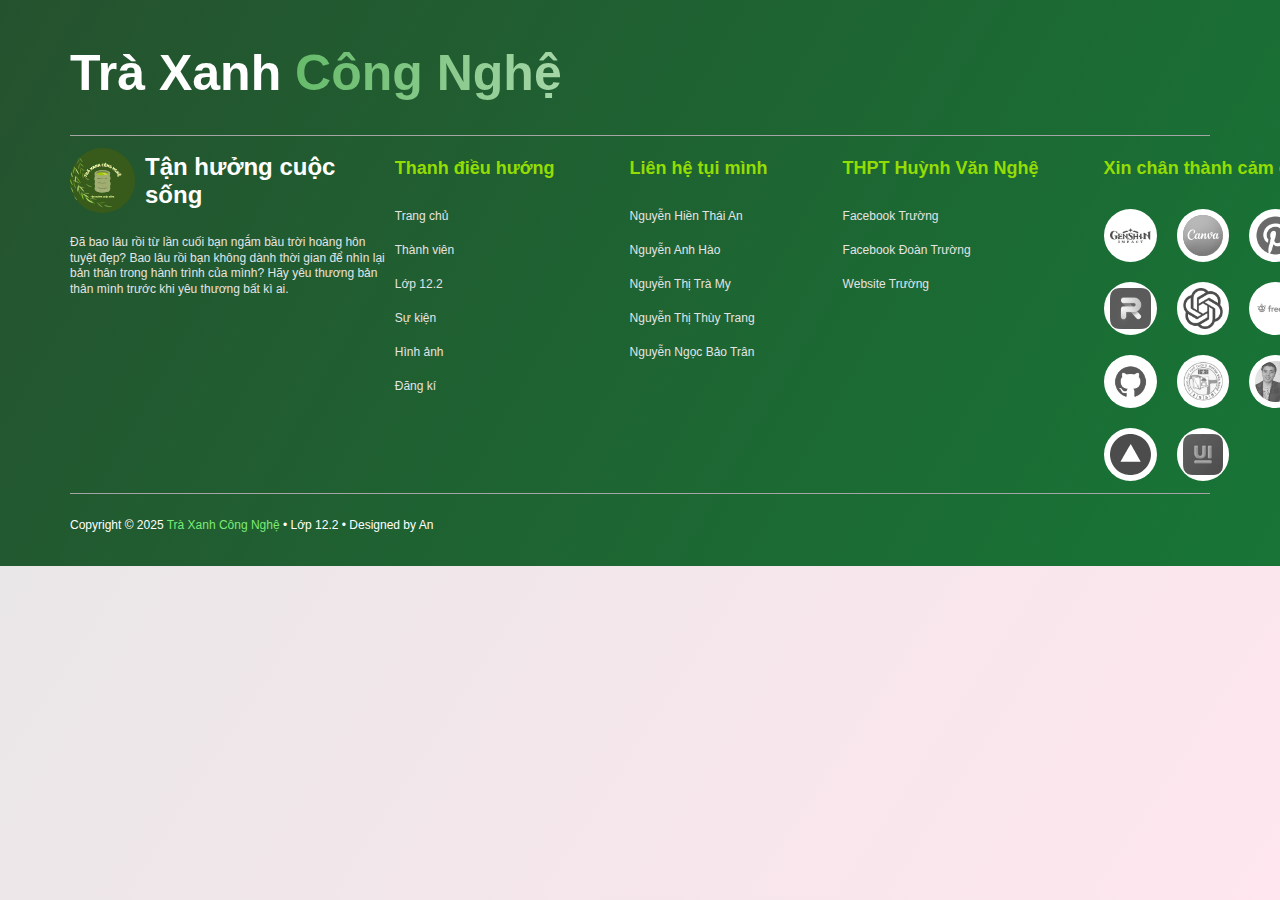
<file: test.html>
<!DOCTYPE html>
<html>
  <head>
    <style>
      html,
      body {
        height: 100%;
        margin: 0;
      }

      body {
        display: flex;
        flex-direction: column;
        font-family: Roboto, arial;
        background: linear-gradient(123deg, rgb(228, 231, 229), #ffe6ef);
      }
      footer {
        background: linear-gradient(120deg, #25522e, #177536);
        color: #eaf5ee;
        padding: 10px 70px;
      }
      .footer-header {
        border: none;
        border-bottom: 1px solid rgb(165, 165, 165);
      }
      .footer-header h1 {
        font-family: "Inter", sans-serif;
        font-size: 50px;
        color: white;
      }
      .footer-header span {
        background: linear-gradient(90deg, #66bb6a, #a5d6a7);
        -webkit-background-clip: text;
        background-clip: text;
        color: transparent;
      }
      .footer-content {
        display: flex;
        align-self: center;
        justify-content: space-between;
        border: none;
        border-bottom: 1px solid rgb(165, 165, 165);
        padding: 12px 0;
      }
      /* footer - left */
      .footer-left div {
        display: flex;
        align-items: center;
        gap: 10px;
        padding-bottom: 10px;
      }
      .footer-left img {
        width: 65px;
        border-radius: 50%;
        display: block;
      }
      .footer-left h2 {
        font-family: "Inter", sans-serif;
        color: white;
        margin: 0;
      }
      .footer-left p {
        font-family: "Inter", sans-serif;
        font-size: 12px;
        color: rgb(228, 228, 228);
        line-height: 1.3em;
        white-space: nowrap;
      }
      /* footer middle */
      .footer-middle {
        display: flex;
        white-space: nowrap;
      }
      .footer-middle div {
        padding-right: 55px;
      }
      .footer-middle h2 {
        font-family: "Inter", sans-serif;
        margin: 0;
        color: #94dd03;
        font-size: 18px;
        padding: 10px;
      }
      .footer-middle ul {
        list-style: none;
        padding: 0;
        margin: 0;
        margin-top: 10px;
      }
      .footer-middle li {
        color: rgb(228, 228, 228);
        font-size: 12px;
        padding: 10px;
        transition: 0.3s ease;
      }
      .footer-middle li:hover {
        background-color: rgba(211, 211, 211, 0.397);
      }
      .footer-middle a {
        text-decoration: none;
      }
      /* footer right*/
      .footer-right {
        max-width: 300px;
      }
      .footer-right h2 {
        font-family: "Inter", sans-serif;
        margin: 0;
        color: #94dd03;
        font-size: 18px;
        padding: 10px 0 30px 0;
        white-space: nowrap;
      }
      .brand-grid {
        display: grid;
        grid-template-columns: repeat(auto-fill, minmax(40px, 1fr));
        gap: 20px;
      }
      .brand-item {
        display: flex;
        justify-content: center;
        align-items: center;
        padding: 6px;
        border-radius: 50px;
        transition: 0.3s ease;
        background-color: rgb(255, 255, 255);

        overflow: hidden;
      }
      .brand-item:hover {
        transform: translateY(-5px);
      }
      .brand-item img {
        width: 100%;
        filter: grayscale(100%);
        opacity: 0.7;
        transition: 0.3s ease;
      }
      .brand-item:hover img {
        filter: grayscale(0);
        opacity: 1;
      }
      /* author */
      .copyright {
        font-size: 12px;
        padding: 12px 0;
        color: white;
        font-family: "Inter", sans-serif;
      }
      .copyright span {
        color: #7aeb74;
      }
      @media (max-width: 1024px) {
        .footer-content {
          flex-direction: column;
          align-items: center;
          text-align: center;
        }

        .footer-content {
          align-items: center;
        }

        footer {
          padding: 40px 15px 15px;
        }
        .footer-header h1 {
          text-align: center;
        }
      }
    </style>
  </head>
  <body>
    <footer class="footer">
      <div class="footer-header">
        <h1>
          Trà Xanh
          <span>Công Nghệ</span>
        </h1>
      </div>
      <div class="footer-content">
        <div class="footer-left">
          <div>
            <img src="photo/logo.jpg" />
            <h2>Tận hưởng cuộc sống</h2>
          </div>
          <p>
            Đã bao lâu rồi từ lần cuối bạn ngắm bầu trời hoàng hôn
            <br />
            tuyệt đẹp? Bao lâu rồi bạn không dành thời gian để nhìn lại
            <br />
            bản thân trong hành trình của mình? Hãy yêu thương bản
            <br />
            thân mình trước khi yêu thương bất kì ai.
          </p>
        </div>
        <div class="footer-middle">
          <div class="footer-middle-nav">
            <h2>Thanh điều hướng</h2>
            <ul>
              <a href="index.html"><li>Trang chủ</li></a>
              <a href="Introduce-member.html"><li>Thành viên</li></a>
              <a href="Introduce-class.html"><li>Lớp 12.2</li></a>
              <a href="Events-page.html"><li>Sự kiện</li></a>
              <a href="Album.html"><li>Hình ảnh</li></a>
              <a href="Sign-up.html"><li>Đăng kí</li></a>
            </ul>
          </div>
          <div class="footer-middle-member">
            <h2>Liên hệ tụi mình</h2>
            <ul>
              <a
                href="https://www.facebook.com/twai.an.416522"
                target="_blank">
                <li>Nguyễn Hiền Thái An</li>
              </a>
              <a
                href="https://www.facebook.com/nguyen.hao.449592"
                target="_blank">
                <li>Nguyễn Anh Hào</li>
              </a>
              <a
                href="https://www.facebook.com/miing.tt?locale=vi_VN"
                target="_blank">
                <li>Nguyễn Thị Trà My</li>
              </a>
              <a
                href="https://www.facebook.com/nguyen.trang.975166?locale=vi_VN"
                target="_blank">
                <li>Nguyễn Thị Thùy Trang</li>
              </a>
              <a
                href="https://www.facebook.com/tnb.1038/about?locale=vi_VN"
                target="_blank">
                <li>Nguyễn Ngọc Bảo Trân</li>
              </a>
            </ul>
          </div>
          <div class="footer-middle-hvn">
            <h2>THPT Huỳnh Văn Nghệ</h2>
            <ul>
              <a
                href="https://www.facebook.com/profile.php?id=100028020954560"
                target="_blank">
                <li>Facebook Trường</li>
              </a>
              <a
                href="https://www.facebook.com/profile.php?id=61584605757923"
                target="_blank">
                <li>Facebook Đoàn Trường</li>
              </a>
              <a
                href="https://thpthuynhvannghehcm.edu.vn/"
                target="_blank">
                <li>Website Trường</li>
              </a>
            </ul>
          </div>
        </div>

        <div class="footer-right">
          <h2>Xin chân thành cảm ơn</h2>
          <div class="brand-grid">
            <a
              class="brand-item"
              href="https://genshin.hoyoverse.com/vi/"
              target="_black"
              rel="noopener noreferrer">
              <img src="brand-logo/Genshin_Impact_logo.png" />
            </a>
            <a
              class="brand-item"
              href="https://www.canva.com/"
              target="_black"
              rel="noopener noreferrer">
              <img src="brand-logo/canva-logo.svg" />
            </a>
            <a
              class="brand-item"
              href="https://www.pinterest.com/"
              target="_black"
              rel="noopener noreferrer">
              <img src="brand-logo/pinterest-logo.png" />
            </a>
            <a
              class="brand-item"
              href="https://www.photoroom.com/"
              target="_black"
              rel="noopener noreferrer">
              <img src="brand-logo/Photoroom-logo.png" />
            </a>
            <a
              class="brand-item"
              href="https://chatgpt.com/"
              target="_black"
              rel="noopener noreferrer">
              <img src="brand-logo/ChatGPT-Logo.png" />
            </a>
            <a
              class="brand-item"
              href="https://www.freepik.com/"
              target="_black"
              rel="noopener noreferrer">
              <img src="brand-logo/freepik-logo.png" />
            </a>
            <a
              class="brand-item"
              href="https://github.com/"
              target="_black"
              rel="noopener noreferrer">
              <img src="brand-logo/github-logo.png" />
            </a>
            <a
              class="brand-item"
              href="https://thpthuynhvannghehcm.edu.vn/"
              target="_black"
              rel="noopener noreferrer">
              <img src="brand-logo/logo-HVN.jpg" />
            </a>
            <a
              class="brand-item"
              href="https://www.youtube.com/c/SuperSimpleDev"
              target="_black"
              rel="noopener noreferrer">
              <img src="brand-logo/super-simple-dev.jpg" />
            </a>
            <a
              class="brand-item"
              href="https://vercel.com/"
              target="_black"
              rel="noopener noreferrer">
              <img src="brand-logo/vercel-logo.svg" />
            </a>
            <a
              class="brand-item"
              href="https://uiverse.io/"
              target="_black"
              rel="noopener noreferrer">
              <img src="brand-logo/uiverse-logo.png" />
            </a>
          </div>
        </div>
      </div>
      <p class="copyright">
        Copyright &#169; 2025
        <span>Trà Xanh Công Nghệ</span>
        &#8226; Lớp 12.2 &#8226; Designed by An
      </p>
    </footer>
  </body>
</html>
</file>
<file: style-page/Album.css>
html,
body {
  height: 100%;
  margin: 0;
}

body {
  padding-top: 67px;
  display: flex;
  flex-direction: column;
  font-family: "Roboto", arial;
  background: linear-gradient(123deg, rgb(228, 231, 229), #ffe6ef);
}
p {
  margin: 0;
}
main {
  flex: 1;
  padding-bottom: 80px;
  width: 100%;
  margin: 0 auto;
}

/*phần navbar*/
.navbar {
  display: flex;
  justify-content: center;
  align-items: center;
  position: fixed;
  top: 0;
  left: 0;
  right: 0;
  padding-left: 50px;
  padding-right: 50px;
  white-space: nowrap;
  z-index: 1000;
  background: #25522e;
  transition: 0.3s ease;
}

.logo {
  width: 50px;
  border-radius: 50%;
}
nav ul {
  display: flex;
  list-style: none;
  align-items: center;
}
.navbar .option {
  text-decoration: none;
  font-weight: bold;
  color: #ede8ec;
  margin-right: 60px;
  transition: 0.3s ease;
}
.navbar .option:hover {
  color: #7fb591;
}
nav li {
  padding: 8px;
}

.search-div {
  display: flex;
  align-items: center;
}
.search-div input {
  padding: 8px 10px;
  border: none;
  border-radius: 20px 0 0 20px;
  outline: none;
}
.search-div button img {
  width: 22px;
  filter: invert(100%);
}
.search-div button {
  padding: 3.4px 12px;
  border: none;
  border-radius: 0 20px 20px 0;
  background-color: #7fb591;
  cursor: pointer;
  transition: 0.3s ease;
}
.search-div button:hover {
  background-color: #66a87c;
}
.search-div button:active {
  background-color: #327438;
}
.gioi-thieu-nav {
  position: relative;
  text-decoration: none;
  font-weight: bold;
  color: #ede8ec;
  transition: 0.2s ease;
}
.gioi-thieu-nav:hover .gioi-thieu-dropdown {
  opacity: 1;
  pointer-events: auto;
}
.gioi-thieu-dropdown {
  position: absolute;
  display: flex;
  flex-direction: column;
  background-color: #44624a;
  border-radius: 8px;
  left: 0;
  top: 100%;
  opacity: 0;
  pointer-events: none;
}
.gioi-thieu-dropdown a {
  padding: 8px 16px;
  color: #cfcccf;
  white-space: nowrap;
  text-decoration: none;
}
.gioi-thieu-dropdown a:hover {
  background-color: #55775c;
  color: #000000;
}
.dropdown-one {
  border-radius: 8px 8px 0 0;
}
.dropdown-two {
  border-radius: 0 0 8px 8px;
}
/* album */
section {
  padding-bottom: 80px;
}
.album-general {
  display: grid;
  place-items: center;
  gap: 30px;
  grid-template-columns: repeat(auto-fit, minmax(450px, 1fr));
  padding: 20px 0;
}
.h1-album {
  grid-column: 1 / -1;
  font-style: italic;
  background: linear-gradient(90deg, #00c6ff, #ff8800);
  background-clip: text;
  -webkit-text-fill-color: transparent;
  padding: 20px;
}
.photo-div {
  padding: 15px;
  display: flex;
  flex-direction: column;
  max-width: 400px;
  width: 100%;
  height: 375px;
  border: 2px solid #c3c6ce;
  box-shadow: 0px 0px 10px rgba(0, 0, 0, 0.26);
  transition: 0.3s ease;
  cursor: pointer;
}
.photo-div:hover {
  border-color: #65c465;
  box-shadow: 0 4px 18px 0 rgba(0, 0, 0, 0.25);
  transform: scale(1.05);
}
.photo {
  width: 100%;
  height: 100%;
  display: block;
  object-fit: cover;
  overflow: hidden;
  border-radius: 8px;
}
.nerd-explain {
  width: 60px;
  border-radius: 50%;
}
.photo-div p {
  font-family: "Inter", system-ui;
  font-size: 14px;
  text-align: left;
  padding: 10px;
}
.content {
  padding: 5px;
  margin-top: 10px;
  display: flex;
  align-items: center;
}
/* footer */
footer {
  background: linear-gradient(120deg, #25522e, #177536);
  color: #eaf5ee;
  padding: 10px 70px;
}
.footer-header {
  border: none;
  border-bottom: 1px solid rgb(165, 165, 165);
}
.footer-header h1 {
  font-family: "Inter", sans-serif;
  font-size: 50px;
  color: white;
}
.footer-header span {
  background: linear-gradient(90deg, #66bb6a, #a5d6a7);
  -webkit-background-clip: text;
  background-clip: text;
  color: transparent;
}
.footer-content {
  display: flex;
  align-self: center;
  justify-content: space-between;
  border: none;
  border-bottom: 1px solid rgb(165, 165, 165);
  padding: 12px 0;
}
/* footer - left */
.footer-left div {
  display: flex;
  align-items: center;
  gap: 10px;
  padding-bottom: 10px;
}
.footer-left img {
  width: 65px;
  border-radius: 50%;
  display: block;
}
.footer-left h2 {
  font-family: "Inter", sans-serif;
  color: white;
  margin: 0;
}
.footer-left p {
  font-family: "Inter", sans-serif;
  font-size: 12px;
  color: rgb(228, 228, 228);
  line-height: 1.3em;
  white-space: nowrap;
}
/* footer middle */
.footer-middle {
  display: flex;
  white-space: nowrap;
}
.footer-middle div {
  padding-right: 55px;
}
.footer-middle h2 {
  font-family: "Inter", sans-serif;
  margin: 0;
  color: #94dd03;
  font-size: 18px;
  padding: 10px;
}
.footer-middle ul {
  list-style: none;
  padding: 0;
  margin: 0;
  margin-top: 10px;
}
.footer-middle li {
  color: rgb(228, 228, 228);
  font-size: 12px;
  padding: 10px;
  transition: 0.3s ease;
}
.footer-middle li:hover {
  background-color: rgba(211, 211, 211, 0.397);
}
.footer-middle a {
  text-decoration: none;
}
/* footer right*/
.footer-right {
  max-width: 300px;
}
.footer-right h2 {
  font-family: "Inter", sans-serif;
  margin: 0;
  color: #94dd03;
  font-size: 18px;
  padding: 10px 0 30px 0;
  white-space: nowrap;
}
.brand-grid {
  display: grid;
  grid-template-columns: repeat(auto-fill, minmax(40px, 1fr));
  gap: 20px;
}
.brand-item {
  display: flex;
  justify-content: center;
  align-items: center;
  padding: 6px;
  border-radius: 50px;
  transition: 0.3s ease;
  background-color: rgb(255, 255, 255);

  overflow: hidden;
}
.brand-item:hover {
  transform: translateY(-5px);
}
.brand-item img {
  width: 100%;
  filter: grayscale(100%);
  opacity: 0.7;
  transition: 0.3s ease;
}
.brand-item:hover img {
  filter: grayscale(0);
  opacity: 1;
}
/* author */
.copyright {
  font-size: 12px;
  padding: 12px 0;
  color: white;
  font-family: "Inter", sans-serif;
}
.copyright span {
  color: #7aeb74;
}
@media (max-width: 1024px) {
  .footer-content {
    flex-direction: column;
    align-items: center;
    text-align: center;
  }

  .footer-content {
    align-items: center;
  }

  footer {
    padding: 40px 15px 15px;
  }
  .footer-header h1 {
    text-align: center;
  }
}
@media (max-width: 1024px) {
  /* navbar */
  .navbar {
    padding-left: 20px;
    padding-right: 20px;
  }

  .navbar .option {
    margin-right: 30px;
  }

  /* album */
  .album-general {
    grid-template-columns: repeat(auto-fit, minmax(350px, 1fr));
  }

  .photo-div {
    width: 350px;
    height: 340px;
  }

  /* footer */
  footer {
    padding: 40px 20px 15px;
  }

  .footer-content {
    flex-direction: column;
    align-items: center;
    text-align: center;
    gap: 30px;
  }

  .footer-middle {
    justify-content: center;
  }
}
@media (max-width: 768px) {
  /* navbar */
  body {
    padding-top: 60px;
  }

  .navbar {
    flex-wrap: wrap;
    justify-content: space-between;
  }

  nav ul {
    gap: 10px;
  }

  .navbar .option {
    margin-right: 15px;
    font-size: 14px;
  }

  .search-div input {
    width: 120px;
  }

  /* album */
  .album-general {
    grid-template-columns: 1fr;
    gap: 20px;
  }

  .photo-div {
    width: 100%;
    height: auto;
  }

  .photo {
    height: 220px;
  }

  /* footer */
  .footer-header h1 {
    font-size: 36px;
  }

  .footer-middle {
    flex-direction: column;
    align-items: center;
  }

  .footer-middle div {
    padding-right: 0;
  }

  .footer-right {
    max-width: 100%;
  }

  .brand-grid {
    grid-template-columns: repeat(auto-fill, minmax(50px, 1fr));
  }
}
@media (max-width: 480px) {
  /* navbar */
  .navbar {
    padding: 10px;
  }

  .logo {
    width: 40px;
  }

  .navbar .option {
    font-size: 13px;
  }

  /* album */
  .h1-album {
    font-size: 28px;
    padding-top: 100px;
    text-align: center;
  }

  .photo-div p {
    font-size: 13px;
  }

  /* footer */
  footer {
    padding: 30px 10px;
  }

  .footer-header h1 {
    font-size: 30px;
  }

  .footer-left p {
    white-space: normal;
    text-align: center;
  }

  .brand-grid {
    gap: 15px;
  }
}
</file>
<file: style-page/Introduce-class.css>
body {
  margin: 0;
  font-family: Roboto, arial;
  padding-bottom: 3000px;
  padding-top: 100px;
  background: linear-gradient(123deg, rgb(228, 231, 229), #ffe6ef);
}
p {
  margin: 0;
}
main {
  max-width: 1262px;
  width: 100%;
  margin: 0 auto;
}
/*phần navbar*/
.navbar {
  display: flex;
  justify-content: center;
  align-items: center;
  position: fixed;
  top: 0;
  left: 0;
  right: 0;
  padding-left: 50px;
  padding-right: 50px;
  white-space: nowrap;
  z-index: 1000;
  background: #25522e;
  transition: 0.3s ease;
}

.logo {
  width: 50px;
  border-radius: 50%;
}
nav ul {
  display: flex;
  list-style: none;
  align-items: center;
}
.navbar .option {
  text-decoration: none;
  font-weight: bold;
  color: #ede8ec;
  margin-right: 60px;
  transition: 0.3s ease;
}
.navbar .option:hover {
  color: #7fb591;
}
nav li {
  padding: 8px;
}

.search-div {
  display: flex;
  align-items: center;
}
.search-div input {
  padding: 8px 10px;
  border: none;
  border-radius: 20px 0 0 20px;
  outline: none;
}
.search-div button img {
  width: 22px;
  filter: invert(100%);
}
.search-div button {
  padding: 3.4px 12px;
  border: none;
  border-radius: 0 20px 20px 0;
  background-color: #7fb591;
  cursor: pointer;
  transition: 0.3s ease;
}
.search-div button:hover {
  background-color: #66a87c;
}
.search-div button:active {
  background-color: #327438;
}
.gioi-thieu-nav {
  position: relative;
  text-decoration: none;
  font-weight: bold;
  color: #ede8ec;
  transition: 0.2s ease;
}
.gioi-thieu-nav:hover .gioi-thieu-dropdown {
  opacity: 1;
  pointer-events: auto;
}
.gioi-thieu-dropdown {
  position: absolute;
  display: flex;
  flex-direction: column;
  background-color: #44624a;
  border-radius: 8px;
  left: 0;
  top: 100%;
  opacity: 0;
  pointer-events: none;
}
.gioi-thieu-dropdown a {
  padding: 8px 16px;
  color: #cfcccf;
  white-space: nowrap;
  text-decoration: none;
}
.gioi-thieu-dropdown a:hover {
  background-color: #55775c;
  color: #000000;
}
.dropdown-one {
  border-radius: 8px 8px 0 0;
}
.dropdown-two {
  border-radius: 0 0 8px 8px;
}
/* 12.2 part*/
.thanh-vien-title {
  font-size: 50px;
  font-family: "Playfair Display", serif;
  font-weight: bold;
  text-align: center;
  margin-bottom: 50px;
}
/* homeroom */
.homeroom-teacher-general {
  display: flex;
  align-items: flex-start;
  justify-content: center;
  background: url("../photo/cotrang-background.jpg") no-repeat;
  background-size: cover;
  overflow: hidden;
  position: relative;
  height: 600px;
  padding: 0px;
  box-shadow: inset 0 0 10px #00000070;
  border-radius: 50px;
  margin-bottom: 100px;
  z-index: 1;
}
.homeroom-overlay {
  position: absolute;
  background: linear-gradient(
    123deg,
    rgba(22, 77, 25, 0.596),
    rgba(90, 165, 94, 0.582)
  );
  border-radius: 50px;
  z-index: 2;
  width: 100%;
  height: 100%;
}
.homeroom-teacher-photo-div {
  position: absolute;
  z-index: 100;
  bottom: -150px;
}
.homeroom-teacher-photo {
  width: 550px;
  display: block;
}
.homeroom-teacher-content {
  position: absolute;
  z-index: 3;
}
.homeroom-teacher-content h1 {
  font-size: 55px;
  font-family: "Inter", sans-serif;
  font-weight: bold;
  margin: 0;
  padding: 20px;
  text-align: center;
  color: rgb(235, 233, 233);
}
.homeroom-teacher-name {
  font-size: 58px;
  font-family: "Inter", sans-serif;
  font-weight: bold;
  margin-bottom: 10px;
  color: #e47932;
  margin-bottom: 60px;
  padding: 10px;
}
.homeroom-decoration {
  width: 100px;
}
.heart-2 {
  position: absolute;
  top: 40px;
  right: 60px;
  transition: 0.3s ease;
  z-index: 3;
}
.heart-2:hover {
  transform: scale(1.9);
}
.kitty {
  position: absolute;
  bottom: 40px;
  left: 100px;
  transition: 0.3s ease;
  z-index: 3;
}
.kitty:hover {
  transform: scale(1.1);
  opacity: 1;
  filter: invert(90%);
}
.cat:hover {
  transform: scale(1.1);
  opacity: 1;
}
.cat {
  position: absolute;
  top: 50px;
  left: 70px;
  transition: 0.3s ease;
  background-color: rgba(255, 255, 255, 0.315);
  border-radius: 50%;
  padding: 30px;
  opacity: 0;
  z-index: 3;
}
/* member cards */
.class-member-general h1 {
  margin-bottom: 50px;
  font-family: "Inter", sans-serif;
  font-weight: bold;
  font-style: italic;
}
.class-member-container {
  display: grid;
  grid-template-columns: repeat(auto-fit, minmax(600px, 1fr));
  gap: 40px;
}
.class-member-card {
  display: flex;
  align-items: center;
  background: linear-gradient(135deg, #ffffff, #f3f8f4);
  border-left: 4px solid #4caf50;
  padding: 15px 18px;
  border-radius: 16px;
  box-shadow: 0 8px 24px rgba(0, 0, 0, 0.08);
  transition: all 0.3s ease;
}
.class-member-card:hover {
  transform: translateY(-6px);
  box-shadow: 0 18px 40px rgba(0, 0, 0, 0.14);
  background: linear-gradient(135deg, #ffffff, #e8f5e9);
}

.class-member-card-photo-div {
  position: relative;
  width: 150px;
  height: 150px;
  border-radius: 50%;
  overflow: hidden;
  margin-right: 30px;
}
.class-member-card-photo {
  position: absolute;
  inset: 0;
  width: 100%;
  height: 100%;
  object-fit: cover;
}
.class-member-card-content h2 {
  font-size: 25px;
  font-family: "Inter", sans-serif;
  font-weight: bold;
  margin: 0;
  margin-bottom: 25px;
  color: rgb(0, 0, 0);
}
.class-member-card-content p {
  font-family: "Inter", sans-serif;
  font-size: 14px;
  padding: 1px;
  color: rgb(0, 0, 0);
  border-left: 3px solid #ff6961;
  padding-left: 8px;
}
</file>
<file: style-page/Introduce-member.css>
html,
body {
  height: 100%;
  margin: 0;
}

body {
  display: flex;
  flex-direction: column;
  font-family: "Roboto", arial;
  background: linear-gradient(123deg, rgb(228, 231, 229), #ffe6ef);
  padding-top: 67px;
}
p {
  margin: 0;
}
main {
  flex: 1;
  max-width: 1262px;
  width: 100%;
  margin: 0 auto;
}

/*phần navbar*/
.navbar {
  display: flex;
  justify-content: center;
  align-items: center;
  position: fixed;
  top: 0;
  left: 0;
  right: 0;
  padding-left: 50px;
  padding-right: 50px;
  white-space: nowrap;
  z-index: 1000;
  background: #25522e;
  transition: 0.3s ease;
}

.logo {
  width: 50px;
  border-radius: 50%;
}
nav ul {
  display: flex;
  list-style: none;
  align-items: center;
}
.navbar .option {
  text-decoration: none;
  font-weight: bold;
  color: #ede8ec;
  margin-right: 60px;
  transition: 0.3s ease;
}
.navbar .option:hover {
  color: #7fb591;
}
nav li {
  padding: 8px;
}

.search-div {
  display: flex;
  align-items: center;
}
.search-div input {
  padding: 8px 10px;
  border: none;
  border-radius: 20px 0 0 20px;
  outline: none;
}
.search-div button img {
  width: 22px;
  filter: invert(100%);
}
.search-div button {
  padding: 3.4px 12px;
  border: none;
  border-radius: 0 20px 20px 0;
  background-color: #7fb591;
  cursor: pointer;
  transition: 0.3s ease;
}
.search-div button:hover {
  background-color: #66a87c;
}
.search-div button:active {
  background-color: #327438;
}
.gioi-thieu-nav {
  position: relative;
  text-decoration: none;
  font-weight: bold;
  color: #ede8ec;
  transition: 0.2s ease;
}
.gioi-thieu-nav:hover .gioi-thieu-dropdown {
  opacity: 1;
  pointer-events: auto;
}
.gioi-thieu-dropdown {
  position: absolute;
  display: flex;
  flex-direction: column;
  background-color: #44624a;
  border-radius: 8px;
  left: 0;
  top: 100%;
  opacity: 0;
  pointer-events: none;
}
.gioi-thieu-dropdown a {
  padding: 8px 16px;
  color: #cfcccf;
  white-space: nowrap;
  text-decoration: none;
}
.gioi-thieu-dropdown a:hover {
  background-color: #55775c;
  color: #000000;
}
.dropdown-one {
  border-radius: 8px 8px 0 0;
}
.dropdown-two {
  border-radius: 0 0 8px 8px;
}
/* member section */
.general-member {
  padding-bottom: 100px;
}
.thanh-vien-title {
  font-size: 50px;
  font-family: "Playfair Display", serif;
  font-weight: bold;
  text-align: center;
  margin-bottom: 50px;
  padding: 12px;
}
.introduce-character {
  max-width: 1262px;
  height: 400px;
  display: flex;
  align-items: center;
  position: relative;
  border-radius: 35px;
}
.introduce-background-an {
  background-image: linear-gradient(
      rgba(111, 116, 111, 0.5),
      rgba(136, 136, 136, 0.2)
    ),
    url("../photo/an-background.png");
  background-size: cover;
  background-position: center;
  background-repeat: no-repeat;
  position: absolute;
  inset: 0;
  z-index: 1;
  border-radius: 35px 35px 0px 0px;
  box-shadow: inset 0 0 10px rgba(0, 0, 0, 0.5);
}

.introduce-background-hao {
  background-image: linear-gradient(
      rgba(255, 151, 151, 0.5),
      rgba(80, 80, 80, 0.192)
    ),
    url("../photo/hao-background.jpg");
  background-size: cover;
  background-position: center;
  background-repeat: no-repeat;
  position: absolute;
  inset: 0;
  z-index: 1;
  border-radius: 35px 35px 0px 0px;
  box-shadow: inset 0 0 10px rgba(0, 0, 0, 0.5);
}

.introduce-background-my {
  background-image: linear-gradient(
      rgba(238, 151, 255, 0.5),
      rgba(136, 136, 136, 0.2)
    ),
    url("../photo/my-background.png");
  background-size: cover;
  background-position: center;
  background-repeat: no-repeat;
  position: absolute;
  inset: 0;
  z-index: 1;
  border-radius: 35px 35px 0px 0px;
  box-shadow: inset 0 0 10px rgba(0, 0, 0, 0.5);
}

.introduce-background-trang {
  background-image: linear-gradient(
      rgba(141, 103, 53, 0.5),
      rgba(136, 136, 136, 0.2)
    ),
    url("../photo/trang-background.png");
  background-size: cover;
  background-position: center;
  background-repeat: no-repeat;
  position: absolute;
  inset: 0;
  z-index: 1;
  border-radius: 35px 35px 0px 0px;
  box-shadow: inset 0 0 10px rgba(0, 0, 0, 0.5);
}

.introduce-background-tran {
  background-image: linear-gradient(
      rgba(167, 151, 255, 0.5),
      rgba(136, 136, 136, 0.2)
    ),
    url("../photo/tran-background.jpg");
  background-size: cover;
  background-position: center;
  background-repeat: no-repeat;
  position: absolute;
  inset: 0;
  z-index: 1;
  border-radius: 35px 35px 0px 0px;
  box-shadow: inset 0 0 10px rgba(0, 0, 0, 0.5);
}
.character-photo-div {
  position: absolute;
  bottom: 0px;
  right: 50px;
  z-index: 3;
}
.character-photo-div img {
  display: block;
  filter: brightness(1.1);
  height: 500px;
}
.character-content-div {
  margin-left: 100px;
  margin-bottom: 50px;
  z-index: 3;
}
.character-name {
  font-size: clamp(26px, 5vw, 50px);
  font-weight: bold;
  color: #ffffff;
  padding-bottom: 20px;
}
.character-script {
  font-size: 18px;
  color: white;
  line-height: 20px;
  margin-bottom: 0.5em;
}
.dash {
  display: flex;
  justify-content: center;
  align-items: center;
  margin-right: 8px;
  position: absolute;
  bottom: 10px;
  left: 100px;
  height: 30px;
  z-index: 3;
}
.white-dash,
.grey-dash {
  padding: 2px 25px;
  background-color: #ffffff;
  border-radius: 20px;
  margin-right: 30px;
}
.grey-dash {
  background-color: lightgrey;
}
.gradient {
  position: absolute;
  inset: 0;
  background: linear-gradient(120deg, #6d7c554b, #9ed9b12f, #4f8f6a3b);
  background-size: 300% 300%;
  animation: gradientMove 3s ease infinite;
  pointer-events: none;
  z-index: 2;
  border-radius: 35px 35px 0px 0px;
}

@keyframes gradientMove {
  0% {
    background-position: 0% 50%;
  }
  50% {
    background-position: 100% 50%;
  }
  100% {
    background-position: 0% 50%;
  }
}
/* information part */
.information-container {
  white-space: nowrap;
  max-width: 1262px;
  max-height: 518px;
  margin: 0 auto;
  margin-top: 0px;
  padding: 20px;
  background-color: #ffffffc4;
  border-radius: 0 0 35px 35px;
  box-shadow: 0 4px 8px rgba(0, 0, 0, 0.1);
}
.information-head {
  font-family: "Inter", sans-serif;
  font-size: 30px;
  font-weight: bold;
  padding: 10px;
}
.information-content {
  display: flex;
  gap: 200px;
}
.information-detail {
  max-width: 600px;
  padding: 16px;
}
.information-detail-title {
  font-family: "Inter", sans-serif;
  font-size: 20px;
  font-weight: bold;
  margin-bottom: 10px;
}
.information-detail-script-an {
  font-family: "Inter", sans-serif;
  font-size: 14px;
  line-height: 22px;
  padding-left: 8px;
  margin-left: 18px;
  border-left: 3px solid #78c788;
}
.information-detail-script-hao {
  font-family: "Inter", sans-serif;
  font-size: 14px;
  line-height: 22px;
  padding-left: 8px;
  margin-left: 18px;
  border-left: 3px solid #ff7b7b;
}
.information-detail-script-my {
  font-family: "Inter", sans-serif;
  font-size: 14px;
  line-height: 22px;
  padding-left: 8px;
  margin-left: 18px;
  border-left: 3px solid #d16aff;
}
.information-detail-script-trang {
  font-family: "Inter", sans-serif;
  font-size: 14px;
  line-height: 22px;
  padding-left: 8px;
  margin-left: 18px;
  border-left: 3px solid #e5c768;
}
.information-detail-script-tran {
  font-family: "Inter", sans-serif;
  font-size: 14px;
  line-height: 22px;
  padding-left: 8px;
  margin-left: 18px;
  border-left: 3px solid #7a5aff;
}
/* footer */
footer {
  background: linear-gradient(120deg, #25522e, #177536);
  color: #eaf5ee;
  padding: 10px 70px;
}
.footer-header {
  border: none;
  border-bottom: 1px solid rgb(165, 165, 165);
}
.footer-header h1 {
  font-family: "Inter", sans-serif;
  font-size: 50px;
  color: white;
}
.footer-header span {
  background: linear-gradient(90deg, #66bb6a, #a5d6a7);
  -webkit-background-clip: text;
  background-clip: text;
  color: transparent;
}
.footer-content {
  display: flex;
  align-self: center;
  justify-content: space-between;
  border: none;
  border-bottom: 1px solid rgb(165, 165, 165);
  padding: 12px 0;
}
/* footer - left */
.footer-left div {
  display: flex;
  align-items: center;
  gap: 10px;
  padding-bottom: 10px;
}
.footer-left img {
  width: 65px;
  border-radius: 50%;
  display: block;
}
.footer-left h2 {
  font-family: "Inter", sans-serif;
  color: white;
  margin: 0;
}
.footer-left p {
  font-family: "Inter", sans-serif;
  font-size: 12px;
  color: rgb(228, 228, 228);
  line-height: 1.3em;
  white-space: nowrap;
}
/* footer middle */
.footer-middle {
  display: flex;
  white-space: nowrap;
}
.footer-middle div {
  padding-right: 55px;
}
.footer-middle h2 {
  font-family: "Inter", sans-serif;
  margin: 0;
  color: #94dd03;
  font-size: 18px;
  padding: 10px;
}
.footer-middle ul {
  list-style: none;
  padding: 0;
  margin: 0;
  margin-top: 10px;
}
.footer-middle li {
  color: rgb(228, 228, 228);
  font-size: 12px;
  padding: 10px;
  transition: 0.3s ease;
}
.footer-middle li:hover {
  background-color: rgba(211, 211, 211, 0.397);
}
.footer-middle a {
  text-decoration: none;
}
/* footer right*/
.footer-right {
  max-width: 300px;
}
.footer-right h2 {
  font-family: "Inter", sans-serif;
  margin: 0;
  color: #94dd03;
  font-size: 18px;
  padding: 10px 0 30px 0;
  white-space: nowrap;
}
.brand-grid {
  display: grid;
  grid-template-columns: repeat(auto-fill, minmax(40px, 1fr));
  gap: 20px;
}
.brand-item {
  display: flex;
  justify-content: center;
  align-items: center;
  padding: 6px;
  border-radius: 50px;
  transition: 0.3s ease;
  background-color: rgb(255, 255, 255);

  overflow: hidden;
}
.brand-item:hover {
  transform: translateY(-5px);
}
.brand-item img {
  width: 100%;
  filter: grayscale(100%);
  opacity: 0.7;
  transition: 0.3s ease;
}
.brand-item:hover img {
  filter: grayscale(0);
  opacity: 1;
}
/* author */
.copyright {
  font-size: 12px;
  padding: 12px 0;
  color: white;
  font-family: "Inter", sans-serif;
}
.copyright span {
  color: #7aeb74;
}
@media (max-width: 1024px) {
  .footer-content {
    flex-direction: column;
    align-items: center;
    text-align: center;
  }

  .footer-content {
    align-items: center;
  }

  footer {
    padding: 40px 15px 15px;
  }
  .footer-header h1 {
    text-align: center;
  }
}
/*0000000000000000000000000000*/
@media (max-width: 1024px) {
  /* member container */
  .introduce-character {
    height: 360px;
  }

  .character-photo-div img {
    max-height: 420px;
    height: 100%;
  }

  .character-content-div {
    margin-left: 50px;
    margin-bottom: 40px;
  }

  .character-name {
    font-size: 40px;
  }

  .character-script {
    font-size: 16px;
  }

  /* information */
  .information-content {
    gap: 80px;
  }

  .information-container {
    white-space: normal;
    max-height: none;
  }
}
@media (max-width: 768px) {
  /* member title */
  .thanh-vien-title {
    font-size: 36px;
    margin-bottom: 30px;
  }

  /* introduce character */
  .introduce-character {
    height: auto;
    min-height: 520px;
    flex-direction: column;
    border-radius: 25px;
  }

  .introduce-background-an,
  .introduce-background-hao,
  .introduce-background-my,
  .introduce-background-trang,
  .introduce-background-tran,
  .gradient {
    border-radius: 25px 25px 0 0;
  }

  .character-photo-div {
    position: relative;
    right: auto;
    bottom: auto;
    margin-top: 20px;
  }

  .character-photo-div img {
    height: 320px;
  }

  .character-content-div {
    margin: 0;
    padding: 20px;
    text-align: center;
  }

  .character-name {
    font-size: 32px;
  }

  .character-script {
    font-size: 14px;
    line-height: 1.6em;
  }

  /* dash */
  .dash {
    position: relative;
    left: auto;
    bottom: auto;
    margin: 15px auto;
  }

  /* information */
  .information-container {
    border-radius: 0 0 25px 25px;
    padding: 15px;
  }

  .information-content {
    flex-direction: column;
    gap: 30px;
  }

  .information-head {
    font-size: 24px;
  }
}
@media (max-width: 480px) {
  .character-name {
    font-size: 26px;
  }

  .character-photo-div img {
    height: 260px;
  }

  .information-detail-title {
    font-size: 18px;
  }

  .information-detail-script-an,
  .information-detail-script-hao,
  .information-detail-script-my,
  .information-detail-script-trang,
  .information-detail-script-tran {
    font-size: 13px;
    line-height: 20px;
  }
}
</file>
<file: style-page/Sign-up.css>
body {
  margin: 0;
  background: url(../photo/signup-background.jpg);
  font-family: Roboto, arial;
  padding-bottom: 3000px;
  padding-top: 67px;
  background: linear-gradient(123deg, rgb(228, 231, 229), #ffe6ef);
}
p {
  margin: 0;
}
main {
  max-width: 1262px;
  width: 100%;
  margin: 0 auto;
}

/*phần navbar*/
.navbar {
  display: flex;
  justify-content: center;
  align-items: center;
  position: fixed;
  top: 0;
  left: 0;
  right: 0;
  padding-left: 50px;
  padding-right: 50px;
  white-space: nowrap;
  z-index: 1000;
  background: #25522e;
  transition: 0.3s ease;
}

.logo {
  width: 50px;
  border-radius: 50%;
}
nav ul {
  display: flex;
  list-style: none;
  align-items: center;
}
.navbar .option {
  text-decoration: none;
  font-weight: bold;
  color: #ede8ec;
  margin-right: 60px;
  transition: 0.3s ease;
}
.navbar .option:hover {
  color: #7fb591;
}
nav li {
  padding: 8px;
}

.search-div {
  display: flex;
  align-items: center;
}
.search-div input {
  padding: 8px 10px;
  border: none;
  border-radius: 20px 0 0 20px;
  outline: none;
}
.search-div button img {
  width: 22px;
  filter: invert(100%);
}
.search-div button {
  padding: 3.4px 12px;
  border: none;
  border-radius: 0 20px 20px 0;
  background-color: #7fb591;
  cursor: pointer;
  transition: 0.3s ease;
}
.search-div button:hover {
  background-color: #66a87c;
}
.search-div button:active {
  background-color: #327438;
}
.gioi-thieu-nav {
  position: relative;
  text-decoration: none;
  font-weight: bold;
  color: #ede8ec;
  transition: 0.2s ease;
}
.gioi-thieu-nav:hover .gioi-thieu-dropdown {
  opacity: 1;
  pointer-events: auto;
}
.gioi-thieu-dropdown {
  position: absolute;
  display: flex;
  flex-direction: column;
  background-color: #44624a;
  border-radius: 8px;
  left: 0;
  top: 100%;
  opacity: 0;
  pointer-events: none;
}
.gioi-thieu-dropdown a {
  padding: 8px 16px;
  color: #cfcccf;
  white-space: nowrap;
  text-decoration: none;
}
.gioi-thieu-dropdown a:hover {
  background-color: #55775c;
  color: #000000;
}
.dropdown-one {
  border-radius: 8px 8px 0 0;
}
.dropdown-two {
  border-radius: 0 0 8px 8px;
}
/* check box */
/* From Uiverse.io by JkHuger */
#checklist {
  --background: #d9e0d8;
  --text: #414856;
  --check: #03800d;
  --disabled: #c3c8de;
  --border-radius: 30px;
  background: var(--background);
  width: var(--width);
  height: var(--height);
  border-radius: var(--border-radius);
  position: relative;
  box-shadow: 0 10px 30px rgba(65, 72, 86, 0.05);
  padding: 30px;
  display: grid;
  grid-column: span 3;
  grid-template-columns: 1fr 1fr 1fr;
  align-items: center;
  white-space: nowrap;
  min-width: 500px;
}
#checklist label {
  text-indent: 12px;
}

#checklist label {
  color: var(--text);
  position: relative;
  cursor: pointer;
  display: grid;
  align-items: center;
  width: fit-content;
  transition: color 0.3s ease;
  margin-right: 20px;
}

#checklist label::before,
#checklist label::after {
  content: "";
  position: absolute;
}

#checklist label::before {
  height: 2px;
  width: 8px;
  left: -27px;
  background: var(--check);
  border-radius: 2px;
  transition: background 0.3s ease;
}

#checklist label:after {
  height: 4px;
  width: 4px;
  top: 8px;
  left: -25px;
  border-radius: 50%;
}

#checklist input[type="checkbox"] {
  appearance: none;
  -moz-appearance: none;
  position: relative;
  height: 15px;
  width: 15px;
  outline: none;
  border: 0;
  cursor: pointer;
  background: var(--background);
  display: grid;
  align-items: center;
  margin-right: 17px;
}

#checklist input[type="checkbox"]::before,
#checklist input[type="checkbox"]::after {
  content: "";
  position: absolute;
  height: 2px;
  top: auto;
  background: var(--check);
  border-radius: 2px;
}

#checklist input[type="checkbox"]::before {
  width: 0px;
  right: 60%;
  transform-origin: right bottom;
}

#checklist input[type="checkbox"]::after {
  width: 0px;
  left: 40%;
  transform-origin: left bottom;
}

#checklist input[type="checkbox"]:checked::before {
  animation: check-01 0.4s ease forwards;
}

#checklist input[type="checkbox"]:checked::after {
  animation: check-02 0.4s ease forwards;
}

#checklist input[type="checkbox"]:checked + label {
  color: var(--disabled);
  animation: move 0.3s ease 0.1s forwards;
}

#checklist input[type="checkbox"]:checked + label::before {
  background: var(--disabled);
  animation: slice 0.4s ease forwards;
}

#checklist input[type="checkbox"]:checked + label::after {
  animation: firework 0.5s ease forwards 0.1s;
}

@keyframes move {
  50% {
    padding-left: 8px;
    padding-right: 0px;
  }

  100% {
    padding-right: 4px;
  }
}

@keyframes slice {
  60% {
    width: 100%;
    left: 4px;
  }

  100% {
    width: 100%;
    left: -2px;
    padding-left: 0;
  }
}

@keyframes check-01 {
  0% {
    width: 4px;
    top: auto;
    transform: rotate(0);
  }

  50% {
    width: 0px;
    top: auto;
    transform: rotate(0);
  }

  51% {
    width: 0px;
    top: 8px;
    transform: rotate(45deg);
  }

  100% {
    width: 5px;
    top: 8px;
    transform: rotate(45deg);
  }
}

@keyframes check-02 {
  0% {
    width: 4px;
    top: auto;
    transform: rotate(0);
  }

  50% {
    width: 0px;
    top: auto;
    transform: rotate(0);
  }

  51% {
    width: 0px;
    top: 8px;
    transform: rotate(-45deg);
  }

  100% {
    width: 10px;
    top: 8px;
    transform: rotate(-45deg);
  }
}

@keyframes firework {
  0% {
    opacity: 1;
    box-shadow: 0 0 0 -2px #4f29f0, 0 0 0 -2px #4f29f0, 0 0 0 -2px #4f29f0,
      0 0 0 -2px #4f29f0, 0 0 0 -2px #4f29f0, 0 0 0 -2px #4f29f0;
  }

  30% {
    opacity: 1;
  }

  100% {
    opacity: 0;
    box-shadow: 0 -15px 0 0px #4f29f0, 14px -8px 0 0px #4f29f0,
      14px 8px 0 0px #4f29f0, 0 15px 0 0px #4f29f0, -14px 8px 0 0px #4f29f0,
      -14px -8px 0 0px #4f29f0;
  }
}
#checklist h2 {
  grid-column: span 3;
  background: linear-gradient(
    90deg,
    rgba(47, 107, 63, 0.25),
    rgba(127, 181, 145, 0.25)
  );
  color: #2f6b3f;
  padding: 10px 14px;
  border-radius: 10px;
  margin: 0;
  margin-bottom: 15px;
}

#checklist div {
  display: flex;
  align-items: center;
}
hero {
  display: flex;
  gap: 100px;
  justify-content: center;
  padding-top: 30px;
  background: url(../photo/signup-background.jpg) no-repeat;
  background-size: cover;
  height: 100vh;
}
hero img {
  height: 750px;
}
.form-general {
  gap: 10px;
  display: grid;
  grid-template-columns: repeat(3, 1fr);
}
.form-general input,
.form-input-date {
  margin: 8px 0px;
}
.sign-up-area {
  background-color: rgba(255, 255, 255, 0.144);
  padding: 20px;
  border-radius: 30px;
  height: 750px;
  filter: blur(100%);
}
.sign-up-area h1 {
  color: white;
  font-size: 35px;
}
.form-input-name-password {
  color: white;
  grid-column: span 3;
  font-size: 18px;
  font-family: "Inter", sans-serif;
  background-color: rgba(255, 255, 255, 0);
  border: none;
  border-bottom: 2px solid white;
  outline: none;
}
.form-input-name-password::placeholder {
  color: white;
  font-size: 18px;
  font-family: "Inter", sans-serif;
}
.form-input-date {
  grid-column: span 1;
}
.form-input-date input {
  padding: 6px;
  border-radius: 10px;
}
.form-input-date label {
  color: white;
}

.form-input-sothich {
  grid-column: span 2;
  resize: none;
  height: 120px;
  border-radius: 10px;
  background: rgba(255, 255, 255, 0.288);
  backdrop-filter: blur(8px);
  -webkit-backdrop-filter: blur(8px);
  padding-left: 10px;
  padding-top: 10px;
  margin-top: 10px;
}

.form-input-sothich:focus {
  background: rgba(255, 255, 255, 0.9);
  outline: none;
}
.form-input-talent {
  grid-column: span 1;
  resize: none;
  height: 120px;
  border-radius: 10px;
  background: rgba(255, 255, 255, 0.288);
  backdrop-filter: blur(8px);
  -webkit-backdrop-filter: blur(8px);
  padding-left: 10px;
  padding-top: 10px;
  margin-top: 10px;
}
.form-input-talent:focus {
  background: rgba(255, 255, 255, 0.9);
  outline: none;
}

/* From Uiverse.io by Gautammsharma */
.comic-button {
  display: inline-block;
  padding: 10px 20px;
  font-size: 24px;
  font-weight: bold;
  text-align: center;
  text-decoration: none;
  color: #fff;
  background-color: #34a4d1;
  border: 2px solid #000;
  border-radius: 10px;
  box-shadow: 5px 5px 0px #000;
  transition: all 0.3s ease;
  cursor: pointer;
  grid-column: span 3;
  margin-top: 10px;
}

.comic-button:hover {
  background-color: #fff;
  color: #ff5252;
  border: 2px solid #ff5252;
  box-shadow: 5px 5px 0px #ff5252;
}

.comic-button:active {
  background-color: #ffffff;
  box-shadow: none;
  transform: translateY(4px);
}
</file>
